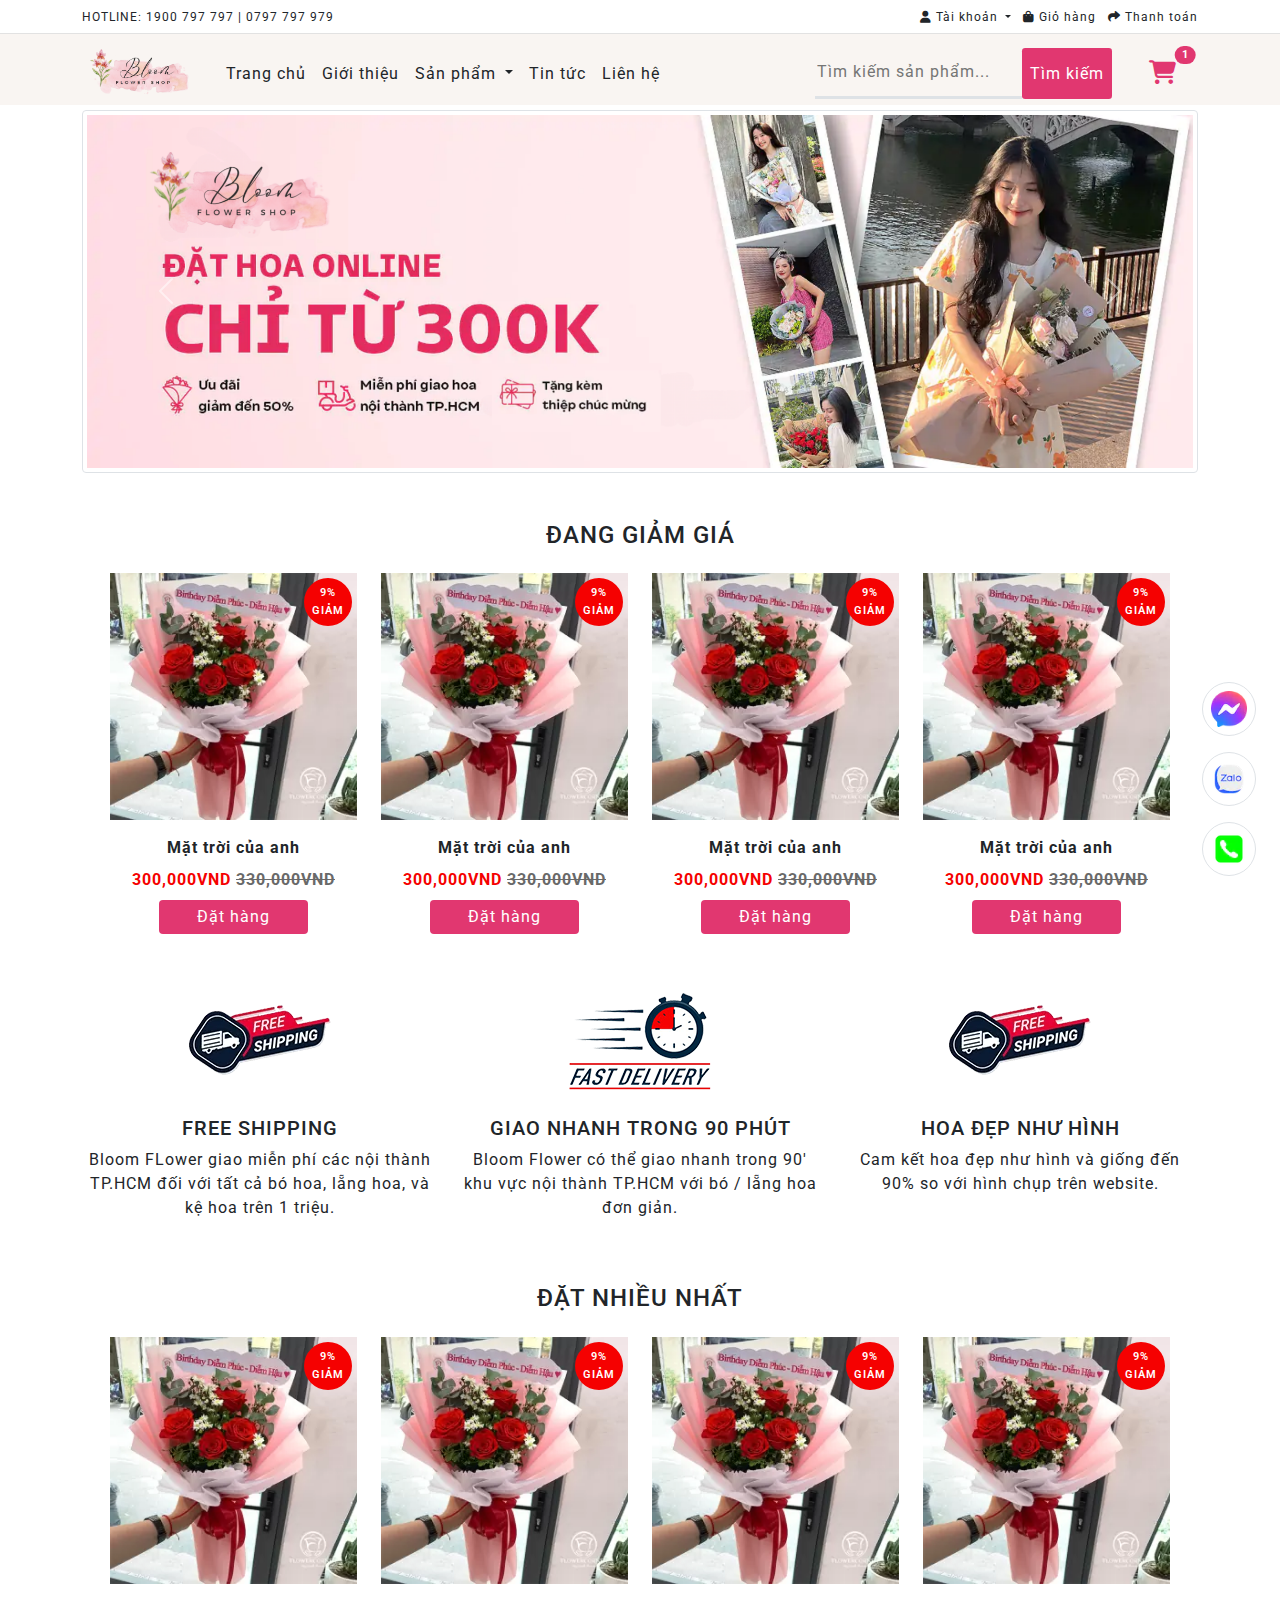
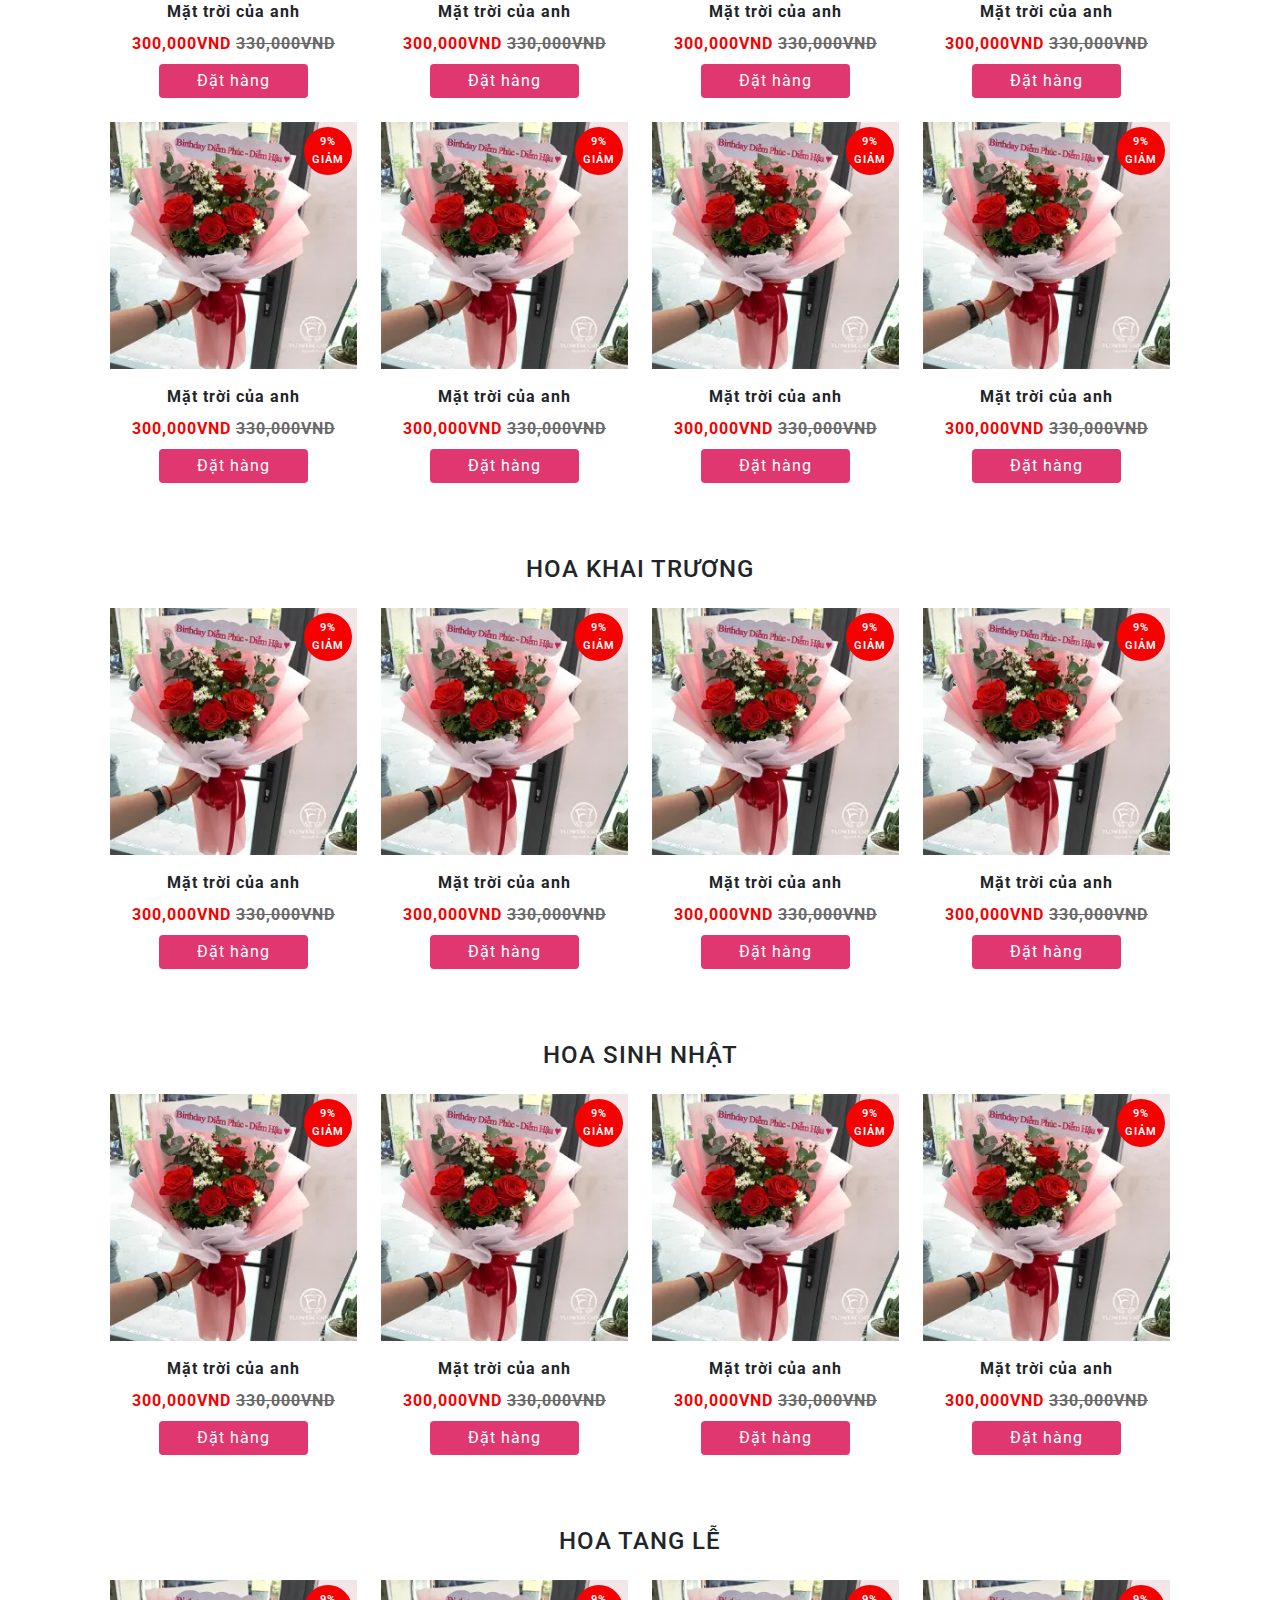
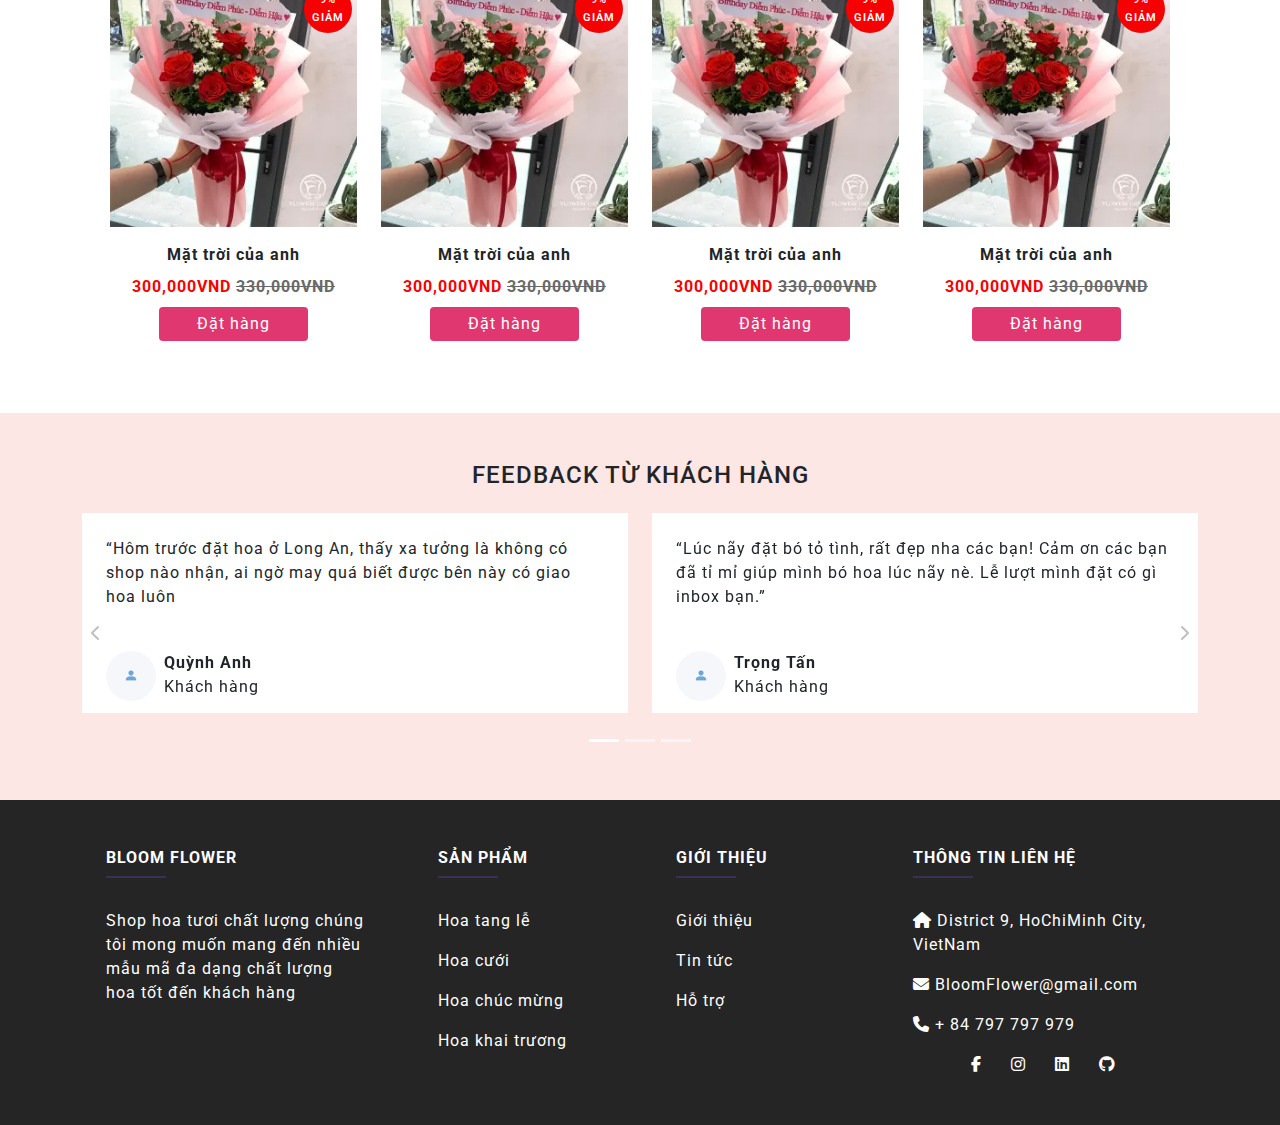
<file: index.html>
<!doctype html>
<html lang="en">

<head>
  <meta charset="utf-8">
  <meta name="viewport" content="width=device-width, initial-scale=1">
  <title>FLower Shop</title>
  <link rel="stylesheet" href="./assets/css/bootstrap.min.css">
  <link rel="stylesheet" href="./assets/css/main.css">
  <link rel="stylesheet" href="./assets/css/homepage.css">
  <link rel="preconnect" href="https://fonts.gstatic.com" crossorigin>
  <link href="https://fonts.googleapis.com/css2?family=Roboto:wght@100;300&display=swap" rel="stylesheet">
  <link rel="stylesheet" href="https://cdnjs.cloudflare.com/ajax/libs/font-awesome/6.4.0/css/all.min.css">
</head>

<body>
  <div id="header" class="bg-milk">
    <nav id="top" class="p-2">
      <div class="container">
        <div class="nav float-start">
          <ul class="list-inline">
            <li class="list-inline-item">HOTLINE: <a href="tel:1900633045">1900 797 797 </a> | <a
                href="tel:0865 160 360">0797 797 979</a></li>
          </ul>
        </div>
        <div class="nav float-end">
          <ul class="list-inline">
            <li class="list-inline-item">
              <div class="dropdown">
                <a href="#" class="dropdown-toggle" data-bs-toggle="dropdown">
                  <i class="fa-solid fa-user"></i>
                  <span class="d-none d-md-inline">Tài khoản</span>
                </a>
                <ul class="dropdown-menu">
                  <li><a class="dropdown-item" href="./register.html">Đăng ký</a></li>
                  <li><a class="dropdown-item" href="./login.html">Đăng nhập</a></li>
                </ul>
              </div>
            </li>
            <li class="list-inline-item">
              <a href="./cart.html" title="Giỏ hàng">
                <i class="fa-solid fa-bag-shopping"></i>
                <span class="d-none d-md-inline">Giỏ hàng</span>
              </a>
            </li>
            <li class="list-inline-item">
              <a href="./checkout.html" title="Thanh toán">
                <i class="fa-solid fa-share"></i>
                <span class="d-none d-md-inline">Thanh toán</span>
              </a>
            </li>
          </ul>
        </div>
      </div>
    </nav>
    <nav id="main-header" class="navbar d-block navbar-expand-lg bg-body-tertiary p-0">
      <div class="container">
        <a class="navbar-brand" href="./index.html">
          <img src="./assets/img/logo-bloom.png" alt="Logo" style="width: 120px">
        </a>
        <button class="navbar-toggler" type="button" data-bs-toggle="collapse" data-bs-target="#navbarMenu"
          aria-controls="navbarMenu" aria-expanded="false">
          <i class="fa-solid fa-bars"></i>
        </button>
        <div class="collapse navbar-collapse" id="navbarMenu">
          <ul class="navbar-nav me-auto mb-2 mb-lg-0">
            <li class="nav-item">
              <a class="nav-link" href="./index.html">Trang chủ</a>
            </li>
            <li class="nav-item">
              <a class="nav-link" href="#">Giới thiệu</a>
            </li>
            <li class="nav-item dropdown">
              <a class="nav-link dropdown-toggle" href="#" role="button" data-bs-toggle="dropdown"
                aria-expanded="false">
                Sản phẩm
              </a>
              <ul class="dropdown-menu bg-milk">
                <li><a class="dropdown-item" href="./category.html">Hoa sinh nhật</a></li>
                <li><a class="dropdown-item" href="./category.html">Hoa sang trọng</a></li>
                <li><a class="dropdown-item" href="./category.html">Hoa sáp</a></li>
              </ul>
            </li>
            <li class="nav-item">
              <a class="nav-link" href="#">Tin tức</a>
            </li>
            <li class="nav-item">
              <a class="nav-link" href="#">Liên hệ</a>
            </li>
          </ul>
          <form class="d-flex mb-3 mb-md-0">
            <input class="border border-3 border-top-0 border-start-0 border-end-0 bg-milk" type="search"
              placeholder="Tìm kiếm sản phẩm..." aria-label="Search" style=" outline: none;">
            <a class="bg-pink text-white rounded-1 p-2 d-flex align-items-center" href="./search.html">Tìm kiếm</a>
            <a class="d-md-none p-2 position-relative" href="./cart.html">
              <i class="fa-solid fa-cart-shopping fs-4 text-pink"></i>
              <span class="position-absolute top-0 start-100 translate-middle badge rounded-pill bg-danger">
                1
              </span>
            </a>
            <button type="button" class="btn shadow-none position-relative ms-3 bg-milk d-none d-md-block">
              <div class="dropdown">
                <a class="dropdown-header" href="#" role="button" data-bs-toggle="dropdown" aria-expanded="false">
                  <i class="fa-solid fa-cart-shopping fs-4 text-pink"></i>
                  <span class="position-absolute top-0 start-100 translate-middle badge rounded-pill bg-danger">
                    1
                  </span>
                </a>
                <ul class="dropdown-menu dropdown-menu-end table-cart-flower">
                  <table class="table" style="min-width: 500px;">
                    <tbody>
                      <tr>
                        <td class="text-center">
                          <a href="./detail.html">
                            <img class="img-thumbnail img-cart-flower"
                              src="./assets/img/mat-troi-cua-anh-271x271.jpg.png" alt="">
                          </a>
                        </td>
                        <td class="align-middle text-center">
                          <a href="./detail.html">
                            Mặt trời của anh
                          </a>
                        </td>
                        <td class="text-center align-middle">
                          x2
                        </td>
                        <td class="text-center align-middle">
                          1,080,000VND
                        </td>
                        <td class="text-start align-middle">
                          <button type="button" class="text-white bg-pink border-0 py-2 px-3 rounded-2 liveToastBtn">
                            <i class="fa-solid fa-xmark"></i>
                          </button>
                        </td>
                      </tr>
                      <tr>
                        <td class="text-center">
                          <a href="./detail.html">
                            <img class="img-thumbnail img-cart-flower"
                              src="./assets/img/mat-troi-cua-anh-271x271.jpg.png" alt="">
                          </a>
                        </td>
                        <td class="align-middle text-center">
                          <a href="./detail.html">
                            Mặt trời của anh
                          </a>
                        </td>
                        <td class="text-center align-middle">
                          x2
                        </td>
                        <td class="text-center align-middle">
                          1,080,000VND
                        </td>
                        <td class="text-start align-middle">
                          <button type="button" class="text-white bg-pink border-0 py-2 px-3 rounded-2 liveToastBtn">
                            <i class="fa-solid fa-xmark"></i>
                          </button>
                        </td>
                      </tr>
                      <tr>
                        <td class="fw-bold text-end" colspan="3">
                          Tổng cộng
                        </td>
                        <td class="text-center">
                          1,450,000VND
                        </td>
                        <td></td>
                      </tr>
                      <tr>
                        <td class="text-end" colspan="5">
                          <a href="./cart.html" title="Giỏ hàng" class="text-pink me-3">
                            <i class="fa-solid fa-bag-shopping"></i>
                            <span class="d-none d-md-inline">Giỏ hàng</span>
                          </a>
                          <a href="./checkout.html" title="Thanh toán" class="text-pink me-4">
                            <i class="fa-solid fa-share"></i>
                            <span class="d-none d-md-inline">Thanh toán</span>
                        </td>
                      </tr>
                    </tbody>
                  </table>
                </ul>
              </div>
            </button>
          </form>
        </div>
      </div>
    </nav>
  </div>

  <div id="content">
    <div class="list-flower container">
      <div id="home-slider" class="carousel slide carousel-fade mb-5">
        <div class="carousel-inner">
          <div class="carousel-item active">
            <img src="./assets/img/banner1.png" class="d-block w-100 img-thumbnail" alt="...">
          </div>
          <div class="carousel-item">
            <img src="./assets/img/banner2.png" class="d-block w-100 img-thumbnail" alt="...">
          </div>
          <div class="carousel-item">
            <img src="./assets/img/banner3.png" class="d-block w-100 img-thumbnail" alt="...">
          </div>
        </div>
        <button class="carousel-control-prev" type="button" data-bs-target="#home-slider" data-bs-slide="prev">
          <span class="carousel-control-prev-icon" aria-hidden="true"></span>
          <span class="visually-hidden">Previous</span>
        </button>
        <button class="carousel-control-next" type="button" data-bs-target="#home-slider" data-bs-slide="next">
          <span class="carousel-control-next-icon" aria-hidden="true"></span>
          <span class="visually-hidden">Next</span>
        </button>
      </div>

      <div id="discount-flower">
        <h4 class="mt-5 mb-4 text-center">ĐANG GIẢM GIÁ</h4>
        <div class="list-product row justify-content-center">
          <div class="item-product col-md-3 col-6 mb-4">
            <div class="image position-relative mb-3">
              <a href="./detail.html">
                <img class="img-fluid" src="./assets/img/mat-troi-cua-anh-271x271.jpg.png" alt="">
                <span class="percent-off-rounded">9%<br>GIẢM</span>
              </a>
            </div>
            <div class="content">
              <div class="description">
                <div class="fw-bold text-center">
                  <a href="./detail.html">Mặt trời của anh</a>
                </div>
                <div class="price text-center fw-bold p-2">
                  <span class="price-new">300,000VND</span>
                  <span class="price-old">330,000VND</span>
                </div>
                <div class="d-flex justify-content-center">
                  <div class="btn bg-pink d-block p-1 w-60">
                    <a class="text-white rounded" href="./detail.html">Đặt hàng</a>
                  </div>
                </div>
              </div>
            </div>
          </div>

          <div class="item-product col-md-3 col-6 mb-4">
            <div class="image position-relative mb-3">
              <a href="./detail.html">
                <img class="img-fluid" src="./assets/img/mat-troi-cua-anh-271x271.jpg.png" alt="">
                <span class="percent-off-rounded">9%<br>GIẢM</span>
              </a>
            </div>
            <div class="content">
              <div class="description">
                <div class="fw-bold text-center">
                  <a href="./detail.html">Mặt trời của anh</a>
                </div>
                <div class="price text-center fw-bold p-2">
                  <span class="price-new">300,000VND</span>
                  <span class="price-old">330,000VND</span>
                </div>
                <div class="d-flex justify-content-center">
                  <div class="btn bg-pink d-block p-1 w-60">
                    <a class="text-white rounded" href="./detail.html">Đặt hàng</a>
                  </div>
                </div>
              </div>
            </div>
          </div>

          <div class="item-product col-md-3 col-6 mb-4">
            <div class="image position-relative mb-3">
              <a href="./detail.html">
                <img class="img-fluid" src="./assets/img/mat-troi-cua-anh-271x271.jpg.png" alt="">
                <span class="percent-off-rounded">9%<br>GIẢM</span>
              </a>
            </div>
            <div class="content">
              <div class="description">
                <div class="fw-bold text-center">
                  <a href="./detail.html">Mặt trời của anh</a>
                </div>
                <div class="price text-center fw-bold p-2">
                  <span class="price-new">300,000VND</span>
                  <span class="price-old">330,000VND</span>
                </div>
                <div class="d-flex justify-content-center">
                  <div class="btn bg-pink d-block p-1 w-60">
                    <a class="text-white rounded" href="./detail.html">Đặt hàng</a>
                  </div>
                </div>
              </div>
            </div>
          </div>

          <div class="item-product col-md-3 col-6 mb-4">
            <div class="image position-relative mb-3">
              <a href="./detail.html">
                <img class="img-fluid" src="./assets/img/mat-troi-cua-anh-271x271.jpg.png" alt="">
                <span class="percent-off-rounded">9%<br>GIẢM</span>
              </a>
            </div>
            <div class="content">
              <div class="description">
                <div class="fw-bold text-center">
                  <a href="./detail.html">Mặt trời của anh</a>
                </div>
                <div class="price text-center fw-bold p-2">
                  <span class="price-new">300,000VND</span>
                  <span class="price-old">330,000VND</span>
                </div>
                <div class="d-flex justify-content-center">
                  <div class="btn bg-pink d-block p-1 w-60">
                    <a class="text-white rounded" href="./detail.html">Đặt hàng</a>
                  </div>
                </div>
              </div>
            </div>
          </div>
        </div>
      </div>

      <div class="feature-note row mt-2">
        <div class="col-12 col-md-4">
          <div class="text-center">
            <img src="./assets/img/3.png.png" alt="">
            <h5>FREE SHIPPING</h5>
            <p>Bloom FLower giao miễn phí các nội thành TP.HCM đối với tất cả bó hoa, lẵng hoa, và kệ hoa trên 1 triệu.
            </p>
          </div>
        </div>
        <div class="col-12 col-md-4">
          <div class="text-center">
            <img src="./assets/img/2.png.png" alt="">
            <h5>GIAO NHANH TRONG 90 PHÚT</h5>
            <p>Bloom Flower có thể giao nhanh trong 90' khu vực nội thành TP.HCM với bó / lẵng hoa đơn giản.</p>
          </div>
        </div>
        <div class="col-12 col-md-4">
          <div class="text-center">
            <img src="./assets/img/3.png.png" alt="">
            <h5>HOA ĐẸP NHƯ HÌNH</h5>
            <p>Cam kết hoa đẹp như hình và giống đến 90% so với hình chụp trên website.</p>
          </div>
        </div>
      </div>

      <div id="hot-flower">
        <h4 class="mt-5 mb-4 text-center">ĐẶT NHIỀU NHẤT</h4>
        <div class="list-product row justify-content-center">
          <div class="item-product col-md-3 col-6 mb-4">
            <div class="image position-relative mb-3">
              <a href="./detail.html">
                <img class="img-fluid" src="./assets/img/mat-troi-cua-anh-271x271.jpg.png" alt="">
                <span class="percent-off-rounded">9%<br>GIẢM</span>
              </a>
            </div>
            <div class="content">
              <div class="description">
                <div class="fw-bold text-center">
                  <a href="./detail.html">Mặt trời của anh</a>
                </div>
                <div class="price text-center fw-bold p-2">
                  <span class="price-new">300,000VND</span>
                  <span class="price-old">330,000VND</span>
                </div>
                <div class="d-flex justify-content-center">
                  <div class="btn bg-pink d-block p-1 w-60">
                    <a class="text-white rounded" href="./detail.html">Đặt hàng</a>
                  </div>
                </div>
              </div>
            </div>
          </div>

          <div class="item-product col-md-3 col-6 mb-4">
            <div class="image position-relative mb-3">
              <a href="./detail.html">
                <img class="img-fluid" src="./assets/img/mat-troi-cua-anh-271x271.jpg.png" alt="">
                <span class="percent-off-rounded">9%<br>GIẢM</span>
              </a>
            </div>
            <div class="content">
              <div class="description">
                <div class="fw-bold text-center">
                  <a href="./detail.html">Mặt trời của anh</a>
                </div>
                <div class="price text-center fw-bold p-2">
                  <span class="price-new">300,000VND</span>
                  <span class="price-old">330,000VND</span>
                </div>
                <div class="d-flex justify-content-center">
                  <div class="btn bg-pink d-block p-1 w-60">
                    <a class="text-white rounded" href="./detail.html">Đặt hàng</a>
                  </div>
                </div>
              </div>
            </div>
          </div>

          <div class="item-product col-md-3 col-6 mb-4">
            <div class="image position-relative mb-3">
              <a href="./detail.html">
                <img class="img-fluid" src="./assets/img/mat-troi-cua-anh-271x271.jpg.png" alt="">
                <span class="percent-off-rounded">9%<br>GIẢM</span>
              </a>
            </div>
            <div class="content">
              <div class="description">
                <div class="fw-bold text-center">
                  <a href="./detail.html">Mặt trời của anh</a>
                </div>
                <div class="price text-center fw-bold p-2">
                  <span class="price-new">300,000VND</span>
                  <span class="price-old">330,000VND</span>
                </div>
                <div class="d-flex justify-content-center">
                  <div class="btn bg-pink d-block p-1 w-60">
                    <a class="text-white rounded" href="./detail.html">Đặt hàng</a>
                  </div>
                </div>
              </div>
            </div>
          </div>

          <div class="item-product col-md-3 col-6 mb-4">
            <div class="image position-relative mb-3">
              <a href="./detail.html">
                <img class="img-fluid" src="./assets/img/mat-troi-cua-anh-271x271.jpg.png" alt="">
                <span class="percent-off-rounded">9%<br>GIẢM</span>
              </a>
            </div>
            <div class="content">
              <div class="description">
                <div class="fw-bold text-center">
                  <a href="./detail.html">Mặt trời của anh</a>
                </div>
                <div class="price text-center fw-bold p-2">
                  <span class="price-new">300,000VND</span>
                  <span class="price-old">330,000VND</span>
                </div>
                <div class="d-flex justify-content-center">
                  <div class="btn bg-pink d-block p-1 w-60">
                    <a class="text-white rounded" href="./detail.html">Đặt hàng</a>
                  </div>
                </div>
              </div>
            </div>
          </div>

          <div class="item-product col-md-3 col-6 mb-4">
            <div class="image position-relative mb-3">
              <a href="./detail.html">
                <img class="img-fluid" src="./assets/img/mat-troi-cua-anh-271x271.jpg.png" alt="">
                <span class="percent-off-rounded">9%<br>GIẢM</span>
              </a>
            </div>
            <div class="content">
              <div class="description">
                <div class="fw-bold text-center">
                  <a href="./detail.html">Mặt trời của anh</a>
                </div>
                <div class="price text-center fw-bold p-2">
                  <span class="price-new">300,000VND</span>
                  <span class="price-old">330,000VND</span>
                </div>
                <div class="d-flex justify-content-center">
                  <div class="btn bg-pink d-block p-1 w-60">
                    <a class="text-white rounded" href="./detail.html">Đặt hàng</a>
                  </div>
                </div>
              </div>
            </div>
          </div>

          <div class="item-product col-md-3 col-6 mb-4">
            <div class="image position-relative mb-3">
              <a href="./detail.html">
                <img class="img-fluid" src="./assets/img/mat-troi-cua-anh-271x271.jpg.png" alt="">
                <span class="percent-off-rounded">9%<br>GIẢM</span>
              </a>
            </div>
            <div class="content">
              <div class="description">
                <div class="fw-bold text-center">
                  <a href="./detail.html">Mặt trời của anh</a>
                </div>
                <div class="price text-center fw-bold p-2">
                  <span class="price-new">300,000VND</span>
                  <span class="price-old">330,000VND</span>
                </div>
                <div class="d-flex justify-content-center">
                  <div class="btn bg-pink d-block p-1 w-60">
                    <a class="text-white rounded" href="./detail.html">Đặt hàng</a>
                  </div>
                </div>
              </div>
            </div>
          </div>
          <div class="item-product col-md-3 col-6 mb-4">
            <div class="image position-relative mb-3">
              <a href="./detail.html">
                <img class="img-fluid" src="./assets/img/mat-troi-cua-anh-271x271.jpg.png" alt="">
                <span class="percent-off-rounded">9%<br>GIẢM</span>
              </a>
            </div>
            <div class="content">
              <div class="description">
                <div class="fw-bold text-center">
                  <a href="./detail.html">Mặt trời của anh</a>
                </div>
                <div class="price text-center fw-bold p-2">
                  <span class="price-new">300,000VND</span>
                  <span class="price-old">330,000VND</span>
                </div>
                <div class="d-flex justify-content-center">
                  <div class="btn bg-pink d-block p-1 w-60">
                    <a class="text-white rounded" href="./detail.html">Đặt hàng</a>
                  </div>
                </div>
              </div>
            </div>
          </div>
          <div class="item-product col-md-3 col-6 mb-4">
            <div class="image position-relative mb-3">
              <a href="./detail.html">
                <img class="img-fluid" src="./assets/img/mat-troi-cua-anh-271x271.jpg.png" alt="">
                <span class="percent-off-rounded">9%<br>GIẢM</span>
              </a>
            </div>
            <div class="content">
              <div class="description">
                <div class="fw-bold text-center">
                  <a href="./detail.html">Mặt trời của anh</a>
                </div>
                <div class="price text-center fw-bold p-2">
                  <span class="price-new">300,000VND</span>
                  <span class="price-old">330,000VND</span>
                </div>
                <div class="d-flex justify-content-center">
                  <div class="btn bg-pink d-block p-1 w-60">
                    <a class="text-white rounded" href="./detail.html">Đặt hàng</a>
                  </div>
                </div>
              </div>
            </div>
          </div>
        </div>
        <div id="opengrand-flower">
          <h4 class="mt-5 mb-4 text-center">HOA KHAI TRƯƠNG</h4>
          <div class="list-product row justify-content-center">
            <div class="item-product col-md-3 col-6 mb-4">
              <div class="image position-relative mb-3">
                <a href="./detail.html">
                  <img class="img-fluid" src="./assets/img/mat-troi-cua-anh-271x271.jpg.png" alt="">
                  <span class="percent-off-rounded">9%<br>GIẢM</span>
                </a>
              </div>
              <div class="content">
                <div class="description">
                  <div class="fw-bold text-center">
                    <a href="./detail.html">Mặt trời của anh</a>
                  </div>
                  <div class="price text-center fw-bold p-2">
                    <span class="price-new">300,000VND</span>
                    <span class="price-old">330,000VND</span>
                  </div>
                  <div class="d-flex justify-content-center">
                    <div class="btn bg-pink d-block p-1 w-60">
                      <a class="text-white rounded" href="./detail.html">Đặt hàng</a>
                    </div>
                  </div>
                </div>
              </div>
            </div>

            <div class="item-product col-md-3 col-6 mb-4">
              <div class="image position-relative mb-3">
                <a href="./detail.html">
                  <img class="img-fluid" src="./assets/img/mat-troi-cua-anh-271x271.jpg.png" alt="">
                  <span class="percent-off-rounded">9%<br>GIẢM</span>
                </a>
              </div>
              <div class="content">
                <div class="description">
                  <div class="fw-bold text-center">
                    <a href="./detail.html">Mặt trời của anh</a>
                  </div>
                  <div class="price text-center fw-bold p-2">
                    <span class="price-new">300,000VND</span>
                    <span class="price-old">330,000VND</span>
                  </div>
                  <div class="d-flex justify-content-center">
                    <div class="btn bg-pink d-block p-1 w-60">
                      <a class="text-white rounded" href="./detail.html">Đặt hàng</a>
                    </div>
                  </div>
                </div>
              </div>
            </div>

            <div class="item-product col-md-3 col-6 mb-4">
              <div class="image position-relative mb-3">
                <a href="./detail.html">
                  <img class="img-fluid" src="./assets/img/mat-troi-cua-anh-271x271.jpg.png" alt="">
                  <span class="percent-off-rounded">9%<br>GIẢM</span>
                </a>
              </div>
              <div class="content">
                <div class="description">
                  <div class="fw-bold text-center">
                    <a href="./detail.html">Mặt trời của anh</a>
                  </div>
                  <div class="price text-center fw-bold p-2">
                    <span class="price-new">300,000VND</span>
                    <span class="price-old">330,000VND</span>
                  </div>
                  <div class="d-flex justify-content-center">
                    <div class="btn bg-pink d-block p-1 w-60">
                      <a class="text-white rounded" href="./detail.html">Đặt hàng</a>
                    </div>
                  </div>
                </div>
              </div>
            </div>

            <div class="item-product col-md-3 col-6 mb-4">
              <div class="image position-relative mb-3">
                <a href="./detail.html">
                  <img class="img-fluid" src="./assets/img/mat-troi-cua-anh-271x271.jpg.png" alt="">
                  <span class="percent-off-rounded">9%<br>GIẢM</span>
                </a>
              </div>
              <div class="content">
                <div class="description">
                  <div class="fw-bold text-center">
                    <a href="./detail.html">Mặt trời của anh</a>
                  </div>
                  <div class="price text-center fw-bold p-2">
                    <span class="price-new">300,000VND</span>
                    <span class="price-old">330,000VND</span>
                  </div>
                  <div class="d-flex justify-content-center">
                    <div class="btn bg-pink d-block p-1 w-60">
                      <a class="text-white rounded" href="./detail.html">Đặt hàng</a>
                    </div>
                  </div>
                </div>
              </div>
            </div>
          </div>
        </div>

        <div id="birthday-flower">
          <h4 class="mt-5 mb-4 text-center">HOA SINH NHẬT</h4>
          <div class="list-product row justify-content-center">
            <div class="item-product col-md-3 col-6 mb-4">
              <div class="image position-relative mb-3">
                <a href="./detail.html">
                  <img class="img-fluid" src="./assets/img/mat-troi-cua-anh-271x271.jpg.png" alt="">
                  <span class="percent-off-rounded">9%<br>GIẢM</span>
                </a>
              </div>
              <div class="content">
                <div class="description">
                  <div class="fw-bold text-center">
                    <a href="./detail.html">Mặt trời của anh</a>
                  </div>
                  <div class="price text-center fw-bold p-2">
                    <span class="price-new">300,000VND</span>
                    <span class="price-old">330,000VND</span>
                  </div>
                  <div class="d-flex justify-content-center">
                    <div class="btn bg-pink d-block p-1 w-60">
                      <a class="text-white rounded" href="./detail.html">Đặt hàng</a>
                    </div>
                  </div>
                </div>
              </div>
            </div>

            <div class="item-product col-md-3 col-6 mb-4">
              <div class="image position-relative mb-3">
                <a href="./detail.html">
                  <img class="img-fluid" src="./assets/img/mat-troi-cua-anh-271x271.jpg.png" alt="">
                  <span class="percent-off-rounded">9%<br>GIẢM</span>
                </a>
              </div>
              <div class="content">
                <div class="description">
                  <div class="fw-bold text-center">
                    <a href="./detail.html">Mặt trời của anh</a>
                  </div>
                  <div class="price text-center fw-bold p-2">
                    <span class="price-new">300,000VND</span>
                    <span class="price-old">330,000VND</span>
                  </div>
                  <div class="d-flex justify-content-center">
                    <div class="btn bg-pink d-block p-1 w-60">
                      <a class="text-white rounded" href="./detail.html">Đặt hàng</a>
                    </div>
                  </div>
                </div>
              </div>
            </div>

            <div class="item-product col-md-3 col-6 mb-4">
              <div class="image position-relative mb-3">
                <a href="./detail.html">
                  <img class="img-fluid" src="./assets/img/mat-troi-cua-anh-271x271.jpg.png" alt="">
                  <span class="percent-off-rounded">9%<br>GIẢM</span>
                </a>
              </div>
              <div class="content">
                <div class="description">
                  <div class="fw-bold text-center">
                    <a href="./detail.html">Mặt trời của anh</a>
                  </div>
                  <div class="price text-center fw-bold p-2">
                    <span class="price-new">300,000VND</span>
                    <span class="price-old">330,000VND</span>
                  </div>
                  <div class="d-flex justify-content-center">
                    <div class="btn bg-pink d-block p-1 w-60">
                      <a class="text-white rounded" href="./detail.html">Đặt hàng</a>
                    </div>
                  </div>
                </div>
              </div>
            </div>

            <div class="item-product col-md-3 col-6 mb-4">
              <div class="image position-relative mb-3">
                <a href="./detail.html">
                  <img class="img-fluid" src="./assets/img/mat-troi-cua-anh-271x271.jpg.png" alt="">
                  <span class="percent-off-rounded">9%<br>GIẢM</span>
                </a>
              </div>
              <div class="content">
                <div class="description">
                  <div class="fw-bold text-center">
                    <a href="./detail.html">Mặt trời của anh</a>
                  </div>
                  <div class="price text-center fw-bold p-2">
                    <span class="price-new">300,000VND</span>
                    <span class="price-old">330,000VND</span>
                  </div>
                  <div class="d-flex justify-content-center">
                    <div class="btn bg-pink d-block p-1 w-60">
                      <a class="text-white rounded" href="./detail.html">Đặt hàng</a>
                    </div>
                  </div>
                </div>
              </div>
            </div>
          </div>
        </div>

        <div id="funeral-flower">
          <h4 class="mt-5 mb-4 text-center">HOA TANG LỄ</h4>
          <div class="list-product row justify-content-center">
            <div class="item-product col-md-3 col-6 mb-4">
              <div class="image position-relative mb-3">
                <a href="./detail.html">
                  <img class="img-fluid" src="./assets/img/mat-troi-cua-anh-271x271.jpg.png" alt="">
                  <span class="percent-off-rounded">9%<br>GIẢM</span>
                </a>
              </div>
              <div class="content">
                <div class="description">
                  <div class="fw-bold text-center">
                    <a href="./detail.html">Mặt trời của anh</a>
                  </div>
                  <div class="price text-center fw-bold p-2">
                    <span class="price-new">300,000VND</span>
                    <span class="price-old">330,000VND</span>
                  </div>
                  <div class="d-flex justify-content-center">
                    <div class="btn bg-pink d-block p-1 w-60">
                      <a class="text-white rounded" href="./detail.html">Đặt hàng</a>
                    </div>
                  </div>
                </div>
              </div>
            </div>

            <div class="item-product col-md-3 col-6 mb-4">
              <div class="image position-relative mb-3">
                <a href="./detail.html">
                  <img class="img-fluid" src="./assets/img/mat-troi-cua-anh-271x271.jpg.png" alt="">
                  <span class="percent-off-rounded">9%<br>GIẢM</span>
                </a>
              </div>
              <div class="content">
                <div class="description">
                  <div class="fw-bold text-center">
                    <a href="./detail.html">Mặt trời của anh</a>
                  </div>
                  <div class="price text-center fw-bold p-2">
                    <span class="price-new">300,000VND</span>
                    <span class="price-old">330,000VND</span>
                  </div>
                  <div class="d-flex justify-content-center">
                    <div class="btn bg-pink d-block p-1 w-60">
                      <a class="text-white rounded" href="./detail.html">Đặt hàng</a>
                    </div>
                  </div>
                </div>
              </div>
            </div>

            <div class="item-product col-md-3 col-6 mb-4">
              <div class="image position-relative mb-3">
                <a href="./detail.html">
                  <img class="img-fluid" src="./assets/img/mat-troi-cua-anh-271x271.jpg.png" alt="">
                  <span class="percent-off-rounded">9%<br>GIẢM</span>
                </a>
              </div>
              <div class="content">
                <div class="description">
                  <div class="fw-bold text-center">
                    <a href="./detail.html">Mặt trời của anh</a>
                  </div>
                  <div class="price text-center fw-bold p-2">
                    <span class="price-new">300,000VND</span>
                    <span class="price-old">330,000VND</span>
                  </div>
                  <div class="d-flex justify-content-center">
                    <div class="btn bg-pink d-block p-1 w-60">
                      <a class="text-white rounded" href="./detail.html">Đặt hàng</a>
                    </div>
                  </div>
                </div>
              </div>
            </div>

            <div class="item-product col-md-3 col-6 mb-4">
              <div class="image position-relative mb-3">
                <a href="./detail.html">
                  <img class="img-fluid" src="./assets/img/mat-troi-cua-anh-271x271.jpg.png" alt="">
                  <span class="percent-off-rounded">9%<br>GIẢM</span>
                </a>
              </div>
              <div class="content">
                <div class="description">
                  <div class="fw-bold text-center">
                    <a href="./detail.html">Mặt trời của anh</a>
                  </div>
                  <div class="price text-center fw-bold p-2">
                    <span class="price-new">300,000VND</span>
                    <span class="price-old">330,000VND</span>
                  </div>
                  <div class="d-flex justify-content-center">
                    <div class="btn bg-pink d-block p-1 w-60">
                      <a class="text-white rounded" href="./detail.html">Đặt hàng</a>
                    </div>
                  </div>
                </div>
              </div>
            </div>
          </div>
        </div>
      </div>
    </div>

    <div id="feedback-customer" class="mt-5 pb-5" style="background-color: #FDE7E5;">
      <h4 class="text-center pt-5 pb-4 m-0">FEEDBACK TỪ KHÁCH HÀNG</h4>
      <div id="feedback-slider" class="carousel slide">
        <div class="carousel-inner container">
          <div class="carousel-item active">
            <div class="row">
              <div class="col-12 col-md-6">
                <div class="bg-white p-4 feedback-item">
                  <p class="h-75 m-0">“Hôm trước đặt hoa ở Long An, thấy xa tưởng là không có shop nào nhận, ai ngờ may
                    quá
                    biết được bên này có giao hoa luôn</p>
                  <div class="user-information d-flex h-25">
                    <img class="rounded-circle" src="./assets/img/avatar-placeholder.png" alt="avatar"
                      style="width: 50px; height: 50px">
                    <div class="ms-2">
                      <p class="fw-bold m-0">Quỳnh Anh</p>
                      <p>Khách hàng</p>
                    </div>
                  </div>
                </div>
              </div>
              <div class="col-12 col-md-6 mt-2 mt-md-0">
                <div class="bg-white p-4 feedback-item">
                  <p class="h-75 m-0">“Lúc nãy đặt bó tỏ tình, rất đẹp nha các bạn! Cảm ơn các bạn đã tỉ mỉ giúp mình bó
                    hoa
                    lúc nãy nè. Lễ lượt mình đặt có gì inbox bạn.”</p>
                  <div class="user-information d-flex h-25">
                    <img class="rounded-circle" src="./assets/img/avatar-placeholder.png" alt="avatar"
                      style="width: 50px; height: 50px">
                    <div class="ms-2">
                      <p class="fw-bold m-0">Trọng Tấn</p>
                      <p>Khách hàng</p>
                    </div>
                  </div>
                </div>
              </div>
            </div>
          </div>
          <div class="carousel-item">
            <div class="row">
              <div class="col-12 col-md-6">
                <div class="bg-white p-4 feedback-item">
                  <p class="h-75 m-0">“Lẵng hoa khai trương vừa nhận được rất hài lòng, sẽ ủng hộ shop những lần tiếp
                    theo.”</p>
                  <div class="user-information d-flex h-25">
                    <img class="rounded-circle" src="./assets/img/avatar-placeholder.png" alt="avatar"
                      style="width: 50px; height: 50px">
                    <div class="ms-2 h-50">
                      <p class="fw-bold m-0">Leo Messi</p>
                      <p>Khách hàng</p>
                    </div>
                  </div>
                </div>
              </div>
              <div class="col-12 col-md-6 mt-2 mt-md-0">
                <div class="bg-white p-4 feedback-item">
                  <p class="h-75 m-0">“Cảm ơn các bạn bó hoa sang trọng nè, màu tím này hợp với mẹ chồng mình thích
                    luôn. Mẹ
                    vui nên nãy giờ nhờ chụp mớ hình cùng hoa của các bạn luôn này.”</p>
                  <div class="user-information d-flex h-25">
                    <img class="rounded-circle" src="./assets/img/avatar-placeholder.png" alt="avatar"
                      style="width: 50px; height: 50px">
                    <div class="ms-2 h-50">
                      <p class="fw-bold m-0">Cristiano Ronaldo</p>
                      <p>Khách hàng</p>
                    </div>
                  </div>
                </div>
              </div>
            </div>
          </div>
          <div class="carousel-item">
            <div class="row">
              <div class="col-12 col-md-6 px-3">
                <div class="bg-white p-4 feedback-item">
                  <p class="h-75 m-0">“Nhóm mình 5 đứa đặt bó hoa nhỏ xinh tặng con bé bạn cùng phòng kí túc xá, nó nhận
                    được hoa vui cười tít mắt.”</p>
                  <div class="user-information d-flex h-25">
                    <img class="rounded-circle" src="./assets/img/avatar-placeholder.png" alt="avatar"
                      style="width: 50px; height: 50px">
                    <div class="ms-2 h-50">
                      <p class="fw-bold m-0">Hoàng Lan</p>
                      <p>Khách hàng</p>
                    </div>
                  </div>
                </div>
              </div>
              <div class="col-12 col-md-6 mt-2 mt-md-0">
                <div class="bg-white p-4 feedback-item">
                  <p class="h-75 m-0">“Con bé nhà chú thích bó hướng dương lắm cháu ạ, hôm nay lễ tốt nghiệp của nó, chú
                    phải chọn hướng dương cho nó ý nghĩa, cảm ơn các cháu”</p>
                  <div class="user-information d-flex h-25">
                    <img class="rounded-circle" src="./assets/img/avatar-placeholder.png" alt="avatar"
                      style="width: 50px; height: 50px">
                    <div class="ms-2 h-50">
                      <p class="fw-bold m-0">Minh Hà</p>
                      <p>Khách hàng</p>
                    </div>
                  </div>
                </div>
              </div>
            </div>
          </div>
        </div>
        <button class="carousel-control-prev" type="button" data-bs-target="#feedback-slider" data-bs-slide="prev">
          <i class="fa-solid fa-chevron-left text-black-50"></i>
          <span class="visually-hidden">Previous</span>
        </button>
        <button class="carousel-control-next" type="button" data-bs-target="#feedback-slider" data-bs-slide="next">
          <i class="fa-solid fa-chevron-right text-black-50"></i>
          <span class="visually-hidden">Next</span>
        </button>
        <div class="carousel-indicators position-relative mt-3 mb-0">
          <button type="button" data-bs-target="#feedback-slider" data-bs-slide-to="0" class="active"
            aria-current="true" aria-label="Slide 1"></button>
          <button type="button" data-bs-target="#feedback-slider" data-bs-slide-to="1" aria-label="Slide 2"></button>
          <button type="button" data-bs-target="#feedback-slider" data-bs-slide-to="2" aria-label="Slide 3"></button>
        </div>
      </div>
    </div>
  </div>

  <div id="footer">
    <footer class="text-center text-lg-start text-white" style="background-color: #252525">
      <section class="pt-5">
        <div class="container text-center text-md-start">
          <div class="row ">
            <div class="col-md-3 col-lg-4 col-xl-3 mx-auto mb-4">
              <h6 class="text-uppercase fw-bold">Bloom Flower</h6>
              <hr class="mb-4 mt-0 d-inline-block mx-auto"
                style="width: 60px; background-color: #7c4dff; height: 2px" />
              <p>
                Shop hoa tươi chất lượng chúng tôi mong muốn mang đến nhiều mẫu mã đa dạng chất lượng hoa tốt đến khách
                hàng
              </p>
            </div>
            <div class="col-md-2 col-lg-2 col-xl-2 mx-auto mb-4">
              <h6 class="text-uppercase fw-bold">Sản phẩm</h6>
              <hr class="mb-4 mt-0 d-inline-block mx-auto"
                style="width: 60px; background-color: #7c4dff; height: 2px" />
              <p>
                <a href="#!" class="text-white">Hoa tang lễ</a>
              </p>
              <p>
                <a href="#!" class="text-white">Hoa cưới</a>
              </p>
              <p>
                <a href="#!" class="text-white">Hoa chúc mừng</a>
              </p>
              <p>
                <a href="#!" class="text-white">Hoa khai trương</a>
              </p>
            </div>
            <div class="col-md-3 col-lg-2 col-xl-2 mx-auto mb-4">
              <h6 class="text-uppercase fw-bold">Giới thiệu</h6>
              <hr class="mb-4 mt-0 d-inline-block mx-auto"
                style="width: 60px; background-color: #7c4dff; height: 2px" />
              <p>
                <a href="#!" class="text-white">Giới thiệu</a>
              </p>
              <p>
                <a href="#!" class="text-white">Tin tức</a>
              </p>
              <p>
                <a href="#!" class="text-white">Hỗ trợ</a>
              </p>
            </div>
            <div class="col-md-4 col-lg-3 col-xl-3 mx-auto mb-md-0 mb-4">
              <h6 class="text-uppercase fw-bold">Thông tin liên hệ</h6>
              <hr class="mb-4 mt-0 d-inline-block mx-auto"
                style="width: 60px; background-color: #7c4dff; height: 2px" />
              <p><i class="fas fa-home mr-3"></i> District 9, HoChiMinh City, VietNam</p>
              <p><i class="fas fa-envelope mr-3"></i> BloomFlower@gmail.com</p>
              <p><i class="fas fa-phone mr-3"></i> + 84 797 797 979</p>
              <section class="text-center mb-5">
                <a href="https://facebook.com/leex.dev" class="text-white me-4">
                  <i class="fab fa-facebook-f"></i>
                </a>
                <a href="https://www.instagram.com/leex.dev" class="text-white me-4">
                  <i class="fab fa-instagram"></i>
                </a>
                <a href="https://www.linkedin.com/in/lee-nguyen-092194259/" class="text-white me-4">
                  <i class="fab fa-linkedin"></i>
                </a>
                <a href="https://github.com/leexdev" class="text-white ">
                  <i class="fab fa-github"></i>
                </a>
              </section>
            </div>
          </div>
        </div>
      </section>
    </footer>
  </div>

  <div class="position-fixed bottom-0 end-0 m-2 m-md-4" style="z-index: 1;">
    <div id="contact-info">
        <div>
          <a href="https://m.me/leex.dev">
            <div class="p-2 bg-body contact-info-item border rounded-circle ">
              <img src="./assets/img/ms.png" alt="">
            </div>
          </a>
        </div>
        <div class="my-3">
          <a href="https://zalo.me/0337378867">
            <div class="p-2 bg-body contact-info-item border rounded-circle ">
              <img src="./assets/img/zalo.png" alt="">
            </div>
          </a>
        </div>
        <div>
          <a href="tel:0337378867">
            <div class="p-2 bg-body contact-info-item border rounded-circle ">
              <img src="./assets/img/phone.png" alt="">
            </div>
          </a>
        </div>
    </div>
  </div>

  <div class="toast-container position-fixed top-0 end-0 p-3" style="margin-top: 90px; z-index: 1">
    <div class="toast liveToast align-items-center">
      <div class="d-flex bg-success">
        <div class="toast-body">
          Xóa khỏi giỏ hàng thành công
        </div>
        <button type="button" class="btn-close me-2 m-auto shadow-none" data-bs-dismiss="toast" aria-label="Close"></button>
      </div>
    </div>
  </div>

  <script src="./assets/js/bootstrap.bundle.min.js"></script>
  <script src="./assets/js/main.js"></script>
</body>

</html>
</file>
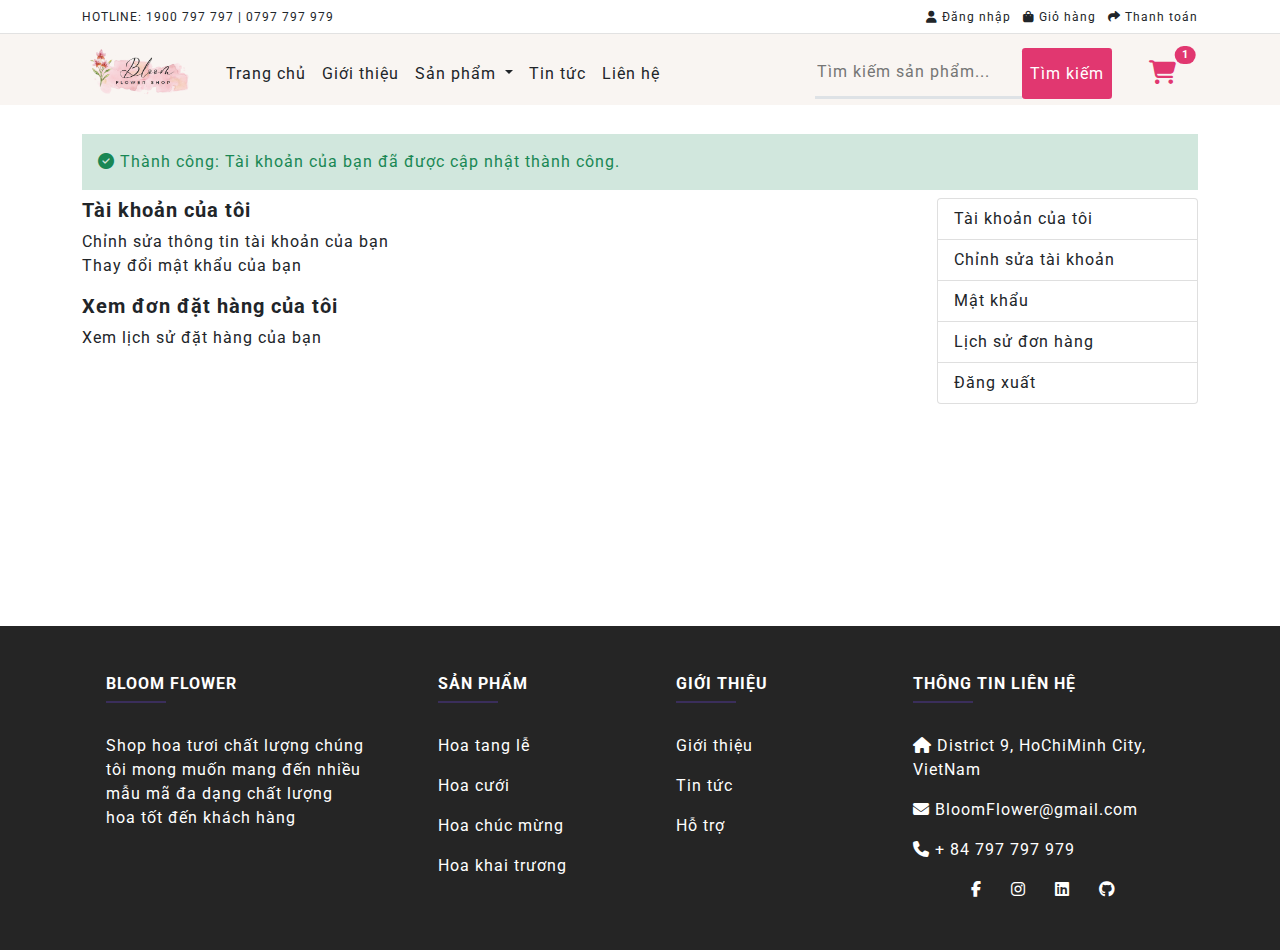
<file: account.html>
<!doctype html>
<html lang="en">

<head>
    <meta charset="utf-8">
    <meta name="viewport" content="width=device-width, initial-scale=1">
    <title>FLower Shop</title>
    <link rel="stylesheet" href="./assets/css/bootstrap.min.css">
    <link rel="stylesheet" href="./assets/css/main.css">
    <link rel="stylesheet" href="./assets/css/homepage.css">
    <link rel="preconnect" href="https://fonts.gstatic.com" crossorigin>
    <link href="https://fonts.googleapis.com/css2?family=Roboto:wght@100;300&display=swap" rel="stylesheet">
    <link rel="stylesheet" href="https://cdnjs.cloudflare.com/ajax/libs/font-awesome/6.4.0/css/all.min.css">
    <link rel="stylesheet" href="https://cdnjs.cloudflare.com/ajax/libs/font-awesome/6.4.0/css/all.min.css">
</head>

<body>
    <div id="header" class="bg-milk">
        <nav id="top" class="p-2">
            <div class="container">
                <div class="nav float-start">
                    <ul class="list-inline">
                        <li class="list-inline-item">HOTLINE: <a href="tel:1900633045">1900 797 797 </a> | <a
                                href="tel:0865 160 360">0797 797 979</a></li>
                    </ul>
                </div>
                <div class="nav float-end">
                    <ul class="list-inline">
                        <li class="list-inline-item">
                            <a href="./cart.html" id="test-js" title="Giỏ hàng" data-bs-toggle="modal"
                                data-bs-target="#LoginModal">
                                <i class="fa-solid fa-user"></i>
                                <span class="d-none d-md-inline">Đăng nhập</span>
                            </a>
                        </li>
                        <li class="list-inline-item">
                            <a href="./cart.html" title="Giỏ hàng">
                                <i class="fa-solid fa-bag-shopping"></i>
                                <span class="d-none d-md-inline">Giỏ hàng</span>
                            </a>
                        </li>
                        <li class="list-inline-item">
                            <a href="./checkout.html" title="Thanh toán">
                                <i class="fa-solid fa-share"></i>
                                <span class="d-none d-md-inline">Thanh toán</span>
                            </a>
                        </li>
                    </ul>
                </div>
            </div>
        </nav>
        <nav id="main-header" class="navbar d-block navbar-expand-lg bg-body-tertiary p-0">
            <div class="container">
                <a class="navbar-brand" href="./index.html">
                    <img src="./assets/img/logo-bloom.png" alt="Logo" style="width: 120px">
                </a>
                <button class="navbar-toggler" type="button" data-bs-toggle="collapse" data-bs-target="#navbarMenu"
                    aria-controls="navbarMenu" aria-expanded="false">
                    <i class="fa-solid fa-bars"></i>
                </button>
                <div class="collapse navbar-collapse" id="navbarMenu">
                    <ul class="navbar-nav me-auto mb-2 mb-lg-0">
                        <li class="nav-item">
                            <a class="nav-link" href="./index.html">Trang chủ</a>
                        </li>
                        <li class="nav-item">
                            <a class="nav-link" href="#">Giới thiệu</a>
                        </li>
                        <li class="nav-item dropdown">
                            <a class="nav-link dropdown-toggle" href="#" role="button" data-bs-toggle="dropdown"
                                aria-expanded="false">
                                Sản phẩm
                            </a>
                            <ul class="dropdown-menu bg-milk">
                                <li><a class="dropdown-item" href="./category.html">Hoa sinh nhật</a></li>
                                <li><a class="dropdown-item" href="./category.html">Hoa sang trọng</a></li>
                                <li><a class="dropdown-item" href="./category.html">Hoa sáp</a></li>
                            </ul>
                        </li>
                        <li class="nav-item">
                            <a class="nav-link" href="#">Tin tức</a>
                        </li>
                        <li class="nav-item">
                            <a class="nav-link" href="#">Liên hệ</a>
                        </li>
                    </ul>
                    <form class="d-flex mb-3 mb-md-0">
                        <input class="border border-3 border-top-0 border-start-0 border-end-0 bg-milk" type="search"
                            placeholder="Tìm kiếm sản phẩm..." aria-label="Search" style=" outline: none;">
                        <a class="bg-pink text-white rounded-1 p-2 d-flex align-items-center" href="./search.html">Tìm
                            kiếm</a>
                        <a class="d-md-none p-2 position-relative" href="./cart.html">
                            <i class="fa-solid fa-cart-shopping fs-4 text-pink"></i>
                            <span
                                class="position-absolute top-0 start-100 translate-middle badge rounded-pill bg-danger">
                                1
                            </span>
                        </a>
                        <button type="button" class="btn shadow-none position-relative ms-3 bg-milk d-none d-md-block">
                            <div class="dropdown">
                                <a class="dropdown-header" href="#" role="button" data-bs-toggle="dropdown"
                                    aria-expanded="false">
                                    <i class="fa-solid fa-cart-shopping fs-4 text-pink"></i>
                                    <span
                                        class="position-absolute top-0 start-100 translate-middle badge rounded-pill bg-danger">
                                        1
                                    </span>
                                </a>
                                <ul class="dropdown-menu dropdown-menu-end table-cart-flower">
                                    <table class="table" style="min-width: 500px;">
                                        <tbody>
                                            <tr>
                                                <td class="text-center">
                                                    <a href="./detail.html">
                                                        <img class="img-thumbnail img-cart-flower"
                                                            src="./assets/img/mat-troi-cua-anh-271x271.jpg.png" alt="">
                                                    </a>
                                                </td>
                                                <td class="align-middle text-center">
                                                    <a href="./detail.html">
                                                        Mặt trời của anh
                                                    </a>
                                                </td>
                                                <td class="text-center align-middle">
                                                    x2
                                                </td>
                                                <td class="text-center align-middle">
                                                    1,080,000VND
                                                </td>
                                                <td class="text-start align-middle">
                                                    <button class="text-white bg-pink border-0 py-2 px-3 rounded-2">
                                                        <i class="fa-solid fa-xmark"></i>
                                                    </button>
                                                </td>
                                            </tr>
                                            <tr>
                                                <td class="text-center">
                                                    <a href="./detail.html">
                                                        <img class="img-thumbnail img-cart-flower"
                                                            src="./assets/img/mat-troi-cua-anh-271x271.jpg.png" alt="">
                                                    </a>
                                                </td>
                                                <td class="align-middle text-center">
                                                    <a href="./detail.html">
                                                        Mặt trời của anh
                                                    </a>
                                                </td>
                                                <td class="text-center align-middle">
                                                    x2
                                                </td>
                                                <td class="text-center align-middle">
                                                    1,080,000VND
                                                </td>
                                                <td class="text-start align-middle">
                                                    <button class="text-white bg-pink border-0 py-2 px-3 rounded-2">
                                                        <i class="fa-solid fa-xmark"></i>
                                                    </button>
                                                </td>
                                            </tr>
                                            <tr>
                                                <td class="fw-bold text-end" colspan="3">
                                                    Tổng cộng
                                                </td>
                                                <td class="text-center">
                                                    1,450,000VND
                                                </td>
                                                <td></td>
                                            </tr>
                                            <tr>
                                                <td class="text-end" colspan="5">
                                                    <a href="./cart.html" title="Giỏ hàng" class="text-pink me-3">
                                                        <i class="fa-solid fa-bag-shopping"></i>
                                                        <span class="d-none d-md-inline">Giỏ hàng</span>
                                                    </a>
                                                    <a href="./checkout.html" title="Thanh toán" class="text-pink me-4">
                                                        <i class="fa-solid fa-share"></i>
                                                        <span class="d-none d-md-inline">Thanh toán</span>
                                                </td>
                                            </tr>
                                        </tbody>
                                    </table>
                                </ul>
                            </div>
                        </button>
                    </form>
                </div>
            </div>
        </nav>
    </div>

    <div id="content" style="min-height: 500px;">
        <div class="container">
            <div class="row mt-3">
                <div class="alert-susscess my-2">
                    <div class="bg-success p-3">
                        <i class="fa-solid fa-circle-check text-success"></i>
                        <span class="text-success">Thành công: Tài khoản của bạn đã được cập nhật thành công.</span>
                    </div>
                </div>
                <div class="col-9">
                    <h5 class="fw-bold">Tài khoản của tôi</h5>
                    <a class="d-block" href="">Chỉnh sửa thông tin tài khoản của bạn</a>
                    <a class="d-block" href="">Thay đổi mật khẩu của bạn</a>
                    <h5 class="fw-bold mt-3">Xem đơn đặt hàng của tôi</h5>
                    <a href="">Xem lịch sử đặt hàng của bạn</a>
                </div>

                <div class="col-3">
                    <div class="list-group mb-3">
                        <a href=""
                            class="list-group-item">Tài khoản của tôi</a>
                        <a href=""
                            class="list-group-item">Chỉnh sửa tài khoản</a> 
                        <a href=""
                            class="list-group-item">Mật khẩu</a>
                        <a href=""
                            class="list-group-item">Lịch sử đơn hàng</a>
                        <a href="" class="list-group-item">Đăng xuất</a>
                    </div>
                </div>
            </div>
        </div>
    </div>

    <div id="footer">
        <footer class="text-center text-lg-start text-white" style="background-color: #252525">
            <section class="pt-5">
                <div class="container text-center text-md-start">
                    <div class="row ">
                        <div class="col-md-3 col-lg-4 col-xl-3 mx-auto mb-4">
                            <h6 class="text-uppercase fw-bold">Bloom Flower</h6>
                            <hr class="mb-4 mt-0 d-inline-block mx-auto"
                                style="width: 60px; background-color: #7c4dff; height: 2px" />
                            <p>
                                Shop hoa tươi chất lượng chúng tôi mong muốn mang đến nhiều mẫu mã đa dạng chất lượng
                                hoa tốt đến khách
                                hàng
                            </p>
                        </div>
                        <div class="col-md-2 col-lg-2 col-xl-2 mx-auto mb-4">
                            <h6 class="text-uppercase fw-bold">Sản phẩm</h6>
                            <hr class="mb-4 mt-0 d-inline-block mx-auto"
                                style="width: 60px; background-color: #7c4dff; height: 2px" />
                            <p>
                                <a href="#!" class="text-white">Hoa tang lễ</a>
                            </p>
                            <p>
                                <a href="#!" class="text-white">Hoa cưới</a>
                            </p>
                            <p>
                                <a href="#!" class="text-white">Hoa chúc mừng</a>
                            </p>
                            <p>
                                <a href="#!" class="text-white">Hoa khai trương</a>
                            </p>
                        </div>
                        <div class="col-md-3 col-lg-2 col-xl-2 mx-auto mb-4">
                            <h6 class="text-uppercase fw-bold">Giới thiệu</h6>
                            <hr class="mb-4 mt-0 d-inline-block mx-auto"
                                style="width: 60px; background-color: #7c4dff; height: 2px" />
                            <p>
                                <a href="#!" class="text-white">Giới thiệu</a>
                            </p>
                            <p>
                                <a href="#!" class="text-white">Tin tức</a>
                            </p>
                            <p>
                                <a href="#!" class="text-white">Hỗ trợ</a>
                            </p>
                        </div>
                        <div class="col-md-4 col-lg-3 col-xl-3 mx-auto mb-md-0 mb-4">
                            <h6 class="text-uppercase fw-bold">Thông tin liên hệ</h6>
                            <hr class="mb-4 mt-0 d-inline-block mx-auto"
                                style="width: 60px; background-color: #7c4dff; height: 2px" />
                            <p><i class="fas fa-home mr-3"></i> District 9, HoChiMinh City, VietNam</p>
                            <p><i class="fas fa-envelope mr-3"></i> BloomFlower@gmail.com</p>
                            <p><i class="fas fa-phone mr-3"></i> + 84 797 797 979</p>
                            <section class="text-center mb-5">
                                <a href="https://facebook.com/leex.dev" class="text-white me-4">
                                    <i class="fab fa-facebook-f"></i>
                                </a>
                                <a href="https://www.instagram.com/leex.dev" class="text-white me-4">
                                    <i class="fab fa-instagram"></i>
                                </a>
                                <a href="https://www.linkedin.com/in/lee-nguyen-092194259/" class="text-white me-4">
                                    <i class="fab fa-linkedin"></i>
                                </a>
                                <a href="https://github.com/leexdev" class="text-white ">
                                    <i class="fab fa-github"></i>
                                </a>
                            </section>
                        </div>
                    </div>
                </div>
            </section>
        </footer>
    </div>

    <!-- handle login start -->
    <div class="modal fade" id="LoginModal" tabindex="-1" aria-labelledby="LoginModalLabel" aria-hidden="true"
        style="margin-top: 100px">
        <div class="modal-dialog">
            <div class="modal-content">
                <div class="modal-header">
                    <h1 class="modal-title fs-5 fw-bold mt-3 ms-auto" id="LoginModalLabel">Đăng nhập</h1>
                    <button type="button" class="btn-close" data-bs-dismiss="modal" aria-label="Close"></button>
                </div>
                <div class="modal-body">
                    <form>
                        <div class="mb-3">
                            <label for="exampleInputEmail1" class="form-label fw-bold text-secondary">Địa chỉ
                                Email</label>
                            <input type="email" class="form-control" id="exampleInputEmail1"
                                aria-describedby="emailHelp">
                        </div>
                        <div class="mb-3">
                            <label for="exampleInputPassword1" class="form-label fw-bold text-secondary">Mật
                                khẩu</label>
                            <input type="password" class="form-control" id="exampleInputPassword1">
                        </div>
                        <div class="mb-3 form-check p-0">
                            <a href="#" class="form-check-label text-decoration-none text-pink fs-7 fw-bold"
                                for="exampleCheck1">Quên
                                mật khẩu?</a>
                        </div>
                        <button type="submit" class="btn text-white w-100 py-3 bg-pink">Đăng nhập</button>
                        <div class="mt-3 text-center fs-6 d-flex justify-content-center align-items-center">Bạn chưa là
                            thành viên?
                            <button type="button"
                                class="fs-6 text-decoration-underline fw-bold text-pink p-1 border-0 bg-body"
                                data-bs-toggle="modal" data-bs-target="#RegisterModal">
                                Đăng ký ngay
                            </button>
                        </div>
                        <div class="row my-3">
                            <div class="col-6">
                                <button type="button"
                                    class="btn btn-outline-success text-body fs-7 fw-bold d-flex justify-content-center align-items-center w-100"><i
                                        class="fa-brands fa-facebook text-primary me-2 fs-5"></i>Facebook</button>
                            </div>
                            <div class="col-6">
                                <button type="button"
                                    class="btn btn-outline-success text-body fs-7 fw-bold d-flex justify-content-center align-items-center w-100"><i
                                        class="fa-brands fa-google text-danger me-2 fs-5"></i>Google</button>
                            </div>
                        </div>
                    </form>
                </div>
            </div>
        </div>
    </div>
    <!-- handle login end -->

    <!-- handle register start -->
    <div class="modal fade" id="RegisterModal" tabindex="-1" aria-labelledby="RegisterModalLabel" aria-hidden="true"
        style="margin-top: 100px">
        <div class="modal-dialog">
            <div class="modal-content">
                <div class="modal-header">
                    <h1 class="modal-title fs-5 fw-bold mt-3 ms-auto" id="RegisterModalLabel"
                        style="margin-left: 180px;">Đăng ký</h1>
                    <button type="button" class="btn-close" data-bs-dismiss="modal" aria-label="Close"></button>
                </div>
                <div class="modal-body">
                    <form>
                        <div class="mb-3">
                            <label for="exampleInputEmail1" class="form-label fw-bold text-secondary">Địa chỉ
                                Email</label>
                            <input type="email" class="form-control" id="exampleInputEmail1"
                                aria-describedby="emailHelp">
                        </div>
                        <div class="mb-3">
                            <label for="exampleInputPassword1" class="form-label fw-bold text-secondary">Mật
                                khẩu</label>
                            <input type="password" class="form-control" id="exampleInputPassword1">
                        </div>
                        <div class="mb-3">
                            <label for="exampleInputPassword1" class="form-label fw-bold text-secondary">Nhập lại mật
                                khẩu</label>
                            <input type="password" class="form-control" id="exampleInputPassword1">
                        </div>
                        <button type="submit" class="btn text-white w-100 py-3 bg-pink">Đăng ký</button>
                        <div class="mt-3 text-center fs-6 d-flex justify-content-center align-items-center">Bạn đã có
                            tài khoản?
                            <button type="button"
                                class="fs-6 text-decoration-underline fw-bold text-pink p-1 border-0 bg-body"
                                data-bs-toggle="modal" data-bs-target="#LoginModal">
                                Đăng nhập
                            </button>
                        </div>
                    </form>
                </div>
            </div>
        </div>
    </div>
    <!-- handle register end -->


    <script src="./assets/js/bootstrap.bundle.min.js"></script>
    <script src="./assets/js/main.js"></script>
</body>

</html>
</file>
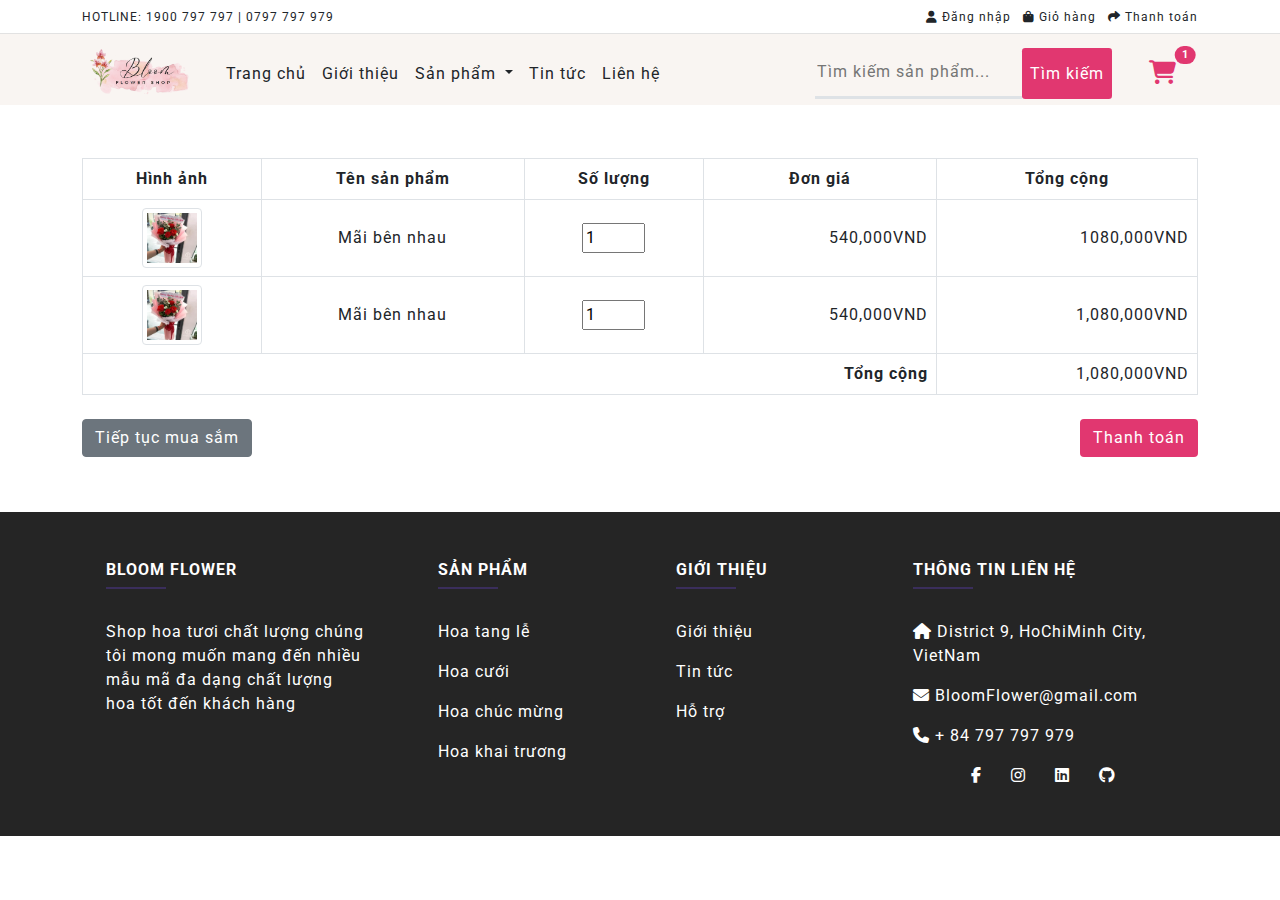
<file: cart.html>
<!doctype html>
<html lang="en">

<head>
  <meta charset="utf-8">
  <meta name="viewport" content="width=device-width, initial-scale=1">
  <title>FLower Shop</title>
  <link rel="stylesheet" href="./assets/css/bootstrap.min.css">
  <link rel="stylesheet" href="./assets/css/main.css">
  <link rel="stylesheet" href="./assets/css/homepage.css">
  <link rel="preconnect" href="https://fonts.gstatic.com" crossorigin>
  <link href="https://fonts.googleapis.com/css2?family=Roboto:wght@100;300&display=swap" rel="stylesheet">
  <link rel="stylesheet" href="https://cdnjs.cloudflare.com/ajax/libs/font-awesome/6.4.0/css/all.min.css">
  <link rel="stylesheet" href="https://cdnjs.cloudflare.com/ajax/libs/font-awesome/6.4.0/css/all.min.css">
</head>

<body>
  <div id="header" class="bg-milk">
    <nav id="top" class="p-2">
      <div class="container">
        <div class="nav float-start">
          <ul class="list-inline">
            <li class="list-inline-item">HOTLINE: <a href="tel:1900633045">1900 797 797 </a> | <a
                href="tel:0865 160 360">0797 797 979</a></li>
          </ul>
        </div>
        <div class="nav float-end">
          <ul class="list-inline">
            <li class="list-inline-item">
              <a href="./cart.html" id="test-js" title="Giỏ hàng" data-bs-toggle="modal" data-bs-target="#LoginModal">
                <i class="fa-solid fa-user"></i>
                <span class="d-none d-md-inline">Đăng nhập</span>
              </a>
            </li>
            <li class="list-inline-item">
              <a href="./cart.html" title="Giỏ hàng">
                <i class="fa-solid fa-bag-shopping"></i>
                <span class="d-none d-md-inline">Giỏ hàng</span>
              </a>
            </li>
            <li class="list-inline-item">
              <a href="./checkout.html" title="Thanh toán">
                <i class="fa-solid fa-share"></i>
                <span class="d-none d-md-inline">Thanh toán</span>
              </a>
            </li>
          </ul>
        </div>
      </div>
    </nav>
    <nav id="main-header" class="navbar d-block navbar-expand-lg bg-body-tertiary p-0">
      <div class="container">
        <a class="navbar-brand" href="./index.html">
          <img src="./assets/img/logo-bloom.png" alt="Logo" style="width: 120px">
        </a>
        <button class="navbar-toggler" type="button" data-bs-toggle="collapse" data-bs-target="#navbarMenu"
          aria-controls="navbarMenu" aria-expanded="false">
          <i class="fa-solid fa-bars"></i>
        </button>
        <div class="collapse navbar-collapse" id="navbarMenu">
          <ul class="navbar-nav me-auto mb-2 mb-lg-0">
            <li class="nav-item">
              <a class="nav-link" href="./index.html">Trang chủ</a>
            </li>
            <li class="nav-item">
              <a class="nav-link" href="#">Giới thiệu</a>
            </li>
            <li class="nav-item dropdown">
              <a class="nav-link dropdown-toggle" href="#" role="button" data-bs-toggle="dropdown"
                aria-expanded="false">
                Sản phẩm
              </a>
              <ul class="dropdown-menu bg-milk">
                <li><a class="dropdown-item" href="./category.html">Hoa sinh nhật</a></li>
                <li><a class="dropdown-item" href="./category.html">Hoa sang trọng</a></li>
                <li><a class="dropdown-item" href="./category.html">Hoa sáp</a></li>
              </ul>
            </li>
            <li class="nav-item">
              <a class="nav-link" href="#">Tin tức</a>
            </li>
            <li class="nav-item">
              <a class="nav-link" href="#">Liên hệ</a>
            </li>
          </ul>
          <form class="d-flex mb-3 mb-md-0">
            <input class="border border-3 border-top-0 border-start-0 border-end-0 bg-milk" type="search"
              placeholder="Tìm kiếm sản phẩm..." aria-label="Search" style=" outline: none;">
            <a class="bg-pink text-white rounded-1 p-2 d-flex align-items-center" href="./search.html">Tìm kiếm</a>
            <a class="d-md-none p-2 position-relative" href="./cart.html">
              <i class="fa-solid fa-cart-shopping fs-4 text-pink"></i>
              <span class="position-absolute top-0 start-100 translate-middle badge rounded-pill bg-danger">
                1
              </span>
            </a>
            <button type="button" class="btn shadow-none position-relative ms-3 bg-milk d-none d-md-block">
              <div class="dropdown">
                <a class="dropdown-header" href="#" role="button" data-bs-toggle="dropdown" aria-expanded="false">
                  <i class="fa-solid fa-cart-shopping fs-4 text-pink"></i>
                  <span class="position-absolute top-0 start-100 translate-middle badge rounded-pill bg-danger">
                    1
                  </span>
                </a>
                <ul class="dropdown-menu dropdown-menu-end py-3 table-cart-flower" style="background-color: #eee;">
                  <table class="table" style="min-width: 500px;">
                    <tbody>
                      <tr>
                        <td class="text-center">
                          <a href="./detail.html">
                            <img class="img-thumbnail img-cart-flower"
                              src="./assets/img/mat-troi-cua-anh-271x271.jpg.png" alt="">
                          </a>
                        </td>
                        <td class="align-middle text-center">
                          <a href="./detail.html">
                            Mặt trời của anh
                          </a>
                        </td>
                        <td class="text-center align-middle">
                          x2
                        </td>
                        <td class="text-center align-middle">
                          1,080,000VND
                        </td>
                        <td class="text-start align-middle">
                          <button class="text-white bg-pink border-0 py-2 px-3 rounded-2">
                            <i class="fa-solid fa-xmark"></i>
                          </button>
                        </td>
                      </tr>
                      <tr>
                        <td class="text-center">
                          <a href="./detail.html">
                            <img class="img-thumbnail img-cart-flower"
                              src="./assets/img/mat-troi-cua-anh-271x271.jpg.png" alt="">
                          </a>
                        </td>
                        <td class="align-middle text-center">
                          <a href="./detail.html">
                            Mặt trời của anh
                          </a>
                        </td>
                        <td class="text-center align-middle">
                          x2
                        </td>
                        <td class="text-center align-middle">
                          1,080,000VND
                        </td>
                        <td class="text-start align-middle">
                          <button class="text-white bg-pink border-0 py-2 px-3 rounded-2">
                            <i class="fa-solid fa-xmark"></i>
                          </button>
                        </td>
                      </tr>
                      <tr>
                        <td class="fw-bold text-end" colspan="3">
                          Tổng cộng
                        </td>
                        <td class="text-center">
                          1,450,000VND
                        </td>
                        <td></td>
                      </tr>
                      <tr>
                        <td class="text-end" colspan="5">
                          <a href="./cart.html" title="Giỏ hàng" class="text-pink me-3">
                            <i class="fa-solid fa-bag-shopping"></i>
                            <span class="d-none d-md-inline">Giỏ hàng</span>
                          </a>
                          <a href="./checkout.html" title="Thanh toán" class="text-pink me-4">
                            <i class="fa-solid fa-share"></i>
                            <span class="d-none d-md-inline">Thanh toán</span>
                        </td>
                      </tr>
                    </tbody>
                  </table>
                </ul>
              </div>
            </button>
          </form>
        </div>
      </div>
    </nav>
  </div>

  <div id="content" class="my-5">
    <div class="container">
      <div class="overflow-auto">
        <table class="table table-bordered">
          <thead>
            <tr class="text-center">
              <th scope="col">Hình ảnh</th>
              <th scope="col">Tên sản phẩm</th>
              <th scope="col">Số lượng</th>
              <th scope="col">Đơn giá</th>
              <th scope="col">Tổng cộng</th>
            </tr>
          </thead>
          <tbody>
            <tr class="text-center align-middle">
              <td>
                <a href="./detail.html">
                  <img class="img-thumbnail img-cart-flower" src="./assets/img/mat-troi-cua-anh-271x271.jpg.png"
                    alt="" />
                </a>
              </td>
              <td class="text-danger">
                <a href="./detail.html"> Mãi bên nhau </a>
              </td>
              <td class="text-center">
                <input min="1" value="1" max="99" type="number" name="quantity" id="quantity-flower" />
              </td>
              <td class="text-end">540,000VND</td>
              <td class="text-end">1080,000VND</td>
            </tr>
            <tr class="text-center align-middle">
              <td>
                <a href="./detail.html">
                  <img class="img-thumbnail img-cart-flower" src="./assets/img/mat-troi-cua-anh-271x271.jpg.png"
                    alt="" />
                </a>
              </td>
              <td class="text-danger">
                <a href="./index.html"> Mãi bên nhau </a>
              </td>
              <td>
                <input min="1" value="1" max="99" type="number" name="quantity" id="quantity-flower" />
              </td>
              <td class="text-end">540,000VND</td>
              <td class="text-end">1,080,000VND</td>
            </tr>
          </tbody>
          <tfoot>
            <tr>
              <td colspan="4" class="text-end fw-bold">Tổng cộng</td>
              <td class="text-end">1,080,000VND</td>
            </tr>
          </tfoot>
        </table>
      </div>
      <div class="d-inline-block pt-2 pd-2 w-100">
        <div class="float-start">
          <a href="./index.html" class="btn shadow-none btn-secondary">
            Tiếp tục mua sắm
          </a>
        </div>
        <div class="float-end">
          <a href="./checkout.html" class="btn shadow-none bg-pink text-white">
            Thanh toán
          </a>
        </div>
      </div>
    </div>
  </div>

  <div id="footer">
    <footer class="text-center text-lg-start text-white" style="background-color: #252525">
      <section class="pt-5">
        <div class="container text-center text-md-start">
          <div class="row">
            <div class="col-md-3 col-lg-4 col-xl-3 mx-auto mb-4">
              <h6 class="text-uppercase fw-bold">Bloom Flower</h6>
              <hr class="mb-4 mt-0 d-inline-block mx-auto"
                style="width: 60px; background-color: #7c4dff; height: 2px" />
              <p>
                Shop hoa tươi chất lượng chúng tôi mong muốn mang đến nhiều
                mẫu mã đa dạng chất lượng hoa tốt đến khách hàng
              </p>
            </div>
            <div class="col-md-2 col-lg-2 col-xl-2 mx-auto mb-4">
              <h6 class="text-uppercase fw-bold">Sản phẩm</h6>
              <hr class="mb-4 mt-0 d-inline-block mx-auto"
                style="width: 60px; background-color: #7c4dff; height: 2px" />
              <p>
                <a href="#!" class="text-white">Hoa tang lễ</a>
              </p>
              <p>
                <a href="#!" class="text-white">Hoa cưới</a>
              </p>
              <p>
                <a href="#!" class="text-white">Hoa chúc mừng</a>
              </p>
              <p>
                <a href="#!" class="text-white">Hoa khai trương</a>
              </p>
            </div>
            <div class="col-md-3 col-lg-2 col-xl-2 mx-auto mb-4">
              <h6 class="text-uppercase fw-bold">Giới thiệu</h6>
              <hr class="mb-4 mt-0 d-inline-block mx-auto"
                style="width: 60px; background-color: #7c4dff; height: 2px" />
              <p>
                <a href="#!" class="text-white">Giới thiệu</a>
              </p>
              <p>
                <a href="#!" class="text-white">Tin tức</a>
              </p>
              <p>
                <a href="#!" class="text-white">Hỗ trợ</a>
              </p>
            </div>
            <div class="col-md-4 col-lg-3 col-xl-3 mx-auto mb-md-0 mb-4">
              <h6 class="text-uppercase fw-bold">Thông tin liên hệ</h6>
              <hr class="mb-4 mt-0 d-inline-block mx-auto"
                style="width: 60px; background-color: #7c4dff; height: 2px" />
              <p>
                <i class="fas fa-home mr-3"></i> District 9, HoChiMinh City,
                VietNam
              </p>
              <p>
                <i class="fas fa-envelope mr-3"></i> BloomFlower@gmail.com
              </p>
              <p><i class="fas fa-phone mr-3"></i> + 84 797 797 979</p>
              <section class="text-center mb-5">
                <a href="https://facebook.com/leex.dev" class="text-white me-4">
                  <i class="fab fa-facebook-f"></i>
                </a>
                <a href="https://www.instagram.com/leex.dev" class="text-white me-4">
                  <i class="fab fa-instagram"></i>
                </a>
                <a href="https://www.linkedin.com/in/lee-nguyen-092194259/" class="text-white me-4">
                  <i class="fab fa-linkedin"></i>
                </a>
                <a href="https://github.com/leexdev" class="text-white">
                  <i class="fab fa-github"></i>
                </a>
              </section>
            </div>
          </div>
        </div>
      </section>
    </footer>
  </div>
  <!-- handle login start -->
  <div class="modal fade" id="LoginModal" tabindex="-1" aria-labelledby="LoginModalLabel" aria-hidden="true"
    style="margin-top: 100px">
    <div class="modal-dialog">
      <div class="modal-content">
        <div class="modal-header">
          <h1 class="modal-title fs-5 fw-bold mt-3" id="LoginModalLabel" style="margin-left: 180px;">Đăng nhập</h1>
          <button type="button" class="btn-close" data-bs-dismiss="modal" aria-label="Close"></button>
        </div>
        <div class="modal-body">
          <form>
            <div class="mb-3">
              <label for="exampleInputEmail1" class="form-label fw-bold text-secondary">Địa chỉ Email</label>
              <input type="email" class="form-control" id="exampleInputEmail1" aria-describedby="emailHelp">
            </div>
            <div class="mb-3">
              <label for="exampleInputPassword1" class="form-label fw-bold text-secondary">Mật khẩu</label>
              <input type="password" class="form-control" id="exampleInputPassword1">
            </div>
            <div class="mb-3 form-check p-0">
              <a href="#" class="form-check-label text-decoration-none text-pink fs-7 fw-bold" for="exampleCheck1">Quên
                mật khẩu?</a>
            </div>
            <button type="submit" class="btn text-white w-100 py-3 bg-pink">Đăng nhập</button>
            <div class="mt-3 text-center fs-6 d-flex justify-content-center align-items-center">Bạn chưa là thành viên?
              <button type="button" class="fs-6 text-decoration-underline fw-bold text-pink p-1 border-0 bg-body"
                data-bs-toggle="modal" data-bs-target="#RegisterModal">
                Đăng ký ngay
              </button>
            </div>
            <div class="row my-3">
              <div class="col-6">
                <button type="button"
                  class="btn btn-outline-success text-body fs-7 fw-bold d-flex justify-content-center align-items-center w-100"><i
                    class="fa-brands fa-facebook text-primary me-2 fs-5"></i>Facebook</button>
              </div>
              <div class="col-6">
                <button type="button"
                  class="btn btn-outline-success text-body fs-7 fw-bold d-flex justify-content-center align-items-center w-100"><i
                    class="fa-brands fa-google text-danger me-2 fs-5"></i>Google</button>
              </div>
            </div>
          </form>
        </div>
      </div>
    </div>
  </div>
  <!-- handle login end -->

  <!-- handle register start -->
  <div class="modal fade" id="RegisterModal" tabindex="-1" aria-labelledby="RegisterModalLabel" aria-hidden="true"
    style="margin-top: 100px">
    <div class="modal-dialog">
      <div class="modal-content">
        <div class="modal-header">
          <h1 class="modal-title fs-5 fw-bold mt-3" id="RegisterModalLabel" style="margin-left: 180px;">Đăng ký</h1>
          <button type="button" class="btn-close" data-bs-dismiss="modal" aria-label="Close"></button>
        </div>
        <div class="modal-body">
          <form>
            <div class="mb-3">
              <label for="exampleInputEmail1" class="form-label fw-bold text-secondary">Địa chỉ Email</label>
              <input type="email" class="form-control" id="exampleInputEmail1" aria-describedby="emailHelp">
            </div>
            <div class="mb-3">
              <label for="exampleInputPassword1" class="form-label fw-bold text-secondary">Mật khẩu</label>
              <input type="password" class="form-control" id="exampleInputPassword1">
            </div>
            <div class="mb-3">
              <label for="exampleInputPassword1" class="form-label fw-bold text-secondary">Nhập lại mật khẩu</label>
              <input type="password" class="form-control" id="exampleInputPassword1">
            </div>
            <button type="submit" class="btn text-white w-100 py-3 bg-pink">Đăng ký</button>
            <div class="mt-3 text-center fs-6 d-flex justify-content-center align-items-center">Bạn đã có tài khoản?
              <button type="button" class="fs-6 text-decoration-underline fw-bold text-pink p-1 border-0 bg-body"
                data-bs-toggle="modal" data-bs-target="#LoginModal">
                Đăng nhập
              </button>
            </div>
          </form>
        </div>
      </div>
    </div>
  </div>
  <!-- handle register end -->
  <script src="./assets/js/bootstrap.bundle.min.js"></script>
</body>

</html>
</file>
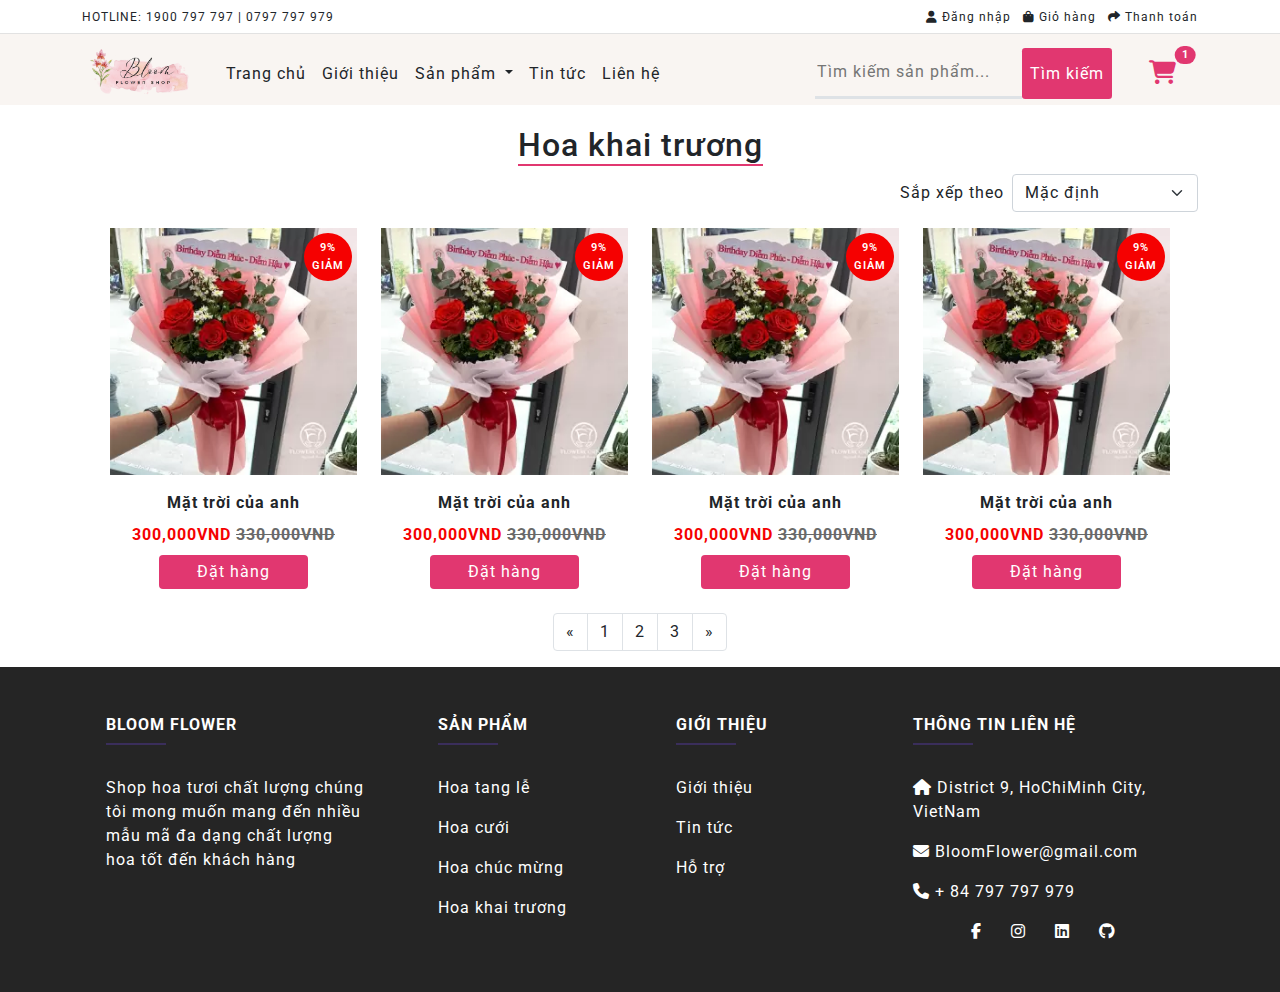
<file: category.html>
<!doctype html>
<html lang="en">

<head>
  <meta charset="utf-8">
  <meta name="viewport" content="width=device-width, initial-scale=1">
  <title>FLower Shop</title>
  <link rel="stylesheet" href="./assets/css/bootstrap.min.css">
  <link rel="stylesheet" href="./assets/css/main.css">
  <link rel="stylesheet" href="./assets/css/homepage.css">
  <link rel="preconnect" href="https://fonts.gstatic.com" crossorigin>
  <link href="https://fonts.googleapis.com/css2?family=Roboto:wght@100;300&display=swap" rel="stylesheet">
  <link rel="stylesheet" href="https://cdnjs.cloudflare.com/ajax/libs/font-awesome/6.4.0/css/all.min.css">
  <link rel="stylesheet" href="https://cdnjs.cloudflare.com/ajax/libs/font-awesome/6.4.0/css/all.min.css">
</head>

<body>
  <div id="header" class="bg-milk">
    <nav id="top" class="p-2">
      <div class="container">
        <div class="nav float-start">
          <ul class="list-inline">
            <li class="list-inline-item">HOTLINE: <a href="tel:1900633045">1900 797 797 </a> | <a
                href="tel:0865 160 360">0797 797 979</a></li>
          </ul>
        </div>
        <div class="nav float-end">
          <ul class="list-inline">
            <li class="list-inline-item">
              <a href="./cart.html" id="test-js" title="Giỏ hàng" data-bs-toggle="modal" data-bs-target="#LoginModal">
                <i class="fa-solid fa-user"></i>
                <span class="d-none d-md-inline">Đăng nhập</span>
              </a>
            </li>
            <li class="list-inline-item">
              <a href="./cart.html" title="Giỏ hàng">
                <i class="fa-solid fa-bag-shopping"></i>
                <span class="d-none d-md-inline">Giỏ hàng</span>
              </a>
            </li>
            <li class="list-inline-item">
              <a href="./checkout.html" title="Thanh toán">
                <i class="fa-solid fa-share"></i>
                <span class="d-none d-md-inline">Thanh toán</span>
              </a>
            </li>
          </ul>
        </div>
      </div>
    </nav>
    <nav id="main-header" class="navbar d-block navbar-expand-lg bg-body-tertiary p-0">
      <div class="container">
        <a class="navbar-brand" href="./index.html">
          <img src="./assets/img/logo-bloom.png" alt="Logo" style="width: 120px">
        </a>
        <button class="navbar-toggler" type="button" data-bs-toggle="collapse" data-bs-target="#navbarMenu"
          aria-controls="navbarMenu" aria-expanded="false">
          <i class="fa-solid fa-bars"></i>
        </button>
        <div class="collapse navbar-collapse" id="navbarMenu">
          <ul class="navbar-nav me-auto mb-2 mb-lg-0">
            <li class="nav-item">
              <a class="nav-link" href="./index.html">Trang chủ</a>
            </li>
            <li class="nav-item">
              <a class="nav-link" href="#">Giới thiệu</a>
            </li>
            <li class="nav-item dropdown">
              <a class="nav-link dropdown-toggle" href="#" role="button" data-bs-toggle="dropdown"
                aria-expanded="false">
                Sản phẩm
              </a>
              <ul class="dropdown-menu bg-milk">
                <li><a class="dropdown-item" href="./category.html">Hoa sinh nhật</a></li>
                <li><a class="dropdown-item" href="./category.html">Hoa sang trọng</a></li>
                <li><a class="dropdown-item" href="./category.html">Hoa sáp</a></li>
              </ul>
            </li>
            <li class="nav-item">
              <a class="nav-link" href="#">Tin tức</a>
            </li>
            <li class="nav-item">
              <a class="nav-link" href="#">Liên hệ</a>
            </li>
          </ul>
          <form class="d-flex mb-3 mb-md-0">
            <input class="border border-3 border-top-0 border-start-0 border-end-0 bg-milk" type="search"
              placeholder="Tìm kiếm sản phẩm..." aria-label="Search" style=" outline: none;">
            <a class="bg-pink text-white rounded-1 p-2 d-flex align-items-center" href="./search.html">Tìm kiếm</a>
            <a class="d-md-none p-2 position-relative" href="./cart.html">
              <i class="fa-solid fa-cart-shopping fs-4 text-pink"></i>
              <span class="position-absolute top-0 start-100 translate-middle badge rounded-pill bg-danger">
                1
              </span>
            </a>
            <button type="button" class="btn shadow-none position-relative ms-3 bg-milk d-none d-md-block">
              <div class="dropdown">
                <a class="dropdown-header" href="#" role="button" data-bs-toggle="dropdown" aria-expanded="false">
                  <i class="fa-solid fa-cart-shopping fs-4 text-pink"></i>
                  <span class="position-absolute top-0 start-100 translate-middle badge rounded-pill bg-danger">
                    1
                  </span>
                </a>
                <ul class="dropdown-menu dropdown-menu-end py-3 table-cart-flower" style="background-color: #eee;">
                  <table class="table" style="min-width: 500px;">
                    <tbody>
                      <tr>
                        <td class="text-center">
                          <a href="./detail.html">
                            <img class="img-thumbnail img-cart-flower"
                              src="./assets/img/mat-troi-cua-anh-271x271.jpg.png" alt="">
                          </a>
                        </td>
                        <td class="align-middle text-center">
                          <a href="./detail.html">
                            Mặt trời của anh
                          </a>
                        </td>
                        <td class="text-center align-middle">
                          x2
                        </td>
                        <td class="text-center align-middle">
                          1,080,000VND
                        </td>
                        <td class="text-start align-middle">
                          <button class="text-white bg-pink border-0 py-2 px-3 rounded-2">
                            <i class="fa-solid fa-xmark"></i>
                          </button>
                        </td>
                      </tr>
                      <tr>
                        <td class="text-center">
                          <a href="./detail.html">
                            <img class="img-thumbnail img-cart-flower"
                              src="./assets/img/mat-troi-cua-anh-271x271.jpg.png" alt="">
                          </a>
                        </td>
                        <td class="align-middle text-center">
                          <a href="./detail.html">
                            Mặt trời của anh
                          </a>
                        </td>
                        <td class="text-center align-middle">
                          x2
                        </td>
                        <td class="text-center align-middle">
                          1,080,000VND
                        </td>
                        <td class="text-start align-middle">
                          <button class="text-white bg-pink border-0 py-2 px-3 rounded-2">
                            <i class="fa-solid fa-xmark"></i>
                          </button>
                        </td>
                      </tr>
                      <tr>
                        <td class="fw-bold text-end" colspan="3">
                          Tổng cộng
                        </td>
                        <td class="text-center">
                          1,450,000VND
                        </td>
                        <td></td>
                      </tr>
                      <tr>
                        <td class="text-end" colspan="5">
                          <a href="./cart.html" title="Giỏ hàng" class="text-pink me-3">
                            <i class="fa-solid fa-bag-shopping"></i>
                            <span class="d-none d-md-inline">Giỏ hàng</span>
                          </a>
                          <a href="./checkout.html" title="Thanh toán" class="text-pink me-4">
                            <i class="fa-solid fa-share"></i>
                            <span class="d-none d-md-inline">Thanh toán</span>
                        </td>
                      </tr>
                    </tbody>
                  </table>
                </ul>
              </div>
            </button>
          </form>
        </div>
      </div>
    </nav>
  </div>

  <div id="content">
    <div class="container mt-3">
      <h2 class="text-center">
        <span class="category-title d-inline-block border-bottom">Hoa khai trương</span>
      </h2>
      <div class="d-flex justify-content-end align-items-center mt-2">
        <span class="me-2">Sắp xếp theo</span>
        <div class="filter-flower">
          <select class="form-select" aria-label="Default select example">
            <option selected>Mặc định</option>
            <option value="1">Tên (A - Z)</option>
            <option value="2">Tên (Z - A)</option>
            <option value="3">Giá (Thấp > Cao)</option>
            <option value="4">Giá (Cao > Thấp)</option>
          </select>
        </div>
      </div>
      <div class="product-list mt-3">
        <div id="discount-flower">
          <div class="list-product row justify-content-center">
            <div class="item-product col-md-3 col-6 mb-4">
              <div class="image position-relative mb-3">
                <a href="./detail.html">
                  <img class="img-fluid" src="./assets/img/mat-troi-cua-anh-271x271.jpg.png" alt="">
                  <span class="percent-off-rounded">9%<br>GIẢM</span>
                </a>
              </div>
              <div class="content">
                <div class="description">
                  <div class="fw-bold text-center">
                    <a href="./detail.html">Mặt trời của anh</a>
                  </div>
                  <div class="price text-center fw-bold p-2">
                    <span class="price-new">300,000VND</span>
                    <span class="price-old">330,000VND</span>
                  </div>
                  <div class="d-flex justify-content-center">
                    <div class="btn bg-pink d-block p-1 w-60">
                      <a class="text-white rounded" href="./detail.html">Đặt hàng</a>
                    </div>
                  </div>
                </div>
              </div>
            </div>

            <div class="item-product col-md-3 col-6 mb-4">
              <div class="image position-relative mb-3">
                <a href="#">
                  <img class="img-fluid" src="./assets/img/mat-troi-cua-anh-271x271.jpg.png" alt="">
                  <span class="percent-off-rounded">9%<br>GIẢM</span>
                </a>
              </div>
              <div class="content">
                <div class="description">
                  <div class="fw-bold text-center">
                    <a href="#">Mặt trời của anh</a>
                  </div>
                  <div class="price text-center fw-bold p-2">
                    <span class="price-new">300,000VND</span>
                    <span class="price-old">330,000VND</span>
                  </div>
                  <div class="d-flex justify-content-center">
                    <div class="btn bg-pink d-block p-1 w-60">
                      <a class="text-white rounded" href="#">Đặt hàng</a>
                    </div>
                  </div>
                </div>
              </div>
            </div>

            <div class="item-product col-md-3 col-6 mb-4">
              <div class="image position-relative mb-3">
                <a href="#">
                  <img class="img-fluid" src="./assets/img/mat-troi-cua-anh-271x271.jpg.png" alt="">
                  <span class="percent-off-rounded">9%<br>GIẢM</span>
                </a>
              </div>
              <div class="content">
                <div class="description">
                  <div class="fw-bold text-center">
                    <a href="#">Mặt trời của anh</a>
                  </div>
                  <div class="price text-center fw-bold p-2">
                    <span class="price-new">300,000VND</span>
                    <span class="price-old">330,000VND</span>
                  </div>
                  <div class="d-flex justify-content-center">
                    <div class="btn bg-pink d-block p-1 w-60">
                      <a class=" text-white rounded" href="#">Đặt hàng</a>
                    </div>
                  </div>
                </div>
              </div>
            </div>

            <div class="item-product col-md-3 col-6 mb-4">
              <div class="image position-relative mb-3">
                <a href="#">
                  <img class="img-fluid" src="./assets/img/mat-troi-cua-anh-271x271.jpg.png" alt="">
                  <span class="percent-off-rounded">9%<br>GIẢM</span>
                </a>
              </div>
              <div class="content">
                <div class="description">
                  <div class="fw-bold text-center">
                    <a href="#">Mặt trời của anh</a>
                  </div>
                  <div class="price text-center fw-bold p-2">
                    <span class="price-new">300,000VND</span>
                    <span class="price-old">330,000VND</span>
                  </div>
                  <div class="d-flex justify-content-center">
                    <div class="btn bg-pink d-block p-1 w-60">
                      <a class=" text-white rounded" href="#">Đặt hàng</a>
                    </div>
                  </div>
                </div>
              </div>
            </div>
          </div>
        </div>
      </div>
    </div>
    <nav class="d-flex justify-content-center">
      <ul class="pagination">
        <li class="page-item">
          <a class="page-link" href="#" aria-label="Previous">
            <span aria-hidden="true">&laquo;</span>
          </a>
        </li>
        <li class="page-item"><a class="page-link" href="#">1</a></li>
        <li class="page-item"><a class="page-link" href="#">2</a></li>
        <li class="page-item"><a class="page-link" href="#">3</a></li>
        <li class="page-item">
          <a class="page-link" href="#" aria-label="Next">
            <span aria-hidden="true">&raquo;</span>
          </a>
        </li>
      </ul>
    </nav>
  </div>

  <div id="footer">
    <footer class="text-center text-lg-start text-white" style="background-color: #252525">
      <section class="pt-5">
        <div class="container text-center text-md-start">
          <div class="row ">
            <div class="col-md-3 col-lg-4 col-xl-3 mx-auto mb-4">
              <h6 class="text-uppercase fw-bold">Bloom Flower</h6>
              <hr class="mb-4 mt-0 d-inline-block mx-auto"
                style="width: 60px; background-color: #7c4dff; height: 2px" />
              <p>
                Shop hoa tươi chất lượng chúng tôi mong muốn mang đến nhiều mẫu mã đa dạng chất lượng hoa tốt đến khách
                hàng
              </p>
            </div>
            <div class="col-md-2 col-lg-2 col-xl-2 mx-auto mb-4">
              <h6 class="text-uppercase fw-bold">Sản phẩm</h6>
              <hr class="mb-4 mt-0 d-inline-block mx-auto"
                style="width: 60px; background-color: #7c4dff; height: 2px" />
              <p>
                <a href="#!" class="text-white">Hoa tang lễ</a>
              </p>
              <p>
                <a href="#!" class="text-white">Hoa cưới</a>
              </p>
              <p>
                <a href="#!" class="text-white">Hoa chúc mừng</a>
              </p>
              <p>
                <a href="#!" class="text-white">Hoa khai trương</a>
              </p>
            </div>
            <div class="col-md-3 col-lg-2 col-xl-2 mx-auto mb-4">
              <h6 class="text-uppercase fw-bold">Giới thiệu</h6>
              <hr class="mb-4 mt-0 d-inline-block mx-auto"
                style="width: 60px; background-color: #7c4dff; height: 2px" />
              <p>
                <a href="#!" class="text-white">Giới thiệu</a>
              </p>
              <p>
                <a href="#!" class="text-white">Tin tức</a>
              </p>
              <p>
                <a href="#!" class="text-white">Hỗ trợ</a>
              </p>
            </div>
            <div class="col-md-4 col-lg-3 col-xl-3 mx-auto mb-md-0 mb-4">
              <h6 class="text-uppercase fw-bold">Thông tin liên hệ</h6>
              <hr class="mb-4 mt-0 d-inline-block mx-auto"
                style="width: 60px; background-color: #7c4dff; height: 2px" />
              <p><i class="fas fa-home mr-3"></i> District 9, HoChiMinh City, VietNam</p>
              <p><i class="fas fa-envelope mr-3"></i> BloomFlower@gmail.com</p>
              <p><i class="fas fa-phone mr-3"></i> + 84 797 797 979</p>
              <section class="text-center mb-5">
                <a href="https://facebook.com/leex.dev" class="text-white me-4">
                  <i class="fab fa-facebook-f"></i>
                </a>
                <a href="https://www.instagram.com/leex.dev" class="text-white me-4">
                  <i class="fab fa-instagram"></i>
                </a>
                <a href="https://www.linkedin.com/in/lee-nguyen-092194259/" class="text-white me-4">
                  <i class="fab fa-linkedin"></i>
                </a>
                <a href="https://github.com/leexdev" class="text-white ">
                  <i class="fab fa-github"></i>
                </a>
              </section>
            </div>
          </div>
        </div>
      </section>
    </footer>
  </div>
  <!-- handle login start -->
  <div class="modal fade" id="LoginModal" tabindex="-1" aria-labelledby="LoginModalLabel" aria-hidden="true"
    style="margin-top: 100px">
    <div class="modal-dialog">
      <div class="modal-content">
        <div class="modal-header">
          <h1 class="modal-title fs-5 fw-bold mt-3" id="LoginModalLabel" style="margin-left: 180px;">Đăng nhập</h1>
          <button type="button" class="btn-close" data-bs-dismiss="modal" aria-label="Close"></button>
        </div>
        <div class="modal-body">
          <form>
            <div class="mb-3">
              <label for="exampleInputEmail1" class="form-label fw-bold text-secondary">Địa chỉ Email</label>
              <input type="email" class="form-control" id="exampleInputEmail1" aria-describedby="emailHelp">
            </div>
            <div class="mb-3">
              <label for="exampleInputPassword1" class="form-label fw-bold text-secondary">Mật khẩu</label>
              <input type="password" class="form-control" id="exampleInputPassword1">
            </div>
            <div class="mb-3 form-check p-0">
              <a href="#" class="form-check-label text-decoration-none text-pink fs-7 fw-bold" for="exampleCheck1">Quên
                mật khẩu?</a>
            </div>
            <button type="submit" class="btn text-white w-100 py-3 bg-pink">Đăng nhập</button>
            <div class="mt-3 text-center fs-6 d-flex justify-content-center align-items-center">Bạn chưa là thành viên?
              <button type="button" class="fs-6 text-decoration-underline fw-bold text-pink p-1 border-0 bg-body"
                data-bs-toggle="modal" data-bs-target="#RegisterModal">
                Đăng ký ngay
              </button>
            </div>
            <div class="row my-3">
              <div class="col-6">
                <button type="button"
                  class="btn btn-outline-success text-body fs-7 fw-bold d-flex justify-content-center align-items-center w-100"><i
                    class="fa-brands fa-facebook text-primary me-2 fs-5"></i>Facebook</button>
              </div>
              <div class="col-6">
                <button type="button"
                  class="btn btn-outline-success text-body fs-7 fw-bold d-flex justify-content-center align-items-center w-100"><i
                    class="fa-brands fa-google text-danger me-2 fs-5"></i>Google</button>
              </div>
            </div>
          </form>
        </div>
      </div>
    </div>
  </div>
  <!-- handle login end -->

  <!-- handle register start -->
  <div class="modal fade" id="RegisterModal" tabindex="-1" aria-labelledby="RegisterModalLabel" aria-hidden="true"
    style="margin-top: 100px">
    <div class="modal-dialog">
      <div class="modal-content">
        <div class="modal-header">
          <h1 class="modal-title fs-5 fw-bold mt-3" id="RegisterModalLabel" style="margin-left: 180px;">Đăng ký</h1>
          <button type="button" class="btn-close" data-bs-dismiss="modal" aria-label="Close"></button>
        </div>
        <div class="modal-body">
          <form>
            <div class="mb-3">
              <label for="exampleInputEmail1" class="form-label fw-bold text-secondary">Địa chỉ Email</label>
              <input type="email" class="form-control" id="exampleInputEmail1" aria-describedby="emailHelp">
            </div>
            <div class="mb-3">
              <label for="exampleInputPassword1" class="form-label fw-bold text-secondary">Mật khẩu</label>
              <input type="password" class="form-control" id="exampleInputPassword1">
            </div>
            <div class="mb-3">
              <label for="exampleInputPassword1" class="form-label fw-bold text-secondary">Nhập lại mật khẩu</label>
              <input type="password" class="form-control" id="exampleInputPassword1">
            </div>
            <button type="submit" class="btn text-white w-100 py-3 bg-pink">Đăng ký</button>
            <div class="mt-3 text-center fs-6 d-flex justify-content-center align-items-center">Bạn đã có tài khoản?
              <button type="button" class="fs-6 text-decoration-underline fw-bold text-pink p-1 border-0 bg-body"
                data-bs-toggle="modal" data-bs-target="#LoginModal">
                Đăng nhập
              </button>
            </div>
          </form>
        </div>
      </div>
    </div>
  </div>
  <!-- handle register end -->
  <script src="./assets/js/bootstrap.bundle.min.js"></script>
</body>

</html>
</file>
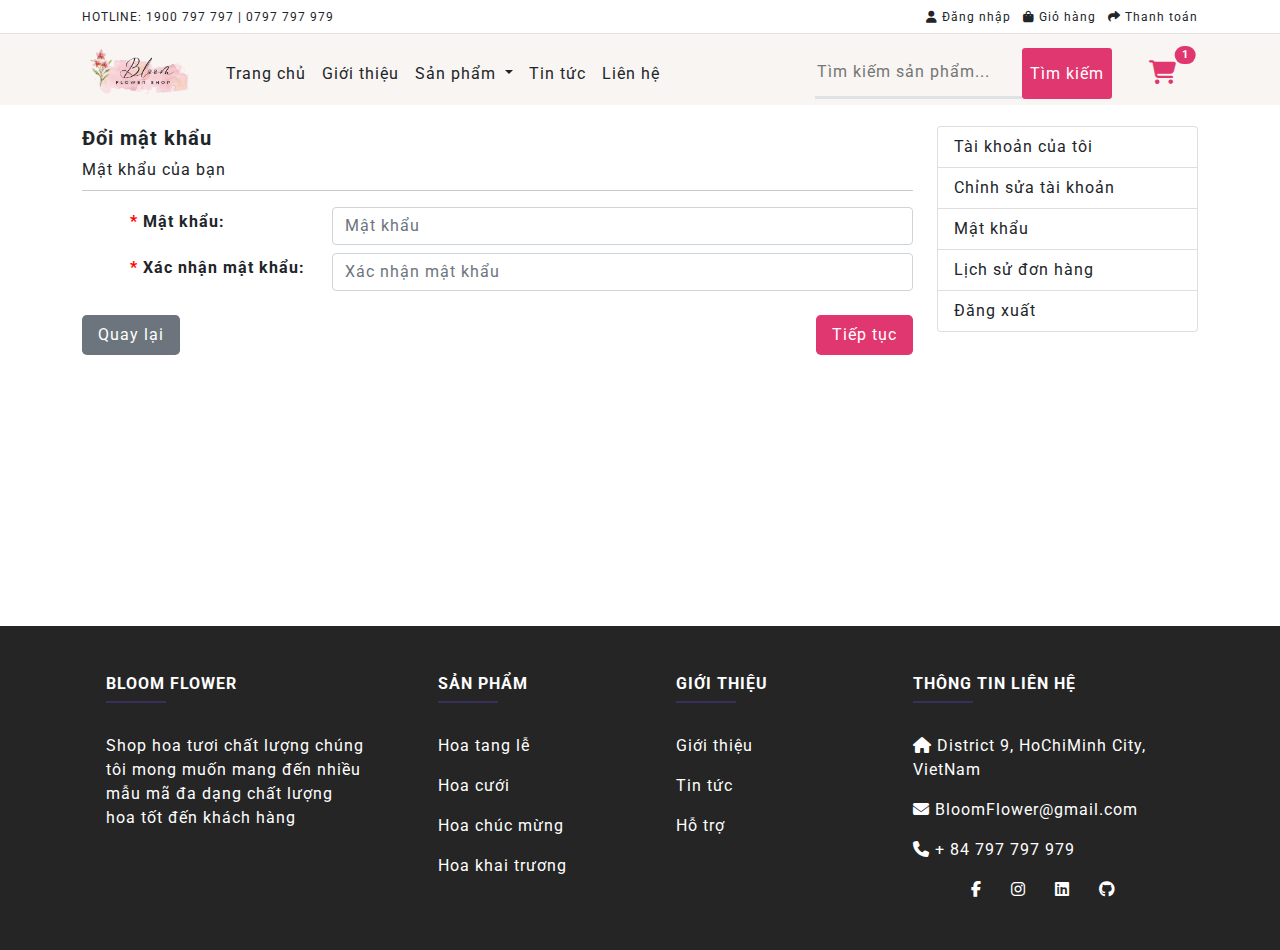
<file: changepassword.html>
<!doctype html>
<html lang="en">

<head>
    <meta charset="utf-8">
    <meta name="viewport" content="width=device-width, initial-scale=1">
    <title>FLower Shop</title>
    <link rel="stylesheet" href="./assets/css/bootstrap.min.css">
    <link rel="stylesheet" href="./assets/css/main.css">
    <link rel="stylesheet" href="./assets/css/homepage.css">
    <link rel="preconnect" href="https://fonts.gstatic.com" crossorigin>
    <link href="https://fonts.googleapis.com/css2?family=Roboto:wght@100;300&display=swap" rel="stylesheet">
    <link rel="stylesheet" href="https://cdnjs.cloudflare.com/ajax/libs/font-awesome/6.4.0/css/all.min.css">
    <link rel="stylesheet" href="https://cdnjs.cloudflare.com/ajax/libs/font-awesome/6.4.0/css/all.min.css">
</head>

<body>
    <div id="header" class="bg-milk">
        <nav id="top" class="p-2">
            <div class="container">
                <div class="nav float-start">
                    <ul class="list-inline">
                        <li class="list-inline-item">HOTLINE: <a href="tel:1900633045">1900 797 797 </a> | <a
                                href="tel:0865 160 360">0797 797 979</a></li>
                    </ul>
                </div>
                <div class="nav float-end">
                    <ul class="list-inline">
                        <li class="list-inline-item">
                            <a href="./cart.html" id="test-js" title="Giỏ hàng" data-bs-toggle="modal"
                                data-bs-target="#LoginModal">
                                <i class="fa-solid fa-user"></i>
                                <span class="d-none d-md-inline">Đăng nhập</span>
                            </a>
                        </li>
                        <li class="list-inline-item">
                            <a href="./cart.html" title="Giỏ hàng">
                                <i class="fa-solid fa-bag-shopping"></i>
                                <span class="d-none d-md-inline">Giỏ hàng</span>
                            </a>
                        </li>
                        <li class="list-inline-item">
                            <a href="./checkout.html" title="Thanh toán">
                                <i class="fa-solid fa-share"></i>
                                <span class="d-none d-md-inline">Thanh toán</span>
                            </a>
                        </li>
                    </ul>
                </div>
            </div>
        </nav>
        <nav id="main-header" class="navbar d-block navbar-expand-lg bg-body-tertiary p-0">
            <div class="container">
                <a class="navbar-brand" href="./index.html">
                    <img src="./assets/img/logo-bloom.png" alt="Logo" style="width: 120px">
                </a>
                <button class="navbar-toggler" type="button" data-bs-toggle="collapse" data-bs-target="#navbarMenu"
                    aria-controls="navbarMenu" aria-expanded="false">
                    <i class="fa-solid fa-bars"></i>
                </button>
                <div class="collapse navbar-collapse" id="navbarMenu">
                    <ul class="navbar-nav me-auto mb-2 mb-lg-0">
                        <li class="nav-item">
                            <a class="nav-link" href="./index.html">Trang chủ</a>
                        </li>
                        <li class="nav-item">
                            <a class="nav-link" href="#">Giới thiệu</a>
                        </li>
                        <li class="nav-item dropdown">
                            <a class="nav-link dropdown-toggle" href="#" role="button" data-bs-toggle="dropdown"
                                aria-expanded="false">
                                Sản phẩm
                            </a>
                            <ul class="dropdown-menu bg-milk">
                                <li><a class="dropdown-item" href="./category.html">Hoa sinh nhật</a></li>
                                <li><a class="dropdown-item" href="./category.html">Hoa sang trọng</a></li>
                                <li><a class="dropdown-item" href="./category.html">Hoa sáp</a></li>
                            </ul>
                        </li>
                        <li class="nav-item">
                            <a class="nav-link" href="#">Tin tức</a>
                        </li>
                        <li class="nav-item">
                            <a class="nav-link" href="#">Liên hệ</a>
                        </li>
                    </ul>
                    <form class="d-flex mb-3 mb-md-0">
                        <input class="border border-3 border-top-0 border-start-0 border-end-0 bg-milk" type="search"
                            placeholder="Tìm kiếm sản phẩm..." aria-label="Search" style=" outline: none;">
                        <a class="bg-pink text-white rounded-1 p-2 d-flex align-items-center" href="./search.html">Tìm
                            kiếm</a>
                        <a class="d-md-none p-2 position-relative" href="./cart.html">
                            <i class="fa-solid fa-cart-shopping fs-4 text-pink"></i>
                            <span
                                class="position-absolute top-0 start-100 translate-middle badge rounded-pill bg-danger">
                                1
                            </span>
                        </a>
                        <button type="button" class="btn shadow-none position-relative ms-3 bg-milk d-none d-md-block">
                            <div class="dropdown">
                                <a class="dropdown-header" href="#" role="button" data-bs-toggle="dropdown"
                                    aria-expanded="false">
                                    <i class="fa-solid fa-cart-shopping fs-4 text-pink"></i>
                                    <span
                                        class="position-absolute top-0 start-100 translate-middle badge rounded-pill bg-danger">
                                        1
                                    </span>
                                </a>
                                <ul class="dropdown-menu dropdown-menu-end table-cart-flower">
                                    <table class="table" style="min-width: 500px;">
                                        <tbody>
                                            <tr>
                                                <td class="text-center">
                                                    <a href="./detail.html">
                                                        <img class="img-thumbnail img-cart-flower"
                                                            src="./assets/img/mat-troi-cua-anh-271x271.jpg.png" alt="">
                                                    </a>
                                                </td>
                                                <td class="align-middle text-center">
                                                    <a href="./detail.html">
                                                        Mặt trời của anh
                                                    </a>
                                                </td>
                                                <td class="text-center align-middle">
                                                    x2
                                                </td>
                                                <td class="text-center align-middle">
                                                    1,080,000VND
                                                </td>
                                                <td class="text-start align-middle">
                                                    <button class="text-white bg-pink border-0 py-2 px-3 rounded-2">
                                                        <i class="fa-solid fa-xmark"></i>
                                                    </button>
                                                </td>
                                            </tr>
                                            <tr>
                                                <td class="text-center">
                                                    <a href="./detail.html">
                                                        <img class="img-thumbnail img-cart-flower"
                                                            src="./assets/img/mat-troi-cua-anh-271x271.jpg.png" alt="">
                                                    </a>
                                                </td>
                                                <td class="align-middle text-center">
                                                    <a href="./detail.html">
                                                        Mặt trời của anh
                                                    </a>
                                                </td>
                                                <td class="text-center align-middle">
                                                    x2
                                                </td>
                                                <td class="text-center align-middle">
                                                    1,080,000VND
                                                </td>
                                                <td class="text-start align-middle">
                                                    <button class="text-white bg-pink border-0 py-2 px-3 rounded-2">
                                                        <i class="fa-solid fa-xmark"></i>
                                                    </button>
                                                </td>
                                            </tr>
                                            <tr>
                                                <td class="fw-bold text-end" colspan="3">
                                                    Tổng cộng
                                                </td>
                                                <td class="text-center">
                                                    1,450,000VND
                                                </td>
                                                <td></td>
                                            </tr>
                                            <tr>
                                                <td class="text-end" colspan="5">
                                                    <a href="./cart.html" title="Giỏ hàng" class="text-pink me-3">
                                                        <i class="fa-solid fa-bag-shopping"></i>
                                                        <span class="d-none d-md-inline">Giỏ hàng</span>
                                                    </a>
                                                    <a href="./checkout.html" title="Thanh toán" class="text-pink me-4">
                                                        <i class="fa-solid fa-share"></i>
                                                        <span class="d-none d-md-inline">Thanh toán</span>
                                                </td>
                                            </tr>
                                        </tbody>
                                    </table>
                                </ul>
                            </div>
                        </button>
                    </form>
                </div>
            </div>
        </nav>
    </div>

    <div id="content" style="min-height: 500px;">
        <div class="container">
            <div class="row mt-3">
                <div class="col-md-9">
                    <h5 class="fw-bold">Đổi mật khẩu</h5>
                    <span>Mật khẩu của bạn</span>
                    <hr class="my-2">
                    <form class="form-customer ms-0 ms-md-5 mt-3">
                        <div class="form-group row align-items-center">
                            <label class="fw-bold fs-6 form-label col-md-3" for="customer-password">Mật khẩu:</label>
                            <div class="col-md-9">
                                <input type="text" class="form-control" id="customer-password" name="customer-password"
                                    placeholder="Mật khẩu" />
                            </div>
                        </div>
                        <div class="form-group row align-items-center my-2">
                            <label class="fw-bold fs-6 form-label col-md-3" for="customer-password-confirm">Xác nhận mật
                                khẩu:</label>
                            <div class="col-md-9">
                                <input type="email" class="form-control" id="customer-password-confirm"
                                    name="customer-password-confirm" placeholder="Xác nhận mật khẩu" />
                            </div>
                        </div>
                    </form>

                    <div class="button-select mt-4">
                        <a class="text-white bg-secondary px-3 py-2 rounded-3 float-start" href="./account.html">Quay
                            lại</a>
                        <a class="text-white bg-pink px-3 py-2 rounded-3 float-end" href="./account.html">Tiếp tục</a>
                    </div>
                </div>

                <div class="col-md-3 d-none d-md-block">
                    <div class="list-group mb-3">
                        <a href="!#" class="list-group-item">Tài khoản của tôi</a>
                        <a href="" class="list-group-item">Chỉnh sửa tài khoản</a>
                        <a href="" class="list-group-item">Mật khẩu</a>
                        <a href="" class="list-group-item">Lịch sử đơn hàng</a>
                        <a href="" class="list-group-item">Đăng xuất</a>
                    </div>
                </div>
            </div>
        </div>
    </div>

    <div id="footer">
        <footer class="text-center text-lg-start text-white" style="background-color: #252525">
            <section class="pt-5">
                <div class="container text-center text-md-start">
                    <div class="row ">
                        <div class="col-md-3 col-lg-4 col-xl-3 mx-auto mb-4">
                            <h6 class="text-uppercase fw-bold">Bloom Flower</h6>
                            <hr class="mb-4 mt-0 d-inline-block mx-auto"
                                style="width: 60px; background-color: #7c4dff; height: 2px" />
                            <p>
                                Shop hoa tươi chất lượng chúng tôi mong muốn mang đến nhiều mẫu mã đa dạng chất lượng
                                hoa tốt đến khách
                                hàng
                            </p>
                        </div>
                        <div class="col-md-2 col-lg-2 col-xl-2 mx-auto mb-4">
                            <h6 class="text-uppercase fw-bold">Sản phẩm</h6>
                            <hr class="mb-4 mt-0 d-inline-block mx-auto"
                                style="width: 60px; background-color: #7c4dff; height: 2px" />
                            <p>
                                <a href="#!" class="text-white">Hoa tang lễ</a>
                            </p>
                            <p>
                                <a href="#!" class="text-white">Hoa cưới</a>
                            </p>
                            <p>
                                <a href="#!" class="text-white">Hoa chúc mừng</a>
                            </p>
                            <p>
                                <a href="#!" class="text-white">Hoa khai trương</a>
                            </p>
                        </div>
                        <div class="col-md-3 col-lg-2 col-xl-2 mx-auto mb-4">
                            <h6 class="text-uppercase fw-bold">Giới thiệu</h6>
                            <hr class="mb-4 mt-0 d-inline-block mx-auto"
                                style="width: 60px; background-color: #7c4dff; height: 2px" />
                            <p>
                                <a href="#!" class="text-white">Giới thiệu</a>
                            </p>
                            <p>
                                <a href="#!" class="text-white">Tin tức</a>
                            </p>
                            <p>
                                <a href="#!" class="text-white">Hỗ trợ</a>
                            </p>
                        </div>
                        <div class="col-md-4 col-lg-3 col-xl-3 mx-auto mb-md-0 mb-4">
                            <h6 class="text-uppercase fw-bold">Thông tin liên hệ</h6>
                            <hr class="mb-4 mt-0 d-inline-block mx-auto"
                                style="width: 60px; background-color: #7c4dff; height: 2px" />
                            <p><i class="fas fa-home mr-3"></i> District 9, HoChiMinh City, VietNam</p>
                            <p><i class="fas fa-envelope mr-3"></i> BloomFlower@gmail.com</p>
                            <p><i class="fas fa-phone mr-3"></i> + 84 797 797 979</p>
                            <section class="text-center mb-5">
                                <a href="https://facebook.com/leex.dev" class="text-white me-4">
                                    <i class="fab fa-facebook-f"></i>
                                </a>
                                <a href="https://www.instagram.com/leex.dev" class="text-white me-4">
                                    <i class="fab fa-instagram"></i>
                                </a>
                                <a href="https://www.linkedin.com/in/lee-nguyen-092194259/" class="text-white me-4">
                                    <i class="fab fa-linkedin"></i>
                                </a>
                                <a href="https://github.com/leexdev" class="text-white ">
                                    <i class="fab fa-github"></i>
                                </a>
                            </section>
                        </div>
                    </div>
                </div>
            </section>
        </footer>
    </div>

    <!-- handle login start -->
    <div class="modal fade" id="LoginModal" tabindex="-1" aria-labelledby="LoginModalLabel" aria-hidden="true"
        style="margin-top: 100px">
        <div class="modal-dialog">
            <div class="modal-content">
                <div class="modal-header">
                    <h1 class="modal-title fs-5 fw-bold mt-3 ms-auto" id="LoginModalLabel">Đăng nhập</h1>
                    <button type="button" class="btn-close" data-bs-dismiss="modal" aria-label="Close"></button>
                </div>
                <div class="modal-body">
                    <form>
                        <div class="mb-3">
                            <label for="exampleInputEmail1" class="form-label fw-bold text-secondary">Địa chỉ
                                Email</label>
                            <input type="email" class="form-control" id="exampleInputEmail1"
                                aria-describedby="emailHelp">
                        </div>
                        <div class="mb-3">
                            <label for="exampleInputPassword1" class="form-label fw-bold text-secondary">Mật
                                khẩu</label>
                            <input type="password" class="form-control" id="exampleInputPassword1">
                        </div>
                        <div class="mb-3 form-check p-0">
                            <a href="#" class="form-check-label text-decoration-none text-pink fs-7 fw-bold"
                                for="exampleCheck1">Quên
                                mật khẩu?</a>
                        </div>
                        <button type="submit" class="btn text-white w-100 py-3 bg-pink">Đăng nhập</button>
                        <div class="mt-3 text-center fs-6 d-flex justify-content-center align-items-center">Bạn chưa là
                            thành viên?
                            <button type="button"
                                class="fs-6 text-decoration-underline fw-bold text-pink p-1 border-0 bg-body"
                                data-bs-toggle="modal" data-bs-target="#RegisterModal">
                                Đăng ký ngay
                            </button>
                        </div>
                        <div class="row my-3">
                            <div class="col-6">
                                <button type="button"
                                    class="btn btn-outline-success text-body fs-7 fw-bold d-flex justify-content-center align-items-center w-100"><i
                                        class="fa-brands fa-facebook text-primary me-2 fs-5"></i>Facebook</button>
                            </div>
                            <div class="col-6">
                                <button type="button"
                                    class="btn btn-outline-success text-body fs-7 fw-bold d-flex justify-content-center align-items-center w-100"><i
                                        class="fa-brands fa-google text-danger me-2 fs-5"></i>Google</button>
                            </div>
                        </div>
                    </form>
                </div>
            </div>
        </div>
    </div>
    <!-- handle login end -->

    <!-- handle register start -->
    <div class="modal fade" id="RegisterModal" tabindex="-1" aria-labelledby="RegisterModalLabel" aria-hidden="true"
        style="margin-top: 100px">
        <div class="modal-dialog">
            <div class="modal-content">
                <div class="modal-header">
                    <h1 class="modal-title fs-5 fw-bold mt-3 ms-auto" id="RegisterModalLabel"
                        style="margin-left: 180px;">Đăng ký</h1>
                    <button type="button" class="btn-close" data-bs-dismiss="modal" aria-label="Close"></button>
                </div>
                <div class="modal-body">
                    <form>
                        <div class="mb-3">
                            <label for="exampleInputEmail1" class="form-label fw-bold text-secondary">Địa chỉ
                                Email</label>
                            <input type="email" class="form-control" id="exampleInputEmail1"
                                aria-describedby="emailHelp">
                        </div>
                        <div class="mb-3">
                            <label for="exampleInputPassword1" class="form-label fw-bold text-secondary">Mật
                                khẩu</label>
                            <input type="password" class="form-control" id="exampleInputPassword1">
                        </div>
                        <div class="mb-3">
                            <label for="exampleInputPassword1" class="form-label fw-bold text-secondary">Nhập lại mật
                                khẩu</label>
                            <input type="password" class="form-control" id="exampleInputPassword1">
                        </div>
                        <button type="submit" class="btn text-white w-100 py-3 bg-pink">Đăng ký</button>
                        <div class="mt-3 text-center fs-6 d-flex justify-content-center align-items-center">Bạn đã có
                            tài khoản?
                            <button type="button"
                                class="fs-6 text-decoration-underline fw-bold text-pink p-1 border-0 bg-body"
                                data-bs-toggle="modal" data-bs-target="#LoginModal">
                                Đăng nhập
                            </button>
                        </div>
                    </form>
                </div>
            </div>
        </div>
    </div>
    <!-- handle register end -->


    <script src="./assets/js/bootstrap.bundle.min.js"></script>
    <script src="./assets/js/main.js"></script>
</body>

</html>
</file>
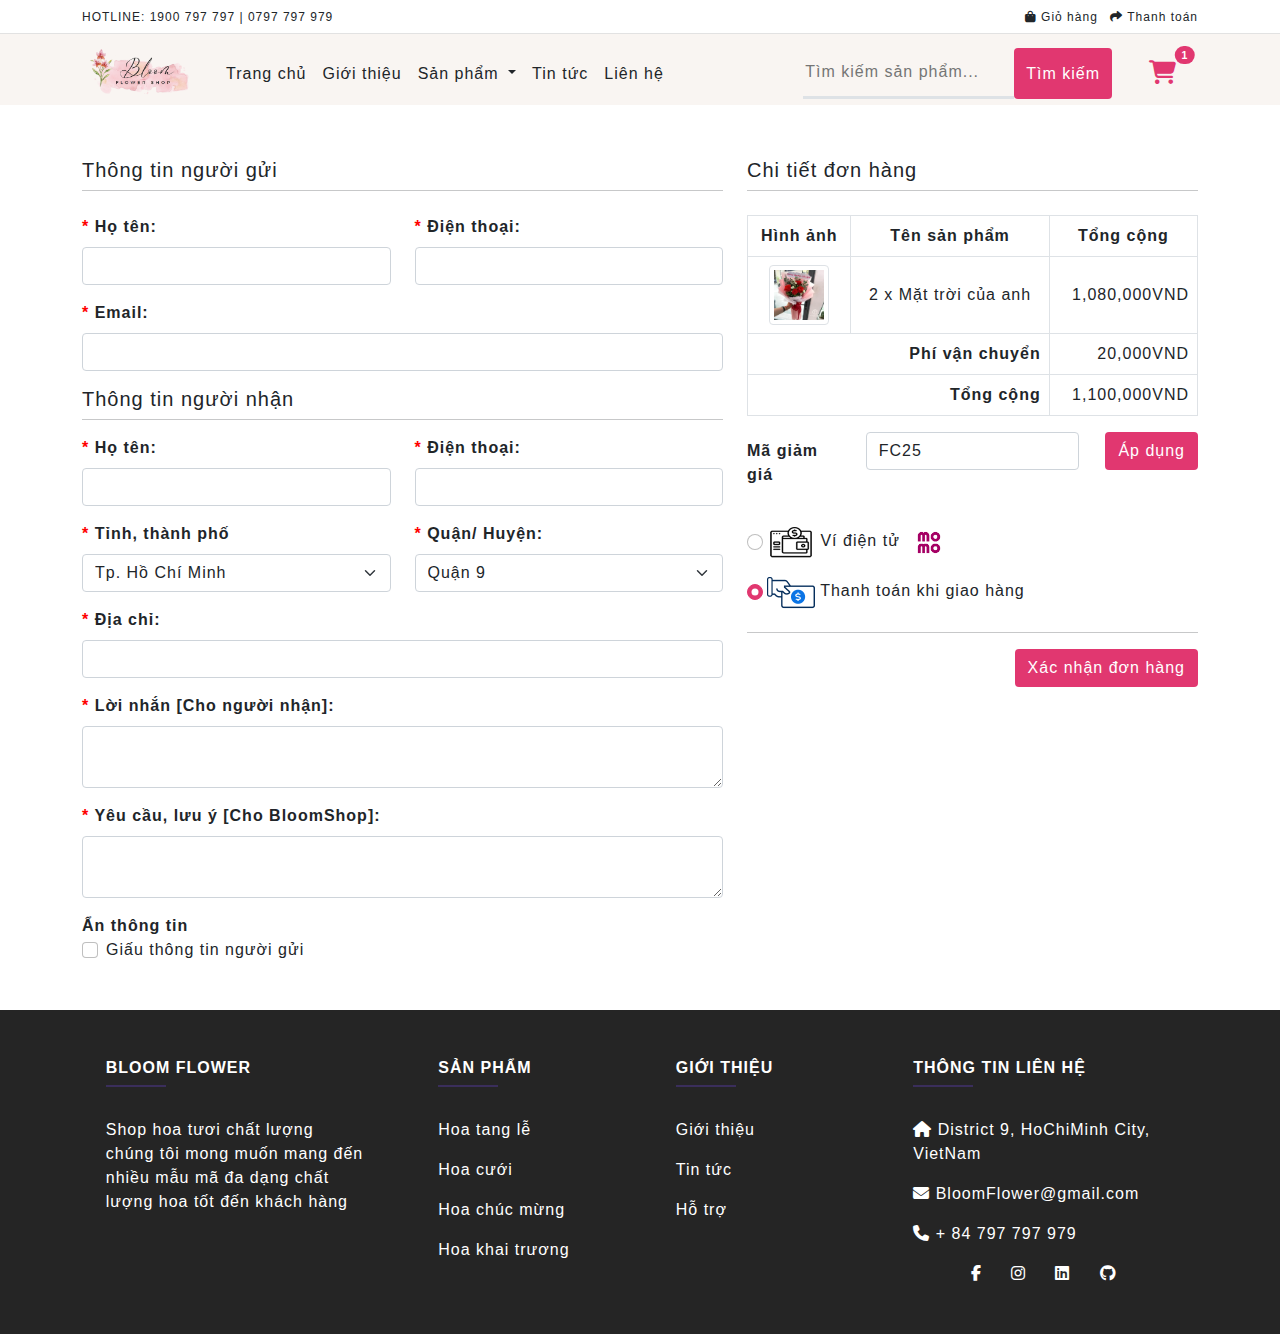
<file: checkout.html>
<!DOCTYPE html>
<html lang="en">

<head>
  <meta charset="utf-8" />
  <meta name="viewport" content="width=device-width, initial-scale=1" />
  <title>FLower Shop</title>
  <link rel="stylesheet" href="./assets/css/bootstrap.min.css" />
  <link rel="stylesheet" href="./assets/css/main.css" />
  <link rel="stylesheet" href="./assets/css/homepage.css" />
  <link rel="preconnect" href="https://fonts.googleapis.com" />
  <link rel="preconnect" href="https://fonts.gstatic.com" crossorigin />
  <link
    href="https://fonts.googleapis.com/css2?family=Montserrat:wght@400;500&family=Playfair+Display:wght@400;500;600&display=swap"
    rel="stylesheet" />
  <link rel="stylesheet" href="https://cdnjs.cloudflare.com/ajax/libs/font-awesome/6.4.0/css/all.min.css" />
</head>

<body>
  <div id="header" class="bg-milk">
    <nav id="top" class="p-2">
      <div class="container">
        <div class="nav float-start">
          <ul class="list-inline">
            <li class="list-inline-item">HOTLINE: <a href="tel:1900633045">1900 797 797 </a> | <a
                href="tel:0865 160 360">0797 797 979</a></li>
          </ul>
        </div>
        <div class="nav float-end">
          <ul class="list-inline">
            <li class="list-inline-item">
              <a href="./cart.html" title="Giỏ hàng">
                <i class="fa-solid fa-bag-shopping"></i>
                <span class="d-none d-md-inline">Giỏ hàng</span>
              </a>
            </li>
            <li class="list-inline-item">
              <a href="./checkout.html" title="Thanh toán">
                <i class="fa-solid fa-share"></i>
                <span class="d-none d-md-inline">Thanh toán</span>
              </a>
            </li>
          </ul>
        </div>
      </div>
    </nav>
    <nav id="main-header" class="navbar d-block navbar-expand-lg bg-body-tertiary p-0">
      <div class="container">
        <a class="navbar-brand" href="./index.html">
          <img src="./assets/img/logo-bloom.png" alt="Logo" style="width: 120px">
        </a>
        <button class="navbar-toggler" type="button" data-bs-toggle="collapse" data-bs-target="#navbarSupportedContent"
          aria-controls="navbarSupportedContent" aria-expanded="false" aria-label="Toggle navigation">
          <i class="fa-solid fa-bars"></i>
        </button>
        <div class="collapse navbar-collapse" id="navbarSupportedContent">
          <ul class="navbar-nav me-auto mb-2 mb-lg-0">
            <li class="nav-item">
              <a class="nav-link" href="./index.html">Trang chủ</a>
            </li>
            <li class="nav-item">
              <a class="nav-link" href="#">Giới thiệu</a>
            </li>
            <li class="nav-item dropdown">
              <a class="nav-link dropdown-toggle" href="#" role="button" data-bs-toggle="dropdown"
                aria-expanded="false">
                Sản phẩm
              </a>
              <ul class="dropdown-menu bg-milk">
                <li><a class="dropdown-item" href="#">Hoa sinh nhật</a></li>
                <li><a class="dropdown-item" href="#">Hoa sang trọng</a></li>
                <li><a class="dropdown-item" href="#">Hoa sáp</a></li>
              </ul>
            </li>
            <li class="nav-item">
              <a class="nav-link" href="#">Tin tức</a>
            </li>
            <li class="nav-item">
              <a class="nav-link" href="#">Liên hệ</a>
            </li>
          </ul>
          <form class="d-flex mb-3 mb-md-0">
            <input class="border border-3 border-top-0 border-start-0 border-end-0 bg-milk" type="search"
              placeholder="Tìm kiếm sản phẩm..." aria-label="Search" style=" outline: none;">
            <button class="btn btn-primary bg-pink shadow-none border-0" type="submit">Tìm kiếm </button>
            <button type="button" class="btn shadow-none position-relative ms-3 bg-milk d-none d-lg-block">
              <div class="dropdown">
                <a class="dropdown-header" href="#" role="button" data-bs-toggle="dropdown" aria-expanded="false">
                  <i class="fa-solid fa-cart-shopping fs-4 text-pink"></i>
                  <span class="position-absolute top-0 start-100 translate-middle badge rounded-pill bg-danger">
                    1
                  </span>
                </a>
                <ul class="dropdown-menu dropdown-menu-end py-3 table-cart-flower" style="background-color: #eee;">
                  <table class="table" style="min-width: 500px;">
                    <tbody>
                      <tr>
                        <td class="text-center" style="width: 100px;">
                          <a href="#">
                            <img class="img-thumbnail img-cart-flower"
                              src="./assets/img/mat-troi-cua-anh-271x271.jpg.png" alt="">
                          </a>
                        </td>
                        <td class="align-middle text-center">
                          <a href="#">
                            Mặt trời của anh
                          </a>
                        </td>
                        <td class="text-center align-middle">
                          x2
                        </td>
                        <td class="text-center align-middle">
                          1,080,000VND
                        </td>
                        <td class="text-start align-middle">
                          <button class="text-white bg-pink border-0 py-2 px-3 rounded-2">
                            <i class="fa-solid fa-xmark"></i>
                          </button>
                        </td>
                      </tr>
                      <tr>
                        <td class="text-center" style="width: 100px;">
                          <a href="#">
                            <img class="img-thumbnail img-cart-flower"
                              src="./assets/img/mat-troi-cua-anh-271x271.jpg.png" alt="">
                          </a>
                        </td>
                        <td class="align-middle text-center">
                          <a href="#">
                            Mặt trời của anh
                          </a>
                        </td>
                        <td class="text-center align-middle">
                          x2
                        </td>
                        <td class="text-center align-middle">
                          1,080,000VND
                        </td>
                        <td class="text-start align-middle">
                          <button class="text-white bg-pink border-0 py-2 px-3 rounded-2">
                            <i class="fa-solid fa-xmark"></i>
                          </button>
                        </td>
                      </tr>

                      <tr>
                        <td class="text-center" style="width: 100px;">
                          <a href="#">
                            <img class="img-thumbnail img-cart-flower"
                              src="./assets/img/mat-troi-cua-anh-271x271.jpg.png" alt="">
                          </a>
                        </td>
                        <td class="align-middle text-center">
                          <a href="#">
                            Mặt trời của anh
                          </a>
                        </td>
                        <td class="text-center align-middle">
                          x2
                        </td>
                        <td class="text-center align-middle">
                          1,080,000VND
                        </td>
                        <td class="text-start align-middle">
                          <button class="text-white bg-pink border-0 py-2 px-3 rounded-2">
                            <i class="fa-solid fa-xmark"></i>
                          </button>
                        </td>
                      </tr>

                      <tr>
                        <td class="fw-bold text-end" colspan="3">
                          Tổng cộng
                        </td>
                        <td class="text-center">
                          1,450,000VND
                        </td>
                        <td></td>
                      </tr>
                      <tr>
                        <td class="text-end" colspan="5">
                          <a href="./cart.html" title="Giỏ hàng" class="text-pink me-3">
                            <i class="fa-solid fa-bag-shopping"></i>
                            <span class="d-none d-md-inline">Giỏ hàng</span>
                          </a>
                          <a href="./checkout.html" title="Thanh toán" class="text-pink me-4">
                            <i class="fa-solid fa-share"></i>
                            <span class="d-none d-md-inline">Thanh toán</span>
                        </td>
                      </tr>
                    </tbody>
                  </table>
                </ul>
              </div>
            </button>
          </form>
        </div>
      </div>
    </nav>
  </div>

  <div id="content" class="container mt-5">
    <form>
      <div class="row">
        <div class="col-7">
          <h5 class="m-0">Thông tin người gửi</h5>
          <hr class="mt-2 my-4" />
          <div class="row mb-3">
            <div class="col-md-6">
              <div class="form-group">
                <label class="fw-bold fs-6 form-label" for="name">Họ tên:</label>
                <input type="text" class="form-control" id="name" name="name" />
              </div>
            </div>
            <div class="col-md-6">
              <div class="form-group">
                <label class="fw-bold fs-6 form-label" for="phone">Điện thoại:</label>
                <input type="text" class="form-control" id="phone" name="phone" />
              </div>
            </div>
          </div>
          <div class="form-group">
            <label class="fw-bold fs-6 form-label" for="email">Email:</label>
            <input type="email" class="form-control" id="email" name="email" />
          </div>
          <h5 class="m-0 mt-3">Thông tin người nhận</h5>
          <hr class="mt-2 my-3" />
          <div class="row mb-3">
            <div class="col-md-6">
              <div class="form-group">
                <label class="fw-bold fs-6 form-label" for="shipping-name">Họ tên:</label>
                <input type="text" class="form-control" id="shipping-name" name="shipping-name" />
              </div>
            </div>
            <div class="col-md-6">
              <div class="form-group">
                <label class="fw-bold fs-6 form-label" for="shipping-phone">Điện thoại:</label>
                <input type="text" class="form-control" id="shipping-phone" name="shipping-phone" />
              </div>
            </div>
          </div>
          <div class="row">
            <div class="col-md-6">
              <div class="form-group">
                <label class="fw-bold fs-6 form-label" for="shipping-province">Tỉnh, thành phố</label>
                <select class="form-select">
                  <option disabled>--- Vui lòng chọn ---</option>
                  <option selected value="1">Tp. Hồ Chí Minh</option>
                  <option value="2">Hà Nội</option>
                  <option value="3">Nha Trang</option>
                </select>
              </div>
            </div>
            <div class="col-md-6">
              <div class="form-group">
                <label class="fw-bold fs-6 form-label" for="shipping-district">Quận/ Huyện:</label>
                <select class="form-select">
                  <option disabled>--- Vui lòng chọn ---</option>
                  <option selected value="1">Quận 9</option>
                  <option value="2">Quận 1</option>
                  <option value="3">Quận 2</option>
                </select>
              </div>
            </div>
          </div>
          <div class="form-group my-3">
            <label class="fw-bold fs-6 form-label" for="shipping-address">Địa chỉ:</label>
            <input type="text" class="form-control" id="shipping-address" name="shipping-address" />
          </div>
          <div class="mb-3">
            <label class="fw-bold fs-6 form-label" for="shipping-custom-field">Lời nhắn [Cho người nhận]:</label>
            <textarea class="form-control" id="shipping-custom-field" rows="2"></textarea>
          </div>
          <div class="mb-3">
            <label class="fw-bold fs-6 form-label" for="shipping-custom-field-for-shop">Yêu cầu, lưu ý [Cho
              BloomShop]:</label>
            <textarea class="form-control" id="shipping-custom-field-for-shop" rows="2"></textarea>
          </div>
          <label class="fw-bold fs-6" for="shipping-custom-field">Ẩn thông tin</label>
          <div class="form-check mb-5">
            <input class="form-check-input" type="checkbox" value="1" id="defaultCheck1" />
            <label class="form-check-label" for="defaultCheck1">
              Giấu thông tin người gửi
            </label>
          </div>
        </div>
        <div class="col-5">
          <table class="table table-bordered">
            <h5 class="m-0">Chi tiết đơn hàng</h5>
            <hr class="mt-2 my-4" />
            <thead>
              <tr class="text-center">
                <th scope="col">Hình ảnh</th>
                <th scope="col">Tên sản phẩm</th>
                <th scope="col">Tổng cộng</th>
              </tr>
            </thead>
            <tbody>
              <tr class="text-center align-middle">
                <td>
                  <a href="./detail.html">
                    <img class="img-thumbnail img-cart-flower" src="./assets/img/mat-troi-cua-anh-271x271.jpg.png"
                      alt="" />
                  </a>
                </td>
                <td>2 x <a href="./detail.html">Mặt trời của anh</a></td>
                <td class="text-end">1,080,000VND</td>
              </tr>
              <tr class="text-end">
                <td colspan="2" class="fw-bold">Phí vận chuyển</td>
                <td>20,000VND</td>
              </tr>
              <tr class="text-end">
                <td colspan="2" class="fw-bold">Tổng cộng</td>
                <td>1,100,000VND</td>
              </tr>
            </tbody>
          </table>
          <form>
            <div class="row">
              <div class="col-3">
                <label for="input-coupon" class="col-form-label fw-bold">Mã giảm giá</label>
              </div>
              <div class="col-6">
                <input type="text" name="coupon" value="FC25" placeholder="Mã giảm giá" id="input-coupon"
                  class="form-control" />
              </div>
              <div class="col-3 text-end">
                <button type="submit" class="btn bg-pink text-white">
                  Áp dụng
                </button>
              </div>
            </div>
          </form>

          <form id="form-payment-method" class="mt-4">
            <div class="form-check d-flex">
              <input class="form-check-input my-auto" type="radio" name="flexRadioCheckout" id="pay-wallet" />
              <label class="form-check-label" for="pay-wallet">
                <img class="img-fluid ms-1" src="./assets/img/cheque.png" alt="momo"
                  style="max-width: 48px; max-height: 48px" />
                Ví điện tử
                <img class="img-fluid" src="./assets/img/momo.png" alt="momo"
                  style="max-width: 48px; max-height: 48px" />
              </label>
            </div>
            <div class="form-check d-flex">
              <input class="form-check-input my-auto" type="radio" name="flexRadioCheckout" id="pay-cod" checked />
              <label class="form-check-label" for="pay-cod">
                <img class="img-fluid ms-1" src="./assets/img/cod.png" alt="momo"
                  style="max-width: 48px; max-height: 48px" />
                Thanh toán khi giao hàng
              </label>
            </div>
          </form>
          <hr>
          <div class="col-auto float-end mb-3">
            <button type="submit" class="btn mb-3 bg-pink text-white">
              Xác nhận đơn hàng
            </button>
          </div>
        </div>
      </div>
    </form>
  </div>

  <div id="footer">
    <footer class="text-center text-lg-start text-white" style="background-color: #252525">
      <section class="pt-5">
        <div class="container text-center text-md-start">
          <div class="row">
            <div class="col-md-3 col-lg-4 col-xl-3 mx-auto mb-4">
              <h6 class="text-uppercase fw-bold">Bloom Flower</h6>
              <hr class="mb-4 mt-0 d-inline-block mx-auto"
                style="width: 60px; background-color: #7c4dff; height: 2px" />
              <p>
                Shop hoa tươi chất lượng chúng tôi mong muốn mang đến nhiều
                mẫu mã đa dạng chất lượng hoa tốt đến khách hàng
              </p>
            </div>
            <div class="col-md-2 col-lg-2 col-xl-2 mx-auto mb-4">
              <h6 class="text-uppercase fw-bold">Sản phẩm</h6>
              <hr class="mb-4 mt-0 d-inline-block mx-auto"
                style="width: 60px; background-color: #7c4dff; height: 2px" />
              <p>
                <a href="#!" class="text-white">Hoa tang lễ</a>
              </p>
              <p>
                <a href="#!" class="text-white">Hoa cưới</a>
              </p>
              <p>
                <a href="#!" class="text-white">Hoa chúc mừng</a>
              </p>
              <p>
                <a href="#!" class="text-white">Hoa khai trương</a>
              </p>
            </div>
            <div class="col-md-3 col-lg-2 col-xl-2 mx-auto mb-4">
              <h6 class="text-uppercase fw-bold">Giới thiệu</h6>
              <hr class="mb-4 mt-0 d-inline-block mx-auto"
                style="width: 60px; background-color: #7c4dff; height: 2px" />
              <p>
                <a href="#!" class="text-white">Giới thiệu</a>
              </p>
              <p>
                <a href="#!" class="text-white">Tin tức</a>
              </p>
              <p>
                <a href="#!" class="text-white">Hỗ trợ</a>
              </p>
            </div>
            <div class="col-md-4 col-lg-3 col-xl-3 mx-auto mb-md-0 mb-4">
              <h6 class="text-uppercase fw-bold">Thông tin liên hệ</h6>
              <hr class="mb-4 mt-0 d-inline-block mx-auto"
                style="width: 60px; background-color: #7c4dff; height: 2px" />
              <p>
                <i class="fas fa-home mr-3"></i> District 9, HoChiMinh City,
                VietNam
              </p>
              <p>
                <i class="fas fa-envelope mr-3"></i> BloomFlower@gmail.com
              </p>
              <p><i class="fas fa-phone mr-3"></i> + 84 797 797 979</p>
              <section class="text-center mb-5">
                <a href="https://facebook.com/leex.dev" class="text-white me-4">
                  <i class="fab fa-facebook-f"></i>
                </a>
                <a href="https://www.instagram.com/leex.dev" class="text-white me-4">
                  <i class="fab fa-instagram"></i>
                </a>
                <a href="https://www.linkedin.com/in/lee-nguyen-092194259/" class="text-white me-4">
                  <i class="fab fa-linkedin"></i>
                </a>
                <a href="https://github.com/leexdev" class="text-white">
                  <i class="fab fa-github"></i>
                </a>
              </section>
            </div>
          </div>
        </div>
      </section>
    </footer>
  </div>
  <script src="./assets/js/bootstrap.bundle.min.js"></script>
</body>

</html>
</file>
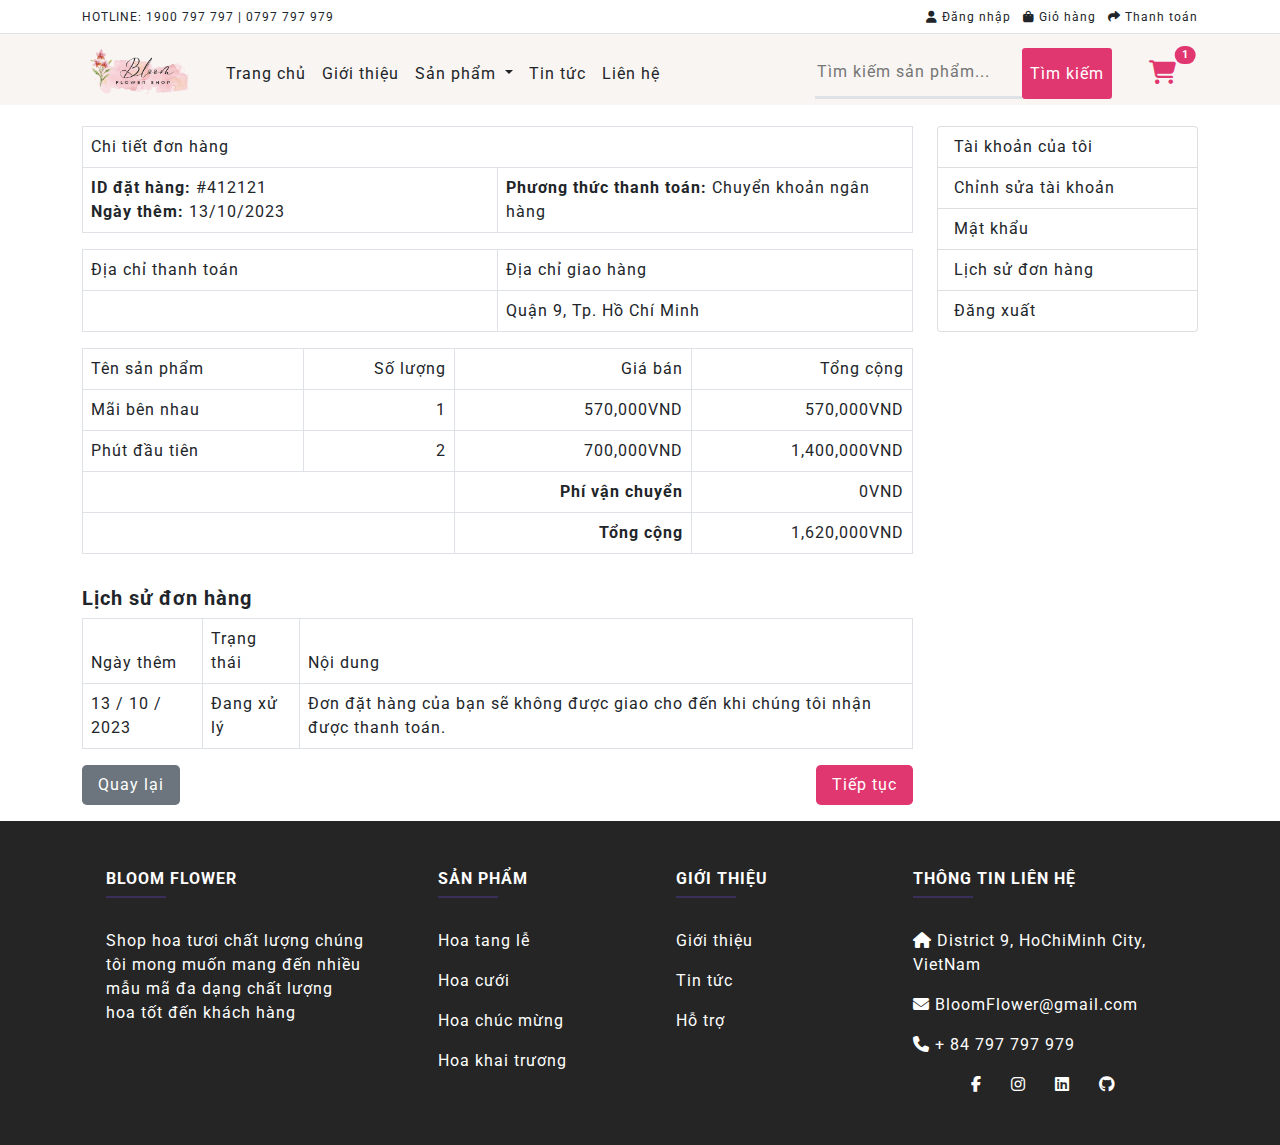
<file: detail-order.html>
<!doctype html>
<html lang="en">

<head>
    <meta charset="utf-8">
    <meta name="viewport" content="width=device-width, initial-scale=1">
    <title>FLower Shop</title>
    <link rel="stylesheet" href="./assets/css/bootstrap.min.css">
    <link rel="stylesheet" href="./assets/css/main.css">
    <link rel="stylesheet" href="./assets/css/homepage.css">
    <link rel="preconnect" href="https://fonts.gstatic.com" crossorigin>
    <link href="https://fonts.googleapis.com/css2?family=Roboto:wght@100;300&display=swap" rel="stylesheet">
    <link rel="stylesheet" href="https://cdnjs.cloudflare.com/ajax/libs/font-awesome/6.4.0/css/all.min.css">
</head>

<body>
    <div id="header" class="bg-milk">
        <nav id="top" class="p-2">
            <div class="container">
                <div class="nav float-start">
                    <ul class="list-inline">
                        <li class="list-inline-item">HOTLINE: <a href="tel:1900633045">1900 797 797 </a> | <a
                                href="tel:0865 160 360">0797 797 979</a></li>
                    </ul>
                </div>
                <div class="nav float-end">
                    <ul class="list-inline">
                        <li class="list-inline-item">
                            <a href="./cart.html" id="test-js" title="Giỏ hàng" data-bs-toggle="modal"
                                data-bs-target="#LoginModal">
                                <i class="fa-solid fa-user"></i>
                                <span class="d-none d-md-inline">Đăng nhập</span>
                            </a>
                        </li>
                        <li class="list-inline-item">
                            <a href="./cart.html" title="Giỏ hàng">
                                <i class="fa-solid fa-bag-shopping"></i>
                                <span class="d-none d-md-inline">Giỏ hàng</span>
                            </a>
                        </li>
                        <li class="list-inline-item">
                            <a href="./checkout.html" title="Thanh toán">
                                <i class="fa-solid fa-share"></i>
                                <span class="d-none d-md-inline">Thanh toán</span>
                            </a>
                        </li>
                    </ul>
                </div>
            </div>
        </nav>
        <nav id="main-header" class="navbar d-block navbar-expand-lg bg-body-tertiary p-0">
            <div class="container">
                <a class="navbar-brand" href="./index.html">
                    <img src="./assets/img/logo-bloom.png" alt="Logo" style="width: 120px">
                </a>
                <button class="navbar-toggler" type="button" data-bs-toggle="collapse" data-bs-target="#navbarMenu"
                    aria-controls="navbarMenu" aria-expanded="false">
                    <i class="fa-solid fa-bars"></i>
                </button>
                <div class="collapse navbar-collapse" id="navbarMenu">
                    <ul class="navbar-nav me-auto mb-2 mb-lg-0">
                        <li class="nav-item">
                            <a class="nav-link" href="./index.html">Trang chủ</a>
                        </li>
                        <li class="nav-item">
                            <a class="nav-link" href="#">Giới thiệu</a>
                        </li>
                        <li class="nav-item dropdown">
                            <a class="nav-link dropdown-toggle" href="#" role="button" data-bs-toggle="dropdown"
                                aria-expanded="false">
                                Sản phẩm
                            </a>
                            <ul class="dropdown-menu bg-milk">
                                <li><a class="dropdown-item" href="./category.html">Hoa sinh nhật</a></li>
                                <li><a class="dropdown-item" href="./category.html">Hoa sang trọng</a></li>
                                <li><a class="dropdown-item" href="./category.html">Hoa sáp</a></li>
                            </ul>
                        </li>
                        <li class="nav-item">
                            <a class="nav-link" href="#">Tin tức</a>
                        </li>
                        <li class="nav-item">
                            <a class="nav-link" href="#">Liên hệ</a>
                        </li>
                    </ul>
                    <form class="d-flex mb-3 mb-md-0">
                        <input class="border border-3 border-top-0 border-start-0 border-end-0 bg-milk" type="search"
                            placeholder="Tìm kiếm sản phẩm..." aria-label="Search" style=" outline: none;">
                        <a class="bg-pink text-white rounded-1 p-2 d-flex align-items-center" href="./search.html">Tìm
                            kiếm</a>
                        <a class="d-md-none p-2 position-relative" href="./cart.html">
                            <i class="fa-solid fa-cart-shopping fs-4 text-pink"></i>
                            <span
                                class="position-absolute top-0 start-100 translate-middle badge rounded-pill bg-danger">
                                1
                            </span>
                        </a>
                        <button type="button" class="btn shadow-none position-relative ms-3 bg-milk d-none d-md-block">
                            <div class="dropdown">
                                <a class="dropdown-header" href="#" role="button" data-bs-toggle="dropdown"
                                    aria-expanded="false">
                                    <i class="fa-solid fa-cart-shopping fs-4 text-pink"></i>
                                    <span
                                        class="position-absolute top-0 start-100 translate-middle badge rounded-pill bg-danger">
                                        1
                                    </span>
                                </a>
                                <ul class="dropdown-menu dropdown-menu-end table-cart-flower">
                                    <table class="table" style="min-width: 500px;">
                                        <tbody>
                                            <tr>
                                                <td class="text-center">
                                                    <a href="./detail.html">
                                                        <img class="img-thumbnail img-cart-flower"
                                                            src="./assets/img/mat-troi-cua-anh-271x271.jpg.png" alt="">
                                                    </a>
                                                </td>
                                                <td class="align-middle text-center">
                                                    <a href="./detail.html">
                                                        Mặt trời của anh
                                                    </a>
                                                </td>
                                                <td class="text-center align-middle">
                                                    x2
                                                </td>
                                                <td class="text-center align-middle">
                                                    1,080,000VND
                                                </td>
                                                <td class="text-start align-middle">
                                                    <button class="text-white bg-pink border-0 py-2 px-3 rounded-2">
                                                        <i class="fa-solid fa-xmark"></i>
                                                    </button>
                                                </td>
                                            </tr>
                                            <tr>
                                                <td class="text-center">
                                                    <a href="./detail.html">
                                                        <img class="img-thumbnail img-cart-flower"
                                                            src="./assets/img/mat-troi-cua-anh-271x271.jpg.png" alt="">
                                                    </a>
                                                </td>
                                                <td class="align-middle text-center">
                                                    <a href="./detail.html">
                                                        Mặt trời của anh
                                                    </a>
                                                </td>
                                                <td class="text-center align-middle">
                                                    x2
                                                </td>
                                                <td class="text-center align-middle">
                                                    1,080,000VND
                                                </td>
                                                <td class="text-start align-middle">
                                                    <button class="text-white bg-pink border-0 py-2 px-3 rounded-2">
                                                        <i class="fa-solid fa-xmark"></i>
                                                    </button>
                                                </td>
                                            </tr>
                                            <tr>
                                                <td class="fw-bold text-end" colspan="3">
                                                    Tổng cộng
                                                </td>
                                                <td class="text-center">
                                                    1,450,000VND
                                                </td>
                                                <td></td>
                                            </tr>
                                            <tr>
                                                <td class="text-end" colspan="5">
                                                    <a href="./cart.html" title="Giỏ hàng" class="text-pink me-3">
                                                        <i class="fa-solid fa-bag-shopping"></i>
                                                        <span class="d-none d-md-inline">Giỏ hàng</span>
                                                    </a>
                                                    <a href="./checkout.html" title="Thanh toán" class="text-pink me-4">
                                                        <i class="fa-solid fa-share"></i>
                                                        <span class="d-none d-md-inline">Thanh toán</span>
                                                </td>
                                            </tr>
                                        </tbody>
                                    </table>
                                </ul>
                            </div>
                        </button>
                    </form>
                </div>
            </div>
        </nav>
    </div>

    <div id="content" style="min-height: 00px;">
        <div class="container">
            <div class="row my-3">
                <div class="col-md-9">
                    <table class="table table-bordered table-hover">
                        <thead>
                            <tr>
                                <td colspan="2">Chi tiết đơn hàng</td>
                            </tr>
                        </thead>
                        <tbody>
                            <tr>
                                <td class="w-50">
                                    <b>ID đặt hàng: </b>
                                    #412121
                                    <br>
                                    <b>Ngày thêm: </b>
                                    13/10/2023
                                </td>

                                <td class="w-50">
                                    <b>Phương thức thanh toán: </b>
                                    Chuyển khoản ngân hàng
                                </td>
                            </tr>
                        </tbody>
                    </table>

                    <table class="table table-bordered table-hover">
                        <thead>
                            <tr>
                                <td>Địa chỉ thanh toán</td>
                                <td>Địa chỉ giao hàng</td>
                            </tr>
                        </thead>
                        <tbody>
                            <tr>
                                <td class="w-50">

                                </td>

                                <td class="w-50">
                                    Quận 9, Tp. Hồ Chí Minh
                                </td>
                            </tr>
                        </tbody>
                    </table>

                    <div class="overflow-hidden">
                        <div class="overflow-auto">

                            <table class="table table-bordered table-hover">
                                <thead>
                                    <tr>
                                        <td>Tên sản phẩm</td>
                                        <td class="text-end">Số lượng</td>
                                        <td class="text-end">Giá bán</td>
                                        <td class="text-end">Tổng cộng</td>
                                    </tr>
                                </thead>
                                <tbody>
                                    <tr>
                                        <td>Mãi bên nhau</td>
                                        <td class="text-end">1</td>
                                        <td class="text-end">570,000VND</td>
                                        <td class="text-end">570,000VND</td>
                                    </tr>
                                    <tr>
                                        <td>Phút đầu tiên</td>
                                        <td class="text-end">2</td>
                                        <td class="text-end">700,000VND</td>
                                        <td class="text-end">1,400,000VND</td>
                                    </tr>
                                </tbody>
                                <tfoot>
                                    <tr>
                                        <td colspan="2"></td>
                                        <td class="fw-bold text-end">Phí vận chuyển</td>
                                        <td class="text-end">0VND</td>
                                    </tr>
                                    <tr>
                                        <td colspan="2"></td>
                                        <td class="fw-bold text-end">Tổng cộng</td>
                                        <td class="text-end">1,620,000VND</td>
                                    </tr>
                                </tfoot>
                            </table>
                        </div>
                    </div>

                    <h5 class="fw-bold mt-3">Lịch sử đơn hàng</h5>
                    <table class="table table-bordered table-hover">
                        <thead>
                            <tr>
                                <td>Ngày thêm</td>
                                <td>Trạng thái</td>
                                <td>Nội dung</td>
                            </tr>
                        </thead>        
                        <tbody>
                            <tr>
                                <td>13 / 10 / 2023</td>
                                <td>Đang xử lý</td>
                                <td>Đơn đặt hàng của bạn sẽ không được giao cho đến khi chúng tôi nhận được thanh toán.</td>
                            </tr>
                        </tbody>
                    </table>


                    <div class="button-select">
                        <a class="text-white bg-secondary px-3 py-2 rounded-3 float-start" href="./account.html">Quay
                            lại</a>
                        <a class="text-white bg-pink px-3 py-2 rounded-3 float-end" href="./account.html">Tiếp tục</a>
                    </div>
                </div>

                <div class="col-md-3 d-none d-md-block">
                    <div class="list-group mb-3">
                        <a href="!#" class="list-group-item">Tài khoản của tôi</a>
                        <a href="" class="list-group-item">Chỉnh sửa tài khoản</a>
                        <a href="" class="list-group-item">Mật khẩu</a>
                        <a href="" class="list-group-item">Lịch sử đơn hàng</a>
                        <a href="" class="list-group-item">Đăng xuất</a>
                    </div>
                </div>
            </div>
        </div>
    </div>

    <div id="footer">
        <footer class="text-center text-lg-start text-white" style="background-color: #252525">
            <section class="pt-5">
                <div class="container text-center text-md-start">
                    <div class="row ">
                        <div class="col-md-3 col-lg-4 col-xl-3 mx-auto mb-4">
                            <h6 class="text-uppercase fw-bold">Bloom Flower</h6>
                            <hr class="mb-4 mt-0 d-inline-block mx-auto"
                                style="width: 60px; background-color: #7c4dff; height: 2px" />
                            <p>
                                Shop hoa tươi chất lượng chúng tôi mong muốn mang đến nhiều mẫu mã đa dạng chất lượng
                                hoa tốt đến khách
                                hàng
                            </p>
                        </div>
                        <div class="col-md-2 col-lg-2 col-xl-2 mx-auto mb-4">
                            <h6 class="text-uppercase fw-bold">Sản phẩm</h6>
                            <hr class="mb-4 mt-0 d-inline-block mx-auto"
                                style="width: 60px; background-color: #7c4dff; height: 2px" />
                            <p>
                                <a href="#!" class="text-white">Hoa tang lễ</a>
                            </p>
                            <p>
                                <a href="#!" class="text-white">Hoa cưới</a>
                            </p>
                            <p>
                                <a href="#!" class="text-white">Hoa chúc mừng</a>
                            </p>
                            <p>
                                <a href="#!" class="text-white">Hoa khai trương</a>
                            </p>
                        </div>
                        <div class="col-md-3 col-lg-2 col-xl-2 mx-auto mb-4">
                            <h6 class="text-uppercase fw-bold">Giới thiệu</h6>
                            <hr class="mb-4 mt-0 d-inline-block mx-auto"
                                style="width: 60px; background-color: #7c4dff; height: 2px" />
                            <p>
                                <a href="#!" class="text-white">Giới thiệu</a>
                            </p>
                            <p>
                                <a href="#!" class="text-white">Tin tức</a>
                            </p>
                            <p>
                                <a href="#!" class="text-white">Hỗ trợ</a>
                            </p>
                        </div>
                        <div class="col-md-4 col-lg-3 col-xl-3 mx-auto mb-md-0 mb-4">
                            <h6 class="text-uppercase fw-bold">Thông tin liên hệ</h6>
                            <hr class="mb-4 mt-0 d-inline-block mx-auto"
                                style="width: 60px; background-color: #7c4dff; height: 2px" />
                            <p><i class="fas fa-home mr-3"></i> District 9, HoChiMinh City, VietNam</p>
                            <p><i class="fas fa-envelope mr-3"></i> BloomFlower@gmail.com</p>
                            <p><i class="fas fa-phone mr-3"></i> + 84 797 797 979</p>
                            <section class="text-center mb-5">
                                <a href="https://facebook.com/leex.dev" class="text-white me-4">
                                    <i class="fab fa-facebook-f"></i>
                                </a>
                                <a href="https://www.instagram.com/leex.dev" class="text-white me-4">
                                    <i class="fab fa-instagram"></i>
                                </a>
                                <a href="https://www.linkedin.com/in/lee-nguyen-092194259/" class="text-white me-4">
                                    <i class="fab fa-linkedin"></i>
                                </a>
                                <a href="https://github.com/leexdev" class="text-white ">
                                    <i class="fab fa-github"></i>
                                </a>
                            </section>
                        </div>
                    </div>
                </div>
            </section>
        </footer>
    </div>

    <!-- handle login start -->
    <div class="modal fade" id="LoginModal" tabindex="-1" aria-labelledby="LoginModalLabel" aria-hidden="true"
        style="margin-top: 100px">
        <div class="modal-dialog">
            <div class="modal-content">
                <div class="modal-header">
                    <h1 class="modal-title fs-5 fw-bold mt-3 ms-auto" id="LoginModalLabel">Đăng nhập</h1>
                    <button type="button" class="btn-close" data-bs-dismiss="modal" aria-label="Close"></button>
                </div>
                <div class="modal-body">
                    <form>
                        <div class="mb-3">
                            <label for="exampleInputEmail1" class="form-label fw-bold text-secondary">Địa chỉ
                                Email</label>
                            <input type="email" class="form-control" id="exampleInputEmail1"
                                aria-describedby="emailHelp">
                        </div>
                        <div class="mb-3">
                            <label for="exampleInputPassword1" class="form-label fw-bold text-secondary">Mật
                                khẩu</label>
                            <input type="password" class="form-control" id="exampleInputPassword1">
                        </div>
                        <div class="mb-3 form-check p-0">
                            <a href="#" class="form-check-label text-decoration-none text-pink fs-7 fw-bold"
                                for="exampleCheck1">Quên
                                mật khẩu?</a>
                        </div>
                        <button type="submit" class="btn text-white w-100 py-3 bg-pink">Đăng nhập</button>
                        <div class="mt-3 text-center fs-6 d-flex justify-content-center align-items-center">Bạn chưa là
                            thành viên?
                            <button type="button"
                                class="fs-6 text-decoration-underline fw-bold text-pink p-1 border-0 bg-body"
                                data-bs-toggle="modal" data-bs-target="#RegisterModal">
                                Đăng ký ngay
                            </button>
                        </div>
                        <div class="row my-3">
                            <div class="col-6">
                                <button type="button"
                                    class="btn btn-outline-success text-body fs-7 fw-bold d-flex justify-content-center align-items-center w-100"><i
                                        class="fa-brands fa-facebook text-primary me-2 fs-5"></i>Facebook</button>
                            </div>
                            <div class="col-6">
                                <button type="button"
                                    class="btn btn-outline-success text-body fs-7 fw-bold d-flex justify-content-center align-items-center w-100"><i
                                        class="fa-brands fa-google text-danger me-2 fs-5"></i>Google</button>
                            </div>
                        </div>
                    </form>
                </div>
            </div>
        </div>
    </div>
    <!-- handle login end -->

    <!-- handle register start -->
    <div class="modal fade" id="RegisterModal" tabindex="-1" aria-labelledby="RegisterModalLabel" aria-hidden="true"
        style="margin-top: 100px">
        <div class="modal-dialog">
            <div class="modal-content">
                <div class="modal-header">
                    <h1 class="modal-title fs-5 fw-bold mt-3 ms-auto" id="RegisterModalLabel"
                        style="margin-left: 180px;">Đăng ký</h1>
                    <button type="button" class="btn-close" data-bs-dismiss="modal" aria-label="Close"></button>
                </div>
                <div class="modal-body">
                    <form>
                        <div class="mb-3">
                            <label for="exampleInputEmail1" class="form-label fw-bold text-secondary">Địa chỉ
                                Email</label>
                            <input type="email" class="form-control" id="exampleInputEmail1"
                                aria-describedby="emailHelp">
                        </div>
                        <div class="mb-3">
                            <label for="exampleInputPassword1" class="form-label fw-bold text-secondary">Mật
                                khẩu</label>
                            <input type="password" class="form-control" id="exampleInputPassword1">
                        </div>
                        <div class="mb-3">
                            <label for="exampleInputPassword1" class="form-label fw-bold text-secondary">Nhập lại mật
                                khẩu</label>
                            <input type="password" class="form-control" id="exampleInputPassword1">
                        </div>
                        <button type="submit" class="btn text-white w-100 py-3 bg-pink">Đăng ký</button>
                        <div class="mt-3 text-center fs-6 d-flex justify-content-center align-items-center">Bạn đã có
                            tài khoản?
                            <button type="button"
                                class="fs-6 text-decoration-underline fw-bold text-pink p-1 border-0 bg-body"
                                data-bs-toggle="modal" data-bs-target="#LoginModal">
                                Đăng nhập
                            </button>
                        </div>
                    </form>
                </div>
            </div>
        </div>
    </div>
    <!-- handle register end -->


    <script src="./assets/js/bootstrap.bundle.min.js"></script>
    <script src="./assets/js/main.js"></script>
</body>

</html>
</file>
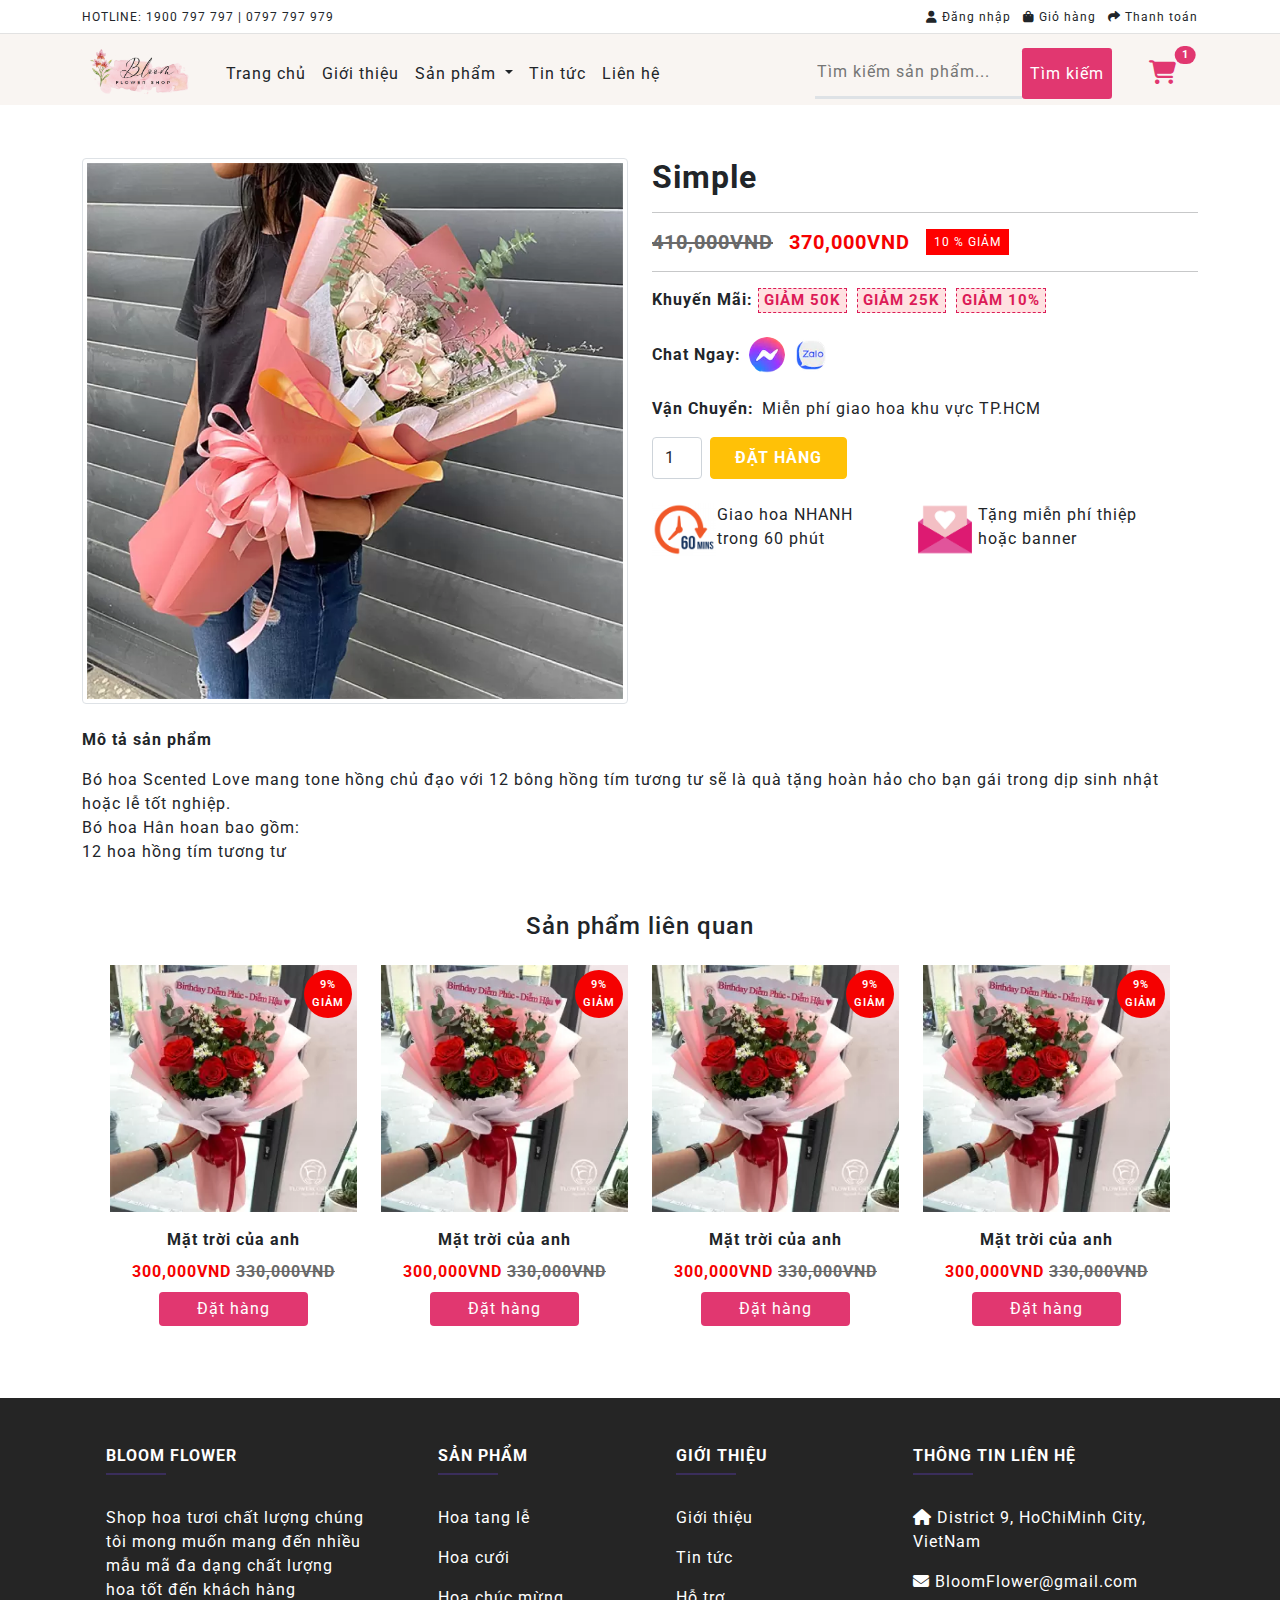
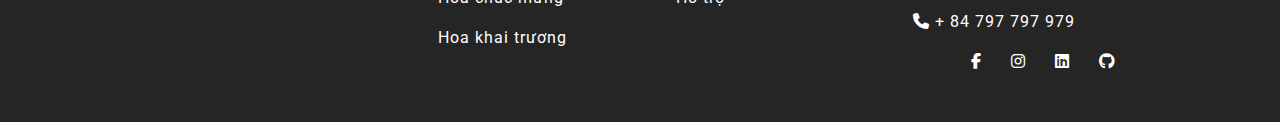
<file: detail.html>
<!doctype html>
<html lang="en">

<head>
  <meta charset="utf-8">
  <meta name="viewport" content="width=device-width, initial-scale=1">
  <title>FLower Shop</title>
  <link rel="stylesheet" href="./assets/css/bootstrap.min.css">
  <link rel="stylesheet" href="./assets/css/main.css">
  <link rel="stylesheet" href="./assets/css/product.css">
  <link rel="preconnect" href="https://fonts.gstatic.com" crossorigin>
  <link href="https://fonts.googleapis.com/css2?family=Roboto:wght@100;300&display=swap" rel="stylesheet">
  <link rel="stylesheet" href="https://cdnjs.cloudflare.com/ajax/libs/font-awesome/6.4.0/css/all.min.css">
  <link rel="stylesheet" href="https://cdnjs.cloudflare.com/ajax/libs/font-awesome/6.4.0/css/all.min.css">
</head>

<body>
  <div id="header" class="bg-milk">
    <nav id="top" class="p-2">
      <div class="container">
        <div class="nav float-start">
          <ul class="list-inline">
            <li class="list-inline-item">HOTLINE: <a href="tel:1900633045">1900 797 797 </a> | <a
                href="tel:0865 160 360">0797 797 979</a></li>
          </ul>
        </div>
        <div class="nav float-end">
          <ul class="list-inline">
            <li class="list-inline-item">
              <a href="./cart.html" id="test-js" title="Giỏ hàng" data-bs-toggle="modal" data-bs-target="#LoginModal">
                <i class="fa-solid fa-user"></i>
                <span class="d-none d-md-inline">Đăng nhập</span>
              </a>
            </li>
            <li class="list-inline-item">
              <a href="./cart.html" title="Giỏ hàng">
                <i class="fa-solid fa-bag-shopping"></i>
                <span class="d-none d-md-inline">Giỏ hàng</span>
              </a>
            </li>
            <li class="list-inline-item">
              <a href="./checkout.html" title="Thanh toán">
                <i class="fa-solid fa-share"></i>
                <span class="d-none d-md-inline">Thanh toán</span>
              </a>
            </li>
          </ul>
        </div>
      </div>
    </nav>
    <nav id="main-header" class="navbar d-block navbar-expand-lg bg-body-tertiary p-0">
      <div class="container">
        <a class="navbar-brand" href="./index.html">
          <img src="./assets/img/logo-bloom.png" alt="Logo" style="width: 120px">
        </a>
        <button class="navbar-toggler" type="button" data-bs-toggle="collapse" data-bs-target="#navbarMenu"
          aria-controls="navbarMenu" aria-expanded="false">
          <i class="fa-solid fa-bars"></i>
        </button>
        <div class="collapse navbar-collapse" id="navbarMenu">
          <ul class="navbar-nav me-auto mb-2 mb-lg-0">
            <li class="nav-item">
              <a class="nav-link" href="./index.html">Trang chủ</a>
            </li>
            <li class="nav-item">
              <a class="nav-link" href="#">Giới thiệu</a>
            </li>
            <li class="nav-item dropdown">
              <a class="nav-link dropdown-toggle" href="#" role="button" data-bs-toggle="dropdown"
                aria-expanded="false">
                Sản phẩm
              </a>
              <ul class="dropdown-menu bg-milk">
                <li><a class="dropdown-item" href="./category.html">Hoa sinh nhật</a></li>
                <li><a class="dropdown-item" href="./category.html">Hoa sang trọng</a></li>
                <li><a class="dropdown-item" href="./category.html">Hoa sáp</a></li>
              </ul>
            </li>
            <li class="nav-item">
              <a class="nav-link" href="#">Tin tức</a>
            </li>
            <li class="nav-item">
              <a class="nav-link" href="#">Liên hệ</a>
            </li>
          </ul>
          <form class="d-flex mb-3 mb-md-0">
            <input class="border border-3 border-top-0 border-start-0 border-end-0 bg-milk" type="search"
              placeholder="Tìm kiếm sản phẩm..." aria-label="Search" style=" outline: none;">
            <a class="bg-pink text-white rounded-1 p-2 d-flex align-items-center" href="./search.html">Tìm kiếm</a>
            <a class="d-md-none p-2 position-relative" href="./cart.html">
              <i class="fa-solid fa-cart-shopping fs-4 text-pink"></i>
              <span class="position-absolute top-0 start-100 translate-middle badge rounded-pill bg-danger">
                1
              </span>
            </a>
            <button type="button" class="btn shadow-none position-relative ms-3 bg-milk d-none d-md-block">
              <div class="dropdown">
                <a class="dropdown-header" href="#" role="button" data-bs-toggle="dropdown" aria-expanded="false">
                  <i class="fa-solid fa-cart-shopping fs-4 text-pink"></i>
                  <span class="position-absolute top-0 start-100 translate-middle badge rounded-pill bg-danger">
                    1
                  </span>
                </a>
                <ul class="dropdown-menu dropdown-menu-end py-3 table-cart-flower" style="background-color: #eee;">
                  <table class="table" style="min-width: 500px;">
                    <tbody>
                      <tr>
                        <td class="text-center">
                          <a href="./detail.html">
                            <img class="img-thumbnail img-cart-flower"
                              src="./assets/img/mat-troi-cua-anh-271x271.jpg.png" alt="">
                          </a>
                        </td>
                        <td class="align-middle text-center">
                          <a href="./detail.html">
                            Mặt trời của anh
                          </a>
                        </td>
                        <td class="text-center align-middle">
                          x2
                        </td>
                        <td class="text-center align-middle">
                          1,080,000VND
                        </td>
                        <td class="text-start align-middle">
                          <button class="text-white bg-pink border-0 py-2 px-3 rounded-2">
                            <i class="fa-solid fa-xmark"></i>
                          </button>
                        </td>
                      </tr>
                      <tr>
                        <td class="text-center">
                          <a href="./detail.html">
                            <img class="img-thumbnail img-cart-flower"
                              src="./assets/img/mat-troi-cua-anh-271x271.jpg.png" alt="">
                          </a>
                        </td>
                        <td class="align-middle text-center">
                          <a href="./detail.html">
                            Mặt trời của anh
                          </a>
                        </td>
                        <td class="text-center align-middle">
                          x2
                        </td>
                        <td class="text-center align-middle">
                          1,080,000VND
                        </td>
                        <td class="text-start align-middle">
                          <button class="text-white bg-pink border-0 py-2 px-3 rounded-2">
                            <i class="fa-solid fa-xmark"></i>
                          </button>
                        </td>
                      </tr>
                      <tr>
                        <td class="fw-bold text-end" colspan="3">
                          Tổng cộng
                        </td>
                        <td class="text-center">
                          1,450,000VND
                        </td>
                        <td></td>
                      </tr>
                      <tr>
                        <td class="text-end" colspan="5">
                          <a href="./cart.html" title="Giỏ hàng" class="text-pink me-3">
                            <i class="fa-solid fa-bag-shopping"></i>
                            <span class="d-none d-md-inline">Giỏ hàng</span>
                          </a>
                          <a href="./checkout.html" title="Thanh toán" class="text-pink me-4">
                            <i class="fa-solid fa-share"></i>
                            <span class="d-none d-md-inline">Thanh toán</span>
                        </td>
                      </tr>
                    </tbody>
                  </table>
                </ul>
              </div>
            </button>
          </form>
        </div>
      </div>
    </nav>
  </div>

  <div id="content" class="container my-5">
    <div id="flower-detail">
      <div class="row">
        <div class="col-12 col-md-6">
          <img class="img-thumbnail" src="./assets/img/simple-800x800.jpg.png" alt="">
        </div>
        <div class="col-12 col-md-6">
          <h2 class="flower-name mt-3 mt-md-0 fw-bold">
            Simple
          </h2>
          <hr>
          <div class="price-flower d-flex align-items-center">
            <h5 class="price-old fw-bold m-0">
              410,000VND
            </h5>
            <h5 class="price-new ms-3 fw-bold m-0">
              370,000VND
            </h5>
            <span class="percent_off px-2 py-1 text-white ms-3 " style="background-color: #f00; font-size: 12px"> 10 %
              GIẢM</span>
          </div>
          <hr>
          <div class="coupon-box dropdown mb-4">
            <a href="#" role="button" data-bs-toggle="dropdown" aria-expanded="false">
              <div class="coupon-slider d-flex text-uppercase">
                <div class="fw-bold text-capitalize text-dark">Khuyến mãi:</div>
                <div class="coupon-item">giảm 50K</div>
                <div class="coupon-item">giảm 25k</div>
                <div class="coupon-item">giảm 10%</div>
              </div>
            </a>
            <ul class="dropdown-menu end-0 p-3 overflow-auto" style="max-height: 300px; z-index: 2">
              <li class="coupon-item mb-3 p-2 d-flex">
                <div class="cp-code w-25 text-white py-3 d-flex justify-content-center align-items-center">
                  CP50
                </div>
                <div class="cp-other w-75 ms-2">
                  <div class="cp-title text-uppercase">
                    giảm 50k
                  </div>
                  <div class="cp-description text-dark fs-6">
                    Giảm 50K cho đơn hàng từ 600K (Chỉ áp dụng cho khách hàng mới. Không áp dụng đồng thời cho các sản
                    phẩm đã giảm giá).
                  </div>
                </div>
              </li>
              <li class="coupon-item mb-3 p-2 d-flex">
                <div class="cp-code w-25 text-white py-3 d-flex justify-content-center align-items-center">
                  CP25
                </div>
                <div class="cp-other w-75 ms-2">
                  <div class="cp-title text-uppercase">
                    giảm 25k
                  </div>
                  <div class="cp-description text-dark fs-6">
                    Giảm 25K cho đơn hàng từ 300K (Chỉ áp dụng cho khách hàng mới. Không áp dụng đồng thời cho các sản
                    phẩm đã giảm giá).
                  </div>
                </div>
              </li>
              <li class="coupon-item mb-3 p-2 d-flex">
                <div
                  class="cp-code w-25 text-white py-3 d-flex justify-content-center align-items-center text-uppercase">
                  T6VUIVE
                </div>
                <div class="cp-other w-75 ms-2">
                  <div class="cp-title text-uppercase">
                    giảm 10%
                  </div>
                  <div class="cp-description text-dark fs-6">
                    Giảm 10% cho tất cả đơn hàng khi đặt hoa vào thứ 6 hàng tuần (Không áp dụng đồng thời cho các sản
                    phẩm đã giảm giá).
                  </div>
                </div>
              </li>
            </ul>
          </div>
          <div class="call-us-box d-flex align-items-center mb-4">
            <div class="fw-bold text-capitalize me-2">Chat ngay:</div>
            <a href="https://m.me/leex.dev">
              <img class="rounded-circle me-2" src="./assets/img/ms.png" alt="" style="width: 36px; height: 36px;">
            </a>
            <a href="https://zalo.me/leex.dev">
              <img class="rounded-circle" src="./assets/img/zalo.png" alt="" style="width: 36px; height: 36px;">
            </a>
          </div>

          <div class="shipping-box d-flex">
            <div class="fw-bold text-capitalize me-2">Vận chuyển:</div>
            <p>Miễn phí giao hoa khu vực TP.HCM</p>
          </div>

          <form action="" id="form-product" class="d-flex">
            <input type="text" name="quantity" value="1" size="2" id="input-quantity"
              class="form-control shadow-none me-2">
            <a href="./checkout.html">
              <button type="button" class="btn btn-warning text-white fw-bold px-4 py-2 me-2">ĐẶT HÀNG</button>
            </a>
          </form>

          <div class="pdp-featured py-4 row">
            <div class="pdp-featured-item col-12 col-xl-6 row mb-3 mb-xl-0">
              <div class="col-3 col-sm-2 col-lg-3">
                <img src="./assets/img/60mins.png" alt="">
              </div>
              <div class="col-9 col-sm-10 col-lg-9">
                <span>Giao hoa NHANH trong 60 phút</span>
              </div>
            </div>
            <div class="pdp-featured-item col-12 col-xl-6 row">
              <div class="col-3 col-sm-2 col-lg-3">
                <img src="./assets/img/freegifts.png" alt="">
              </div>
              <div class="col-9 col-sm-10 col-lg-9">
                <span>Tặng miễn phí thiệp hoặc banner</span>
              </div>
            </div>
          </div>
        </div>
      </div>

      <div class="description-flower mt-4">
        <div class="name fw-bold mb-3">Mô tả sản phẩm</div>
        <div class="content">
          Bó hoa Scented Love mang tone hồng chủ đạo với 12 bông hồng tím tương tư sẽ là quà tặng hoàn hảo cho bạn gái
          trong dịp sinh nhật hoặc lễ tốt nghiệp.
          <br>
          Bó hoa Hân hoan bao gồm:
          <br>
          12 hoa hồng tím tương tư
        </div>
      </div>

      <div id="relate-flower">
        <h4 class="mt-5 mb-4 text-center">Sản phẩm liên quan</h4>
        <div class="list-product row justify-content-center">
          <div class="item-product col-md-3 col-6">
            <div class="image position-relative mb-3">
              <a href="#">
                <img class="img-fluid" src="./assets/img/mat-troi-cua-anh-271x271.jpg.png" alt="">
                <span class="percent-off-rounded">9%<br>GIẢM</span>
              </a>
            </div>
            <div class="content">
              <div class="description">
                <div class="fw-bold text-center">
                  <a href="#">Mặt trời của anh</a>
                </div>
                <div class="price text-center fw-bold p-2">
                  <span class="price-new">300,000VND</span>
                  <span class="price-old">330,000VND</span>
                </div>
                <div class="d-flex justify-content-center">
                  <div class="btn bg-pink d-block p-1 w-60">
                    <a class=" text-white rounded" href="#">Đặt hàng</a>
                  </div>
                </div>
              </div>
            </div>
          </div>

          <div class="item-product col-md-3 col-6 mb-4">
            <div class="image position-relative mb-3">
              <a href="#">
                <img class="img-fluid" src="./assets/img/mat-troi-cua-anh-271x271.jpg.png" alt="">
                <span class="percent-off-rounded">9%<br>GIẢM</span>
              </a>
            </div>
            <div class="content">
              <div class="description">
                <div class="fw-bold text-center">
                  <a href="#">Mặt trời của anh</a>
                </div>
                <div class="price text-center fw-bold p-2">
                  <span class="price-new">300,000VND</span>
                  <span class="price-old">330,000VND</span>
                </div>
                <div class="d-flex justify-content-center">
                  <div class="btn bg-pink d-block p-1 w-60">
                    <a class=" text-white rounded" href="#">Đặt hàng</a>
                  </div>
                </div>
              </div>
            </div>
          </div>

          <div class="item-product col-md-3 col-6 mb-4">
            <div class="image position-relative mb-3">
              <a href="#">
                <img class="img-fluid" src="./assets/img/mat-troi-cua-anh-271x271.jpg.png" alt="">
                <span class="percent-off-rounded">9%<br>GIẢM</span>
              </a>
            </div>
            <div class="content">
              <div class="description">
                <div class="fw-bold text-center">
                  <a href="#">Mặt trời của anh</a>
                </div>
                <div class="price text-center fw-bold p-2">
                  <span class="price-new">300,000VND</span>
                  <span class="price-old">330,000VND</span>
                </div>
                <div class="d-flex justify-content-center">
                  <div class="btn bg-pink d-block p-1 w-60">
                    <a class=" text-white rounded" href="#">Đặt hàng</a>
                  </div>
                </div>
              </div>
            </div>
          </div>

          <div class="item-product col-md-3 col-6 mb-4">
            <div class="image position-relative mb-3">
              <a href="#">
                <img class="img-fluid" src="./assets/img/mat-troi-cua-anh-271x271.jpg.png" alt="">
                <span class="percent-off-rounded">9%<br>GIẢM</span>
              </a>
            </div>
            <div class="content">
              <div class="description">
                <div class="fw-bold text-center">
                  <a href="#">Mặt trời của anh</a>
                </div>
                <div class="price text-center fw-bold p-2">
                  <span class="price-new">300,000VND</span>
                  <span class="price-old">330,000VND</span>
                </div>
                <div class="d-flex justify-content-center">
                  <div class="btn bg-pink d-block p-1 w-60">
                    <a class=" text-white rounded" href="#">Đặt hàng</a>
                  </div>
                </div>
              </div>
            </div>
          </div>
        </div>
      </div>
    </div>
  </div>

  <div id="footer">
    <footer class="text-center text-lg-start text-white" style="background-color: #252525">
      <section class="pt-5">
        <div class="container text-center text-md-start">
          <div class="row ">
            <div class="col-md-3 col-lg-4 col-xl-3 mx-auto mb-4">
              <h6 class="text-uppercase fw-bold">Bloom Flower</h6>
              <hr class="mb-4 mt-0 d-inline-block mx-auto"
                style="width: 60px; background-color: #7c4dff; height: 2px" />
              <p>
                Shop hoa tươi chất lượng chúng tôi mong muốn mang đến nhiều mẫu mã đa dạng chất lượng hoa tốt đến khách
                hàng
              </p>
            </div>
            <div class="col-md-2 col-lg-2 col-xl-2 mx-auto mb-4">
              <h6 class="text-uppercase fw-bold">Sản phẩm</h6>
              <hr class="mb-4 mt-0 d-inline-block mx-auto"
                style="width: 60px; background-color: #7c4dff; height: 2px" />
              <p>
                <a href="#!" class="text-white">Hoa tang lễ</a>
              </p>
              <p>
                <a href="#!" class="text-white">Hoa cưới</a>
              </p>
              <p>
                <a href="#!" class="text-white">Hoa chúc mừng</a>
              </p>
              <p>
                <a href="#!" class="text-white">Hoa khai trương</a>
              </p>
            </div>
            <div class="col-md-3 col-lg-2 col-xl-2 mx-auto mb-4">
              <h6 class="text-uppercase fw-bold">Giới thiệu</h6>
              <hr class="mb-4 mt-0 d-inline-block mx-auto"
                style="width: 60px; background-color: #7c4dff; height: 2px" />
              <p>
                <a href="#!" class="text-white">Giới thiệu</a>
              </p>
              <p>
                <a href="#!" class="text-white">Tin tức</a>
              </p>
              <p>
                <a href="#!" class="text-white">Hỗ trợ</a>
              </p>
            </div>
            <div class="col-md-4 col-lg-3 col-xl-3 mx-auto mb-md-0 mb-4">
              <h6 class="text-uppercase fw-bold">Thông tin liên hệ</h6>
              <hr class="mb-4 mt-0 d-inline-block mx-auto"
                style="width: 60px; background-color: #7c4dff; height: 2px" />
              <p><i class="fas fa-home mr-3"></i> District 9, HoChiMinh City, VietNam</p>
              <p><i class="fas fa-envelope mr-3"></i> BloomFlower@gmail.com</p>
              <p><i class="fas fa-phone mr-3"></i> + 84 797 797 979</p>
              <section class="text-center mb-5">
                <a href="https://facebook.com/leex.dev" class="text-white me-4">
                  <i class="fab fa-facebook-f"></i>
                </a>
                <a href="https://www.instagram.com/leex.dev" class="text-white me-4">
                  <i class="fab fa-instagram"></i>
                </a>
                <a href="https://www.linkedin.com/in/lee-nguyen-092194259/" class="text-white me-4">
                  <i class="fab fa-linkedin"></i>
                </a>
                <a href="https://github.com/leexdev" class="text-white ">
                  <i class="fab fa-github"></i>
                </a>
              </section>
            </div>
          </div>
        </div>
      </section>
    </footer>
  </div>
  <!-- handle login start -->
  <div class="modal fade" id="LoginModal" tabindex="-1" aria-labelledby="LoginModalLabel" aria-hidden="true"
    style="margin-top: 100px">
    <div class="modal-dialog">
      <div class="modal-content">
        <div class="modal-header">
          <h1 class="modal-title fs-5 fw-bold mt-3" id="LoginModalLabel" style="margin-left: 180px;">Đăng nhập</h1>
          <button type="button" class="btn-close" data-bs-dismiss="modal" aria-label="Close"></button>
        </div>
        <div class="modal-body">
          <form>
            <div class="mb-3">
              <label for="exampleInputEmail1" class="form-label fw-bold text-secondary">Địa chỉ Email</label>
              <input type="email" class="form-control" id="exampleInputEmail1" aria-describedby="emailHelp">
            </div>
            <div class="mb-3">
              <label for="exampleInputPassword1" class="form-label fw-bold text-secondary">Mật khẩu</label>
              <input type="password" class="form-control" id="exampleInputPassword1">
            </div>
            <div class="mb-3 form-check p-0">
              <a href="#" class="form-check-label text-decoration-none text-pink fs-7 fw-bold" for="exampleCheck1">Quên
                mật khẩu?</a>
            </div>
            <button type="submit" class="btn text-white w-100 py-3 bg-pink">Đăng nhập</button>
            <div class="mt-3 text-center fs-6 d-flex justify-content-center align-items-center">Bạn chưa là thành viên?
              <button type="button" class="fs-6 text-decoration-underline fw-bold text-pink p-1 border-0 bg-body"
                data-bs-toggle="modal" data-bs-target="#RegisterModal">
                Đăng ký ngay
              </button>
            </div>
            <div class="row my-3">
              <div class="col-6">
                <button type="button"
                  class="btn btn-outline-success text-body fs-7 fw-bold d-flex justify-content-center align-items-center w-100"><i
                    class="fa-brands fa-facebook text-primary me-2 fs-5"></i>Facebook</button>
              </div>
              <div class="col-6">
                <button type="button"
                  class="btn btn-outline-success text-body fs-7 fw-bold d-flex justify-content-center align-items-center w-100"><i
                    class="fa-brands fa-google text-danger me-2 fs-5"></i>Google</button>
              </div>
            </div>
          </form>
        </div>
      </div>
    </div>
  </div>
  <!-- handle login end -->

  <!-- handle register start -->
  <div class="modal fade" id="RegisterModal" tabindex="-1" aria-labelledby="RegisterModalLabel" aria-hidden="true"
    style="margin-top: 100px">
    <div class="modal-dialog">
      <div class="modal-content">
        <div class="modal-header">
          <h1 class="modal-title fs-5 fw-bold mt-3" id="RegisterModalLabel" style="margin-left: 180px;">Đăng ký</h1>
          <button type="button" class="btn-close" data-bs-dismiss="modal" aria-label="Close"></button>
        </div>
        <div class="modal-body">
          <form>
            <div class="mb-3">
              <label for="exampleInputEmail1" class="form-label fw-bold text-secondary">Địa chỉ Email</label>
              <input type="email" class="form-control" id="exampleInputEmail1" aria-describedby="emailHelp">
            </div>
            <div class="mb-3">
              <label for="exampleInputPassword1" class="form-label fw-bold text-secondary">Mật khẩu</label>
              <input type="password" class="form-control" id="exampleInputPassword1">
            </div>
            <div class="mb-3">
              <label for="exampleInputPassword1" class="form-label fw-bold text-secondary">Nhập lại mật khẩu</label>
              <input type="password" class="form-control" id="exampleInputPassword1">
            </div>
            <button type="submit" class="btn text-white w-100 py-3 bg-pink">Đăng ký</button>
            <div class="mt-3 text-center fs-6 d-flex justify-content-center align-items-center">Bạn đã có tài khoản?
              <button type="button" class="fs-6 text-decoration-underline fw-bold text-pink p-1 border-0 bg-body"
                data-bs-toggle="modal" data-bs-target="#LoginModal">
                Đăng nhập
              </button>
            </div>
          </form>
        </div>
      </div>
    </div>
  </div>
  <!-- handle register end -->
  <script src="./assets/js/bootstrap.bundle.min.js"></script>
</body>

</html>
</file>
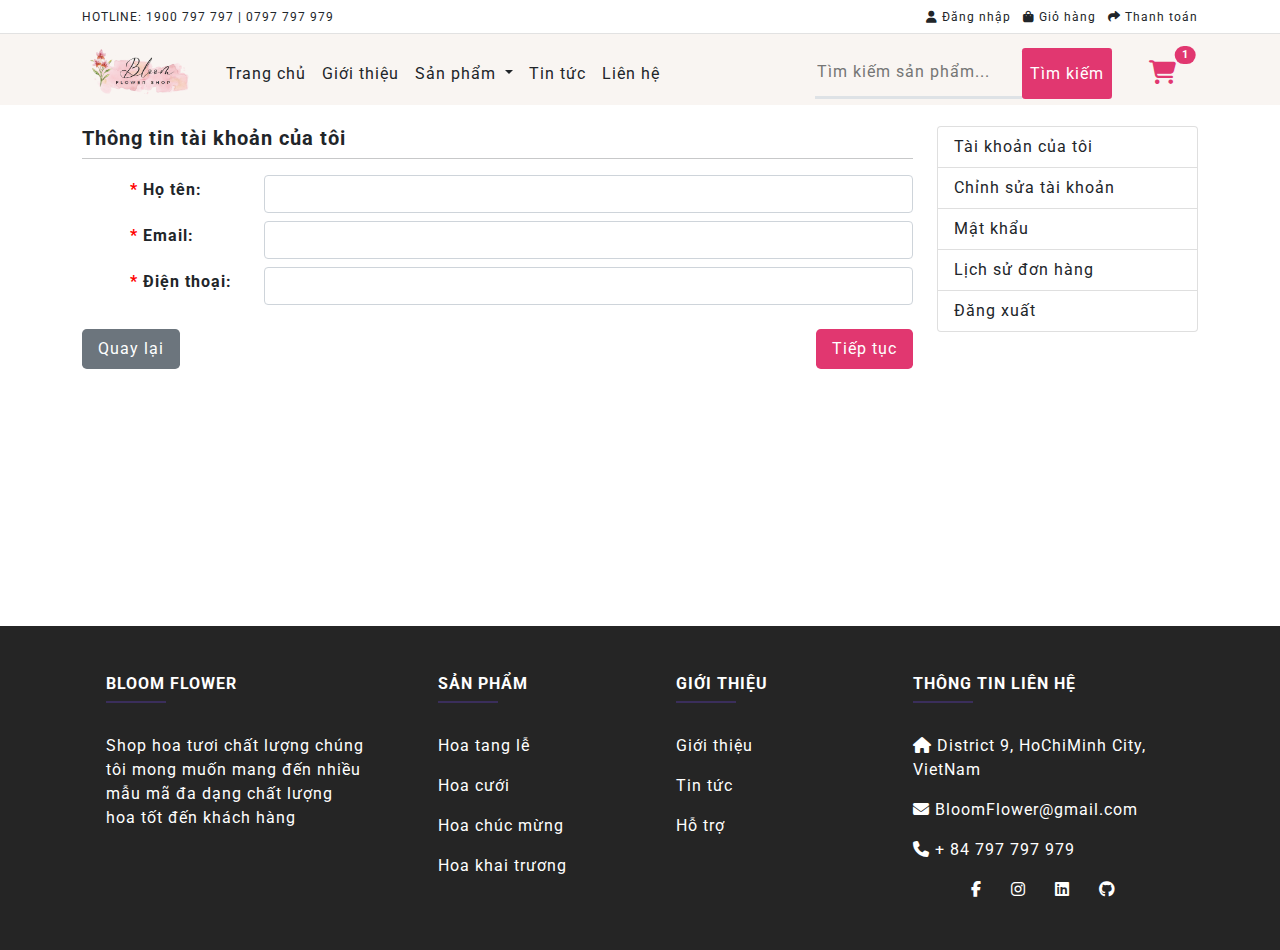
<file: edit-customer.html>
<!doctype html>
<html lang="en">

<head>
    <meta charset="utf-8">
    <meta name="viewport" content="width=device-width, initial-scale=1">
    <title>FLower Shop</title>
    <link rel="stylesheet" href="./assets/css/bootstrap.min.css">
    <link rel="stylesheet" href="./assets/css/main.css">
    <link rel="stylesheet" href="./assets/css/homepage.css">
    <link rel="preconnect" href="https://fonts.gstatic.com" crossorigin>
    <link href="https://fonts.googleapis.com/css2?family=Roboto:wght@100;300&display=swap" rel="stylesheet">
    <link rel="stylesheet" href="https://cdnjs.cloudflare.com/ajax/libs/font-awesome/6.4.0/css/all.min.css">
    <link rel="stylesheet" href="https://cdnjs.cloudflare.com/ajax/libs/font-awesome/6.4.0/css/all.min.css">
</head>

<body>
    <div id="header" class="bg-milk">
        <nav id="top" class="p-2">
            <div class="container">
                <div class="nav float-start">
                    <ul class="list-inline">
                        <li class="list-inline-item">HOTLINE: <a href="tel:1900633045">1900 797 797 </a> | <a
                                href="tel:0865 160 360">0797 797 979</a></li>
                    </ul>
                </div>
                <div class="nav float-end">
                    <ul class="list-inline">
                        <li class="list-inline-item">
                            <a href="./cart.html" id="test-js" title="Giỏ hàng" data-bs-toggle="modal"
                                data-bs-target="#LoginModal">
                                <i class="fa-solid fa-user"></i>
                                <span class="d-none d-md-inline">Đăng nhập</span>
                            </a>
                        </li>
                        <li class="list-inline-item">
                            <a href="./cart.html" title="Giỏ hàng">
                                <i class="fa-solid fa-bag-shopping"></i>
                                <span class="d-none d-md-inline">Giỏ hàng</span>
                            </a>
                        </li>
                        <li class="list-inline-item">
                            <a href="./checkout.html" title="Thanh toán">
                                <i class="fa-solid fa-share"></i>
                                <span class="d-none d-md-inline">Thanh toán</span>
                            </a>
                        </li>
                    </ul>
                </div>
            </div>
        </nav>
        <nav id="main-header" class="navbar d-block navbar-expand-lg bg-body-tertiary p-0">
            <div class="container">
                <a class="navbar-brand" href="./index.html">
                    <img src="./assets/img/logo-bloom.png" alt="Logo" style="width: 120px">
                </a>
                <button class="navbar-toggler" type="button" data-bs-toggle="collapse" data-bs-target="#navbarMenu"
                    aria-controls="navbarMenu" aria-expanded="false">
                    <i class="fa-solid fa-bars"></i>
                </button>
                <div class="collapse navbar-collapse" id="navbarMenu">
                    <ul class="navbar-nav me-auto mb-2 mb-lg-0">
                        <li class="nav-item">
                            <a class="nav-link" href="./index.html">Trang chủ</a>
                        </li>
                        <li class="nav-item">
                            <a class="nav-link" href="#">Giới thiệu</a>
                        </li>
                        <li class="nav-item dropdown">
                            <a class="nav-link dropdown-toggle" href="#" role="button" data-bs-toggle="dropdown"
                                aria-expanded="false">
                                Sản phẩm
                            </a>
                            <ul class="dropdown-menu bg-milk">
                                <li><a class="dropdown-item" href="./category.html">Hoa sinh nhật</a></li>
                                <li><a class="dropdown-item" href="./category.html">Hoa sang trọng</a></li>
                                <li><a class="dropdown-item" href="./category.html">Hoa sáp</a></li>
                            </ul>
                        </li>
                        <li class="nav-item">
                            <a class="nav-link" href="#">Tin tức</a>
                        </li>
                        <li class="nav-item">
                            <a class="nav-link" href="#">Liên hệ</a>
                        </li>
                    </ul>
                    <form class="d-flex mb-3 mb-md-0">
                        <input class="border border-3 border-top-0 border-start-0 border-end-0 bg-milk" type="search"
                            placeholder="Tìm kiếm sản phẩm..." aria-label="Search" style=" outline: none;">
                        <a class="bg-pink text-white rounded-1 p-2 d-flex align-items-center" href="./search.html">Tìm
                            kiếm</a>
                        <a class="d-md-none p-2 position-relative" href="./cart.html">
                            <i class="fa-solid fa-cart-shopping fs-4 text-pink"></i>
                            <span
                                class="position-absolute top-0 start-100 translate-middle badge rounded-pill bg-danger">
                                1
                            </span>
                        </a>
                        <button type="button" class="btn shadow-none position-relative ms-3 bg-milk d-none d-md-block">
                            <div class="dropdown">
                                <a class="dropdown-header" href="#" role="button" data-bs-toggle="dropdown"
                                    aria-expanded="false">
                                    <i class="fa-solid fa-cart-shopping fs-4 text-pink"></i>
                                    <span
                                        class="position-absolute top-0 start-100 translate-middle badge rounded-pill bg-danger">
                                        1
                                    </span>
                                </a>
                                <ul class="dropdown-menu dropdown-menu-end table-cart-flower">
                                    <table class="table" style="min-width: 500px;">
                                        <tbody>
                                            <tr>
                                                <td class="text-center">
                                                    <a href="./detail.html">
                                                        <img class="img-thumbnail img-cart-flower"
                                                            src="./assets/img/mat-troi-cua-anh-271x271.jpg.png" alt="">
                                                    </a>
                                                </td>
                                                <td class="align-middle text-center">
                                                    <a href="./detail.html">
                                                        Mặt trời của anh
                                                    </a>
                                                </td>
                                                <td class="text-center align-middle">
                                                    x2
                                                </td>
                                                <td class="text-center align-middle">
                                                    1,080,000VND
                                                </td>
                                                <td class="text-start align-middle">
                                                    <button class="text-white bg-pink border-0 py-2 px-3 rounded-2">
                                                        <i class="fa-solid fa-xmark"></i>
                                                    </button>
                                                </td>
                                            </tr>
                                            <tr>
                                                <td class="text-center">
                                                    <a href="./detail.html">
                                                        <img class="img-thumbnail img-cart-flower"
                                                            src="./assets/img/mat-troi-cua-anh-271x271.jpg.png" alt="">
                                                    </a>
                                                </td>
                                                <td class="align-middle text-center">
                                                    <a href="./detail.html">
                                                        Mặt trời của anh
                                                    </a>
                                                </td>
                                                <td class="text-center align-middle">
                                                    x2
                                                </td>
                                                <td class="text-center align-middle">
                                                    1,080,000VND
                                                </td>
                                                <td class="text-start align-middle">
                                                    <button class="text-white bg-pink border-0 py-2 px-3 rounded-2">
                                                        <i class="fa-solid fa-xmark"></i>
                                                    </button>
                                                </td>
                                            </tr>
                                            <tr>
                                                <td class="fw-bold text-end" colspan="3">
                                                    Tổng cộng
                                                </td>
                                                <td class="text-center">
                                                    1,450,000VND
                                                </td>
                                                <td></td>
                                            </tr>
                                            <tr>
                                                <td class="text-end" colspan="5">
                                                    <a href="./cart.html" title="Giỏ hàng" class="text-pink me-3">
                                                        <i class="fa-solid fa-bag-shopping"></i>
                                                        <span class="d-none d-md-inline">Giỏ hàng</span>
                                                    </a>
                                                    <a href="./checkout.html" title="Thanh toán" class="text-pink me-4">
                                                        <i class="fa-solid fa-share"></i>
                                                        <span class="d-none d-md-inline">Thanh toán</span>
                                                </td>
                                            </tr>
                                        </tbody>
                                    </table>
                                </ul>
                            </div>
                        </button>
                    </form>
                </div>
            </div>
        </nav>
    </div>

    <div id="content" style="min-height: 500px;">
        <div class="container">
            <div class="row mt-3">
                <div class="col-md-9">
                    <h5 class="m-0 fw-bold">Thông tin tài khoản của tôi</h5>
                    <hr class="my-2">
                    <form class="form-customer ms-0 ms-md-5 mt-3">
                        <div class="form-group row align-items-center">
                            <label class="fw-bold fs-6 form-label col-md-2" for="customer-name">Họ tên:</label>
                            <div class="col-md-10">
                                <input type="text" class="form-control" id="customer-name" name="customer-name" />
                            </div>
                        </div>
                        <div class="form-group row align-items-center my-2">
                            <label class="fw-bold fs-6 form-label col-md-2" for="customer-name">Email:</label>
                            <div class="col-md-10">
                                <input type="email" class="form-control" id="customer-name" name="customer-name" />
                            </div>
                        </div>
                        <div class="form-group row align-items-center">
                            <label class="fw-bold fs-6 form-label col-md-2" for="customer-name">Điện thoại:</label>
                            <div class="col-md-10">
                                <input type="text" class="form-control" id="customer-name" name="customer-name" />
                            </div>
                        </div>
                    </form>

                    <div class="button-select mt-4">
                        <a class="text-white bg-secondary px-3 py-2 rounded-3 float-start" href="./account.html">Quay lại</a>
                        <a class="text-white bg-pink px-3 py-2 rounded-3 float-end" href="./account.html">Tiếp tục</a>
                    </div>
                </div>

                <div class="col-md-3 d-none d-md-block">
                    <div class="list-group mb-3">
                        <a href="!#"
                            class="list-group-item">Tài khoản của tôi</a>
                        <a href=""
                            class="list-group-item">Chỉnh sửa tài khoản</a> 
                        <a href=""
                            class="list-group-item">Mật khẩu</a>
                        <a href=""
                            class="list-group-item">Lịch sử đơn hàng</a>
                        <a href="" class="list-group-item">Đăng xuất</a>
                    </div>
                </div>
            </div>
        </div>
    </div>

    <div id="footer">
        <footer class="text-center text-lg-start text-white" style="background-color: #252525">
            <section class="pt-5">
                <div class="container text-center text-md-start">
                    <div class="row ">
                        <div class="col-md-3 col-lg-4 col-xl-3 mx-auto mb-4">
                            <h6 class="text-uppercase fw-bold">Bloom Flower</h6>
                            <hr class="mb-4 mt-0 d-inline-block mx-auto"
                                style="width: 60px; background-color: #7c4dff; height: 2px" />
                            <p>
                                Shop hoa tươi chất lượng chúng tôi mong muốn mang đến nhiều mẫu mã đa dạng chất lượng
                                hoa tốt đến khách
                                hàng
                            </p>
                        </div>
                        <div class="col-md-2 col-lg-2 col-xl-2 mx-auto mb-4">
                            <h6 class="text-uppercase fw-bold">Sản phẩm</h6>
                            <hr class="mb-4 mt-0 d-inline-block mx-auto"
                                style="width: 60px; background-color: #7c4dff; height: 2px" />
                            <p>
                                <a href="#!" class="text-white">Hoa tang lễ</a>
                            </p>
                            <p>
                                <a href="#!" class="text-white">Hoa cưới</a>
                            </p>
                            <p>
                                <a href="#!" class="text-white">Hoa chúc mừng</a>
                            </p>
                            <p>
                                <a href="#!" class="text-white">Hoa khai trương</a>
                            </p>
                        </div>
                        <div class="col-md-3 col-lg-2 col-xl-2 mx-auto mb-4">
                            <h6 class="text-uppercase fw-bold">Giới thiệu</h6>
                            <hr class="mb-4 mt-0 d-inline-block mx-auto"
                                style="width: 60px; background-color: #7c4dff; height: 2px" />
                            <p>
                                <a href="#!" class="text-white">Giới thiệu</a>
                            </p>
                            <p>
                                <a href="#!" class="text-white">Tin tức</a>
                            </p>
                            <p>
                                <a href="#!" class="text-white">Hỗ trợ</a>
                            </p>
                        </div>
                        <div class="col-md-4 col-lg-3 col-xl-3 mx-auto mb-md-0 mb-4">
                            <h6 class="text-uppercase fw-bold">Thông tin liên hệ</h6>
                            <hr class="mb-4 mt-0 d-inline-block mx-auto"
                                style="width: 60px; background-color: #7c4dff; height: 2px" />
                            <p><i class="fas fa-home mr-3"></i> District 9, HoChiMinh City, VietNam</p>
                            <p><i class="fas fa-envelope mr-3"></i> BloomFlower@gmail.com</p>
                            <p><i class="fas fa-phone mr-3"></i> + 84 797 797 979</p>
                            <section class="text-center mb-5">
                                <a href="https://facebook.com/leex.dev" class="text-white me-4">
                                    <i class="fab fa-facebook-f"></i>
                                </a>
                                <a href="https://www.instagram.com/leex.dev" class="text-white me-4">
                                    <i class="fab fa-instagram"></i>
                                </a>
                                <a href="https://www.linkedin.com/in/lee-nguyen-092194259/" class="text-white me-4">
                                    <i class="fab fa-linkedin"></i>
                                </a>
                                <a href="https://github.com/leexdev" class="text-white ">
                                    <i class="fab fa-github"></i>
                                </a>
                            </section>
                        </div>
                    </div>
                </div>
            </section>
        </footer>
    </div>

    <!-- handle login start -->
    <div class="modal fade" id="LoginModal" tabindex="-1" aria-labelledby="LoginModalLabel" aria-hidden="true"
        style="margin-top: 100px">
        <div class="modal-dialog">
            <div class="modal-content">
                <div class="modal-header">
                    <h1 class="modal-title fs-5 fw-bold mt-3 ms-auto" id="LoginModalLabel">Đăng nhập</h1>
                    <button type="button" class="btn-close" data-bs-dismiss="modal" aria-label="Close"></button>
                </div>
                <div class="modal-body">
                    <form>
                        <div class="mb-3">
                            <label for="exampleInputEmail1" class="form-label fw-bold text-secondary">Địa chỉ
                                Email</label>
                            <input type="email" class="form-control" id="exampleInputEmail1"
                                aria-describedby="emailHelp">
                        </div>
                        <div class="mb-3">
                            <label for="exampleInputPassword1" class="form-label fw-bold text-secondary">Mật
                                khẩu</label>
                            <input type="password" class="form-control" id="exampleInputPassword1">
                        </div>
                        <div class="mb-3 form-check p-0">
                            <a href="#" class="form-check-label text-decoration-none text-pink fs-7 fw-bold"
                                for="exampleCheck1">Quên
                                mật khẩu?</a>
                        </div>
                        <button type="submit" class="btn text-white w-100 py-3 bg-pink">Đăng nhập</button>
                        <div class="mt-3 text-center fs-6 d-flex justify-content-center align-items-center">Bạn chưa là
                            thành viên?
                            <button type="button"
                                class="fs-6 text-decoration-underline fw-bold text-pink p-1 border-0 bg-body"
                                data-bs-toggle="modal" data-bs-target="#RegisterModal">
                                Đăng ký ngay
                            </button>
                        </div>
                        <div class="row my-3">
                            <div class="col-6">
                                <button type="button"
                                    class="btn btn-outline-success text-body fs-7 fw-bold d-flex justify-content-center align-items-center w-100"><i
                                        class="fa-brands fa-facebook text-primary me-2 fs-5"></i>Facebook</button>
                            </div>
                            <div class="col-6">
                                <button type="button"
                                    class="btn btn-outline-success text-body fs-7 fw-bold d-flex justify-content-center align-items-center w-100"><i
                                        class="fa-brands fa-google text-danger me-2 fs-5"></i>Google</button>
                            </div>
                        </div>
                    </form>
                </div>
            </div>
        </div>
    </div>
    <!-- handle login end -->

    <!-- handle register start -->
    <div class="modal fade" id="RegisterModal" tabindex="-1" aria-labelledby="RegisterModalLabel" aria-hidden="true"
        style="margin-top: 100px">
        <div class="modal-dialog">
            <div class="modal-content">
                <div class="modal-header">
                    <h1 class="modal-title fs-5 fw-bold mt-3 ms-auto" id="RegisterModalLabel"
                        style="margin-left: 180px;">Đăng ký</h1>
                    <button type="button" class="btn-close" data-bs-dismiss="modal" aria-label="Close"></button>
                </div>
                <div class="modal-body">
                    <form>
                        <div class="mb-3">
                            <label for="exampleInputEmail1" class="form-label fw-bold text-secondary">Địa chỉ
                                Email</label>
                            <input type="email" class="form-control" id="exampleInputEmail1"
                                aria-describedby="emailHelp">
                        </div>
                        <div class="mb-3">
                            <label for="exampleInputPassword1" class="form-label fw-bold text-secondary">Mật
                                khẩu</label>
                            <input type="password" class="form-control" id="exampleInputPassword1">
                        </div>
                        <div class="mb-3">
                            <label for="exampleInputPassword1" class="form-label fw-bold text-secondary">Nhập lại mật
                                khẩu</label>
                            <input type="password" class="form-control" id="exampleInputPassword1">
                        </div>
                        <button type="submit" class="btn text-white w-100 py-3 bg-pink">Đăng ký</button>
                        <div class="mt-3 text-center fs-6 d-flex justify-content-center align-items-center">Bạn đã có
                            tài khoản?
                            <button type="button"
                                class="fs-6 text-decoration-underline fw-bold text-pink p-1 border-0 bg-body"
                                data-bs-toggle="modal" data-bs-target="#LoginModal">
                                Đăng nhập
                            </button>
                        </div>
                    </form>
                </div>
            </div>
        </div>
    </div>
    <!-- handle register end -->


    <script src="./assets/js/bootstrap.bundle.min.js"></script>
    <script src="./assets/js/main.js"></script>
</body>

</html>
</file>
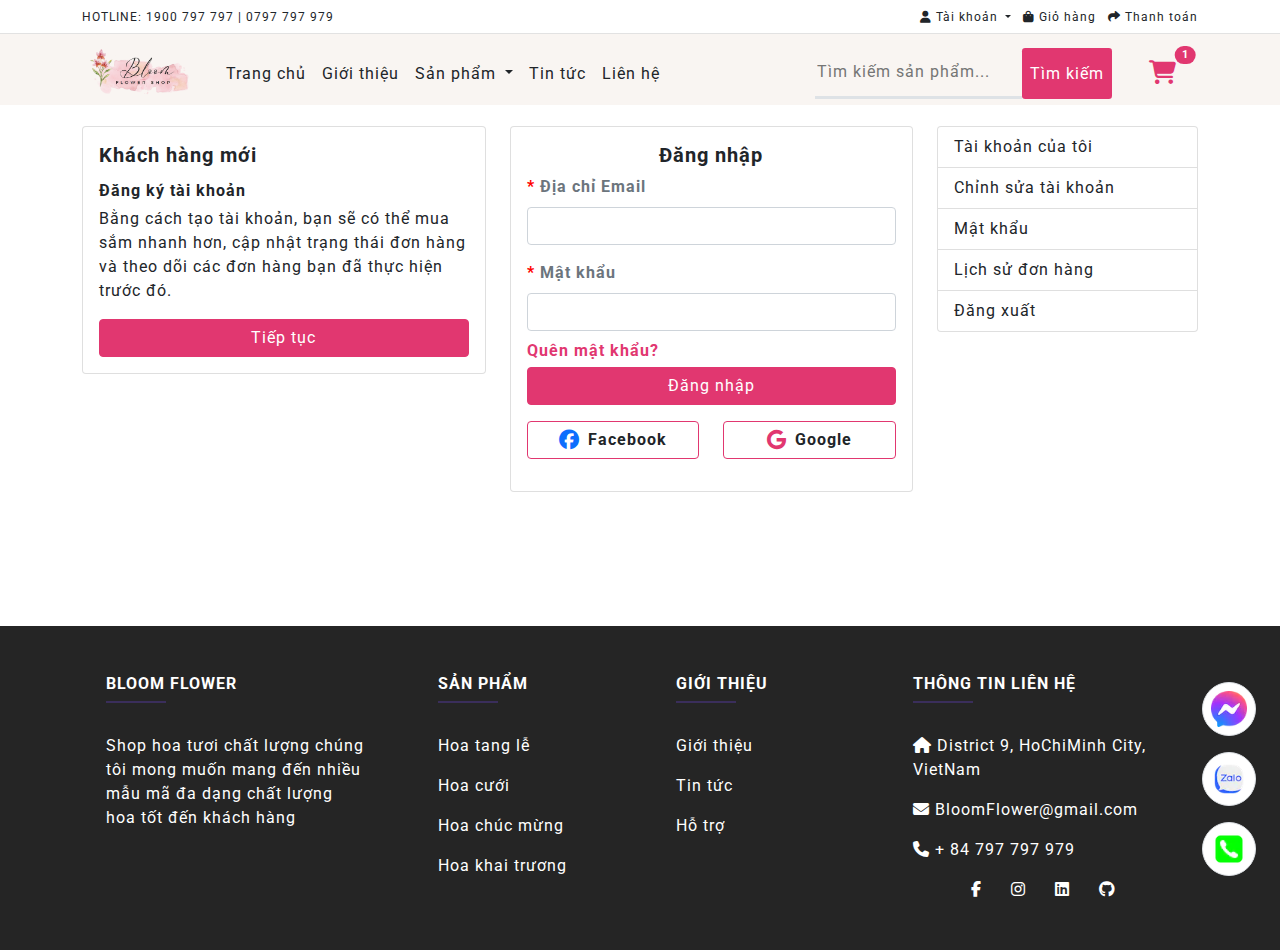
<file: login.html>
<!doctype html>
<html lang="en">

<head>
  <meta charset="utf-8">
  <meta name="viewport" content="width=device-width, initial-scale=1">
  <title>FLower Shop</title>
  <link rel="stylesheet" href="./assets/css/bootstrap.min.css">
  <link rel="stylesheet" href="./assets/css/main.css">
  <link rel="stylesheet" href="./assets/css/homepage.css">
  <link rel="preconnect" href="https://fonts.gstatic.com" crossorigin>
  <link href="https://fonts.googleapis.com/css2?family=Roboto:wght@100;300&display=swap" rel="stylesheet">
  <link rel="stylesheet" href="https://cdnjs.cloudflare.com/ajax/libs/font-awesome/6.4.0/css/all.min.css">
</head>

<body>
  <div id="header" class="bg-milk">
    <nav id="top" class="p-2">
      <div class="container">
        <div class="nav float-start">
          <ul class="list-inline">
            <li class="list-inline-item">HOTLINE: <a href="tel:1900633045">1900 797 797 </a> | <a
                href="tel:0865 160 360">0797 797 979</a></li>
          </ul>
        </div>
        <div class="nav float-end">
          <ul class="list-inline">
            <li class="list-inline-item">
              <div class="dropdown">
                <a href="#" class="dropdown-toggle" data-bs-toggle="dropdown">
                  <i class="fa-solid fa-user"></i>
                  <span class="d-none d-md-inline">Tài khoản</span>
                </a>
                <ul class="dropdown-menu">
                  <li><a class="dropdown-item" href="./register.html">Đăng ký</a></li>
                  <li><a class="dropdown-item" href="./login.html">Đăng nhập</a></li>
                </ul>
              </div>
            </li>
            <li class="list-inline-item">
              <a href="./cart.html" title="Giỏ hàng">
                <i class="fa-solid fa-bag-shopping"></i>
                <span class="d-none d-md-inline">Giỏ hàng</span>
              </a>
            </li>
            <li class="list-inline-item">
              <a href="./checkout.html" title="Thanh toán">
                <i class="fa-solid fa-share"></i>
                <span class="d-none d-md-inline">Thanh toán</span>
              </a>
            </li>
          </ul>
        </div>
      </div>
    </nav>
    <nav id="main-header" class="navbar d-block navbar-expand-lg bg-body-tertiary p-0">
      <div class="container">
        <a class="navbar-brand" href="./index.html">
          <img src="./assets/img/logo-bloom.png" alt="Logo" style="width: 120px">
        </a>
        <button class="navbar-toggler" type="button" data-bs-toggle="collapse" data-bs-target="#navbarMenu"
          aria-controls="navbarMenu" aria-expanded="false">
          <i class="fa-solid fa-bars"></i>
        </button>
        <div class="collapse navbar-collapse" id="navbarMenu">
          <ul class="navbar-nav me-auto mb-2 mb-lg-0">
            <li class="nav-item">
              <a class="nav-link" href="./index.html">Trang chủ</a>
            </li>
            <li class="nav-item">
              <a class="nav-link" href="#">Giới thiệu</a>
            </li>
            <li class="nav-item dropdown">
              <a class="nav-link dropdown-toggle" href="#" role="button" data-bs-toggle="dropdown"
                aria-expanded="false">
                Sản phẩm
              </a>
              <ul class="dropdown-menu bg-milk">
                <li><a class="dropdown-item" href="./category.html">Hoa sinh nhật</a></li>
                <li><a class="dropdown-item" href="./category.html">Hoa sang trọng</a></li>
                <li><a class="dropdown-item" href="./category.html">Hoa sáp</a></li>
              </ul>
            </li>
            <li class="nav-item">
              <a class="nav-link" href="#">Tin tức</a>
            </li>
            <li class="nav-item">
              <a class="nav-link" href="#">Liên hệ</a>
            </li>
          </ul>
          <form class="d-flex mb-3 mb-md-0">
            <input class="border border-3 border-top-0 border-start-0 border-end-0 bg-milk" type="search"
              placeholder="Tìm kiếm sản phẩm..." aria-label="Search" style=" outline: none;">
            <a class="bg-pink text-white rounded-1 p-2 d-flex align-items-center" href="./search.html">Tìm kiếm</a>
            <a class="d-md-none p-2 position-relative" href="./cart.html">
              <i class="fa-solid fa-cart-shopping fs-4 text-pink"></i>
              <span class="position-absolute top-0 start-100 translate-middle badge rounded-pill bg-danger">
                1
              </span>
            </a>
            <button type="button" class="btn shadow-none position-relative ms-3 bg-milk d-none d-md-block">
              <div class="dropdown">
                <a class="dropdown-header" href="#" role="button" data-bs-toggle="dropdown" aria-expanded="false">
                  <i class="fa-solid fa-cart-shopping fs-4 text-pink"></i>
                  <span class="position-absolute top-0 start-100 translate-middle badge rounded-pill bg-danger">
                    1
                  </span>
                </a>
                <ul class="dropdown-menu dropdown-menu-end table-cart-flower">
                  <table class="table" style="min-width: 500px;">
                    <tbody>
                      <tr>
                        <td class="text-center">
                          <a href="./detail.html">
                            <img class="img-thumbnail img-cart-flower"
                              src="./assets/img/mat-troi-cua-anh-271x271.jpg.png" alt="">
                          </a>
                        </td>
                        <td class="align-middle text-center">
                          <a href="./detail.html">
                            Mặt trời của anh
                          </a>
                        </td>
                        <td class="text-center align-middle">
                          x2
                        </td>
                        <td class="text-center align-middle">
                          1,080,000VND
                        </td>
                        <td class="text-start align-middle">
                          <button type="button" class="text-white bg-pink border-0 py-2 px-3 rounded-2 liveToastBtn">
                            <i class="fa-solid fa-xmark"></i>
                          </button>
                        </td>
                      </tr>
                      <tr>
                        <td class="text-center">
                          <a href="./detail.html">
                            <img class="img-thumbnail img-cart-flower"
                              src="./assets/img/mat-troi-cua-anh-271x271.jpg.png" alt="">
                          </a>
                        </td>
                        <td class="align-middle text-center">
                          <a href="./detail.html">
                            Mặt trời của anh
                          </a>
                        </td>
                        <td class="text-center align-middle">
                          x2
                        </td>
                        <td class="text-center align-middle">
                          1,080,000VND
                        </td>
                        <td class="text-start align-middle">
                          <button type="button" class="text-white bg-pink border-0 py-2 px-3 rounded-2 liveToastBtn">
                            <i class="fa-solid fa-xmark"></i>
                          </button>
                        </td>
                      </tr>
                      <tr>
                        <td class="fw-bold text-end" colspan="3">
                          Tổng cộng
                        </td>
                        <td class="text-center">
                          1,450,000VND
                        </td>
                        <td></td>
                      </tr>
                      <tr>
                        <td class="text-end" colspan="5">
                          <a href="./cart.html" title="Giỏ hàng" class="text-pink me-3">
                            <i class="fa-solid fa-bag-shopping"></i>
                            <span class="d-none d-md-inline">Giỏ hàng</span>
                          </a>
                          <a href="./checkout.html" title="Thanh toán" class="text-pink me-4">
                            <i class="fa-solid fa-share"></i>
                            <span class="d-none d-md-inline">Thanh toán</span>
                        </td>
                      </tr>
                    </tbody>
                  </table>
                </ul>
              </div>
            </button>
          </form>
        </div>
      </div>
    </nav>
  </div>

  <div id="content" style="min-height: 500px;">
    <div class="container">
        <div class="row mt-3">
            <div class="col-md-9">
                <div class="row">
                    <div class="col-md-6">
                        <div class="card p-3">
                            <h5 class="fw-bold">Khách hàng mới</h5>
                            <span class="fw-bold my-1">Đăng ký tài khoản</span>
                            <p>Bằng cách tạo tài khoản, bạn sẽ có thể mua sắm nhanh hơn, cập nhật trạng thái đơn hàng và theo dõi các đơn hàng bạn đã thực hiện trước đó.</p>
                            <a href="./register.html" class="btn btn-danger">Tiếp tục</a>
                        </div>
                    </div>
                    <div class="col-md-6">
                        <div class="card p-3">
                            <h5 class="fw-bold text-center">Đăng nhập</h5>
                            <form>
                                <div class="mb-3">
                                  <label class="form-label fw-bold text-secondary">Địa chỉ Email</label>
                                  <input type="email" class="form-control" id="EmailCustomer">
                                </div>
                                <div class="mb-2">
                                  <label class="form-label fw-bold text-secondary">Mật khẩu</label>
                                  <input type="password" class="form-control" id="PasswordCustomer">
                                </div>
                                <div class="form-check p-0 my-1">
                                  <a href="#" class="text-pink fs-7 fw-bold">Quên mật khẩu?</a>
                                </div>
                                <button type="submit" class="btn btn-danger text-white w-100">Đăng nhập</button>
                                <div class="row my-3">
                                  <div class="col-6">
                                    <button type="button"
                                      class="btn btn-outline-success text-body fs-7 fw-bold d-flex justify-content-center align-items-center w-100"><i
                                        class="fa-brands fa-facebook text-primary me-2 fs-5"></i>Facebook</button>
                                  </div>
                                  <div class="col-6">
                                    <button type="button"
                                      class="btn btn-outline-success text-body fs-7 fw-bold d-flex justify-content-center align-items-center w-100"><i
                                        class="fa-brands fa-google text-danger me-2 fs-5"></i>Google</button>
                                  </div>
                                </div>
                              </form>
                        </div>
                    </div>
                </div>
            </div>

            <div class="col-md-3 d-none d-md-block">
                <div class="list-group mb-3">
                    <a href="./account.html"
                        class="list-group-item">Tài khoản của tôi</a>
                    <a href="./edit-customer.html"
                        class="list-group-item">Chỉnh sửa tài khoản</a> 
                    <a href="./changepassword.html"
                        class="list-group-item">Mật khẩu</a>
                    <a href="./"
                        class="list-group-item">Lịch sử đơn hàng</a>
                    <a href="" class="list-group-item">Đăng xuất</a>
                </div>
            </div>
        </div>
    </div>
</div>

  <div id="footer">
    <footer class="text-center text-lg-start text-white" style="background-color: #252525">
      <section class="pt-5">
        <div class="container text-center text-md-start">
          <div class="row ">
            <div class="col-md-3 col-lg-4 col-xl-3 mx-auto mb-4">
              <h6 class="text-uppercase fw-bold">Bloom Flower</h6>
              <hr class="mb-4 mt-0 d-inline-block mx-auto"
                style="width: 60px; background-color: #7c4dff; height: 2px" />
              <p>
                Shop hoa tươi chất lượng chúng tôi mong muốn mang đến nhiều mẫu mã đa dạng chất lượng hoa tốt đến khách
                hàng
              </p>
            </div>
            <div class="col-md-2 col-lg-2 col-xl-2 mx-auto mb-4">
              <h6 class="text-uppercase fw-bold">Sản phẩm</h6>
              <hr class="mb-4 mt-0 d-inline-block mx-auto"
                style="width: 60px; background-color: #7c4dff; height: 2px" />
              <p>
                <a href="#!" class="text-white">Hoa tang lễ</a>
              </p>
              <p>
                <a href="#!" class="text-white">Hoa cưới</a>
              </p>
              <p>
                <a href="#!" class="text-white">Hoa chúc mừng</a>
              </p>
              <p>
                <a href="#!" class="text-white">Hoa khai trương</a>
              </p>
            </div>
            <div class="col-md-3 col-lg-2 col-xl-2 mx-auto mb-4">
              <h6 class="text-uppercase fw-bold">Giới thiệu</h6>
              <hr class="mb-4 mt-0 d-inline-block mx-auto"
                style="width: 60px; background-color: #7c4dff; height: 2px" />
              <p>
                <a href="#!" class="text-white">Giới thiệu</a>
              </p>
              <p>
                <a href="#!" class="text-white">Tin tức</a>
              </p>
              <p>
                <a href="#!" class="text-white">Hỗ trợ</a>
              </p>
            </div>
            <div class="col-md-4 col-lg-3 col-xl-3 mx-auto mb-md-0 mb-4">
              <h6 class="text-uppercase fw-bold">Thông tin liên hệ</h6>
              <hr class="mb-4 mt-0 d-inline-block mx-auto"
                style="width: 60px; background-color: #7c4dff; height: 2px" />
              <p><i class="fas fa-home mr-3"></i> District 9, HoChiMinh City, VietNam</p>
              <p><i class="fas fa-envelope mr-3"></i> BloomFlower@gmail.com</p>
              <p><i class="fas fa-phone mr-3"></i> + 84 797 797 979</p>
              <section class="text-center mb-5">
                <a href="https://facebook.com/leex.dev" class="text-white me-4">
                  <i class="fab fa-facebook-f"></i>
                </a>
                <a href="https://www.instagram.com/leex.dev" class="text-white me-4">
                  <i class="fab fa-instagram"></i>
                </a>
                <a href="https://www.linkedin.com/in/lee-nguyen-092194259/" class="text-white me-4">
                  <i class="fab fa-linkedin"></i>
                </a>
                <a href="https://github.com/leexdev" class="text-white ">
                  <i class="fab fa-github"></i>
                </a>
              </section>
            </div>
          </div>
        </div>
      </section>
    </footer>
  </div>

  <div class="position-fixed bottom-0 end-0 m-2 m-md-4" style="z-index: 1;">
    <div id="contact-info">
        <div>
          <a href="https://m.me/leex.dev">
            <div class="p-2 bg-body contact-info-item border rounded-circle ">
              <img src="./assets/img/ms.png" alt="">
            </div>
          </a>
        </div>
        <div class="my-3">
          <a href="https://zalo.me/0337378867">
            <div class="p-2 bg-body contact-info-item border rounded-circle ">
              <img src="./assets/img/zalo.png" alt="">
            </div>
          </a>
        </div>
        <div>
          <a href="tel:0337378867">
            <div class="p-2 bg-body contact-info-item border rounded-circle ">
              <img src="./assets/img/phone.png" alt="">
            </div>
          </a>
        </div>
    </div>
  </div>

  <div class="toast-container position-fixed top-0 end-0 p-3" style="margin-top: 90px; z-index: 1">
    <div class="toast liveToast align-items-center">
      <div class="d-flex bg-success">
        <div class="toast-body">
          Xóa khỏi giỏ hàng thành công
        </div>
        <button type="button" class="btn-close me-2 m-auto shadow-none" data-bs-dismiss="toast" aria-label="Close"></button>
      </div>
    </div>
  </div>

  <script src="./assets/js/bootstrap.bundle.min.js"></script>
  <script src="./assets/js/main.js"></script>
</body>

</html>
</file>
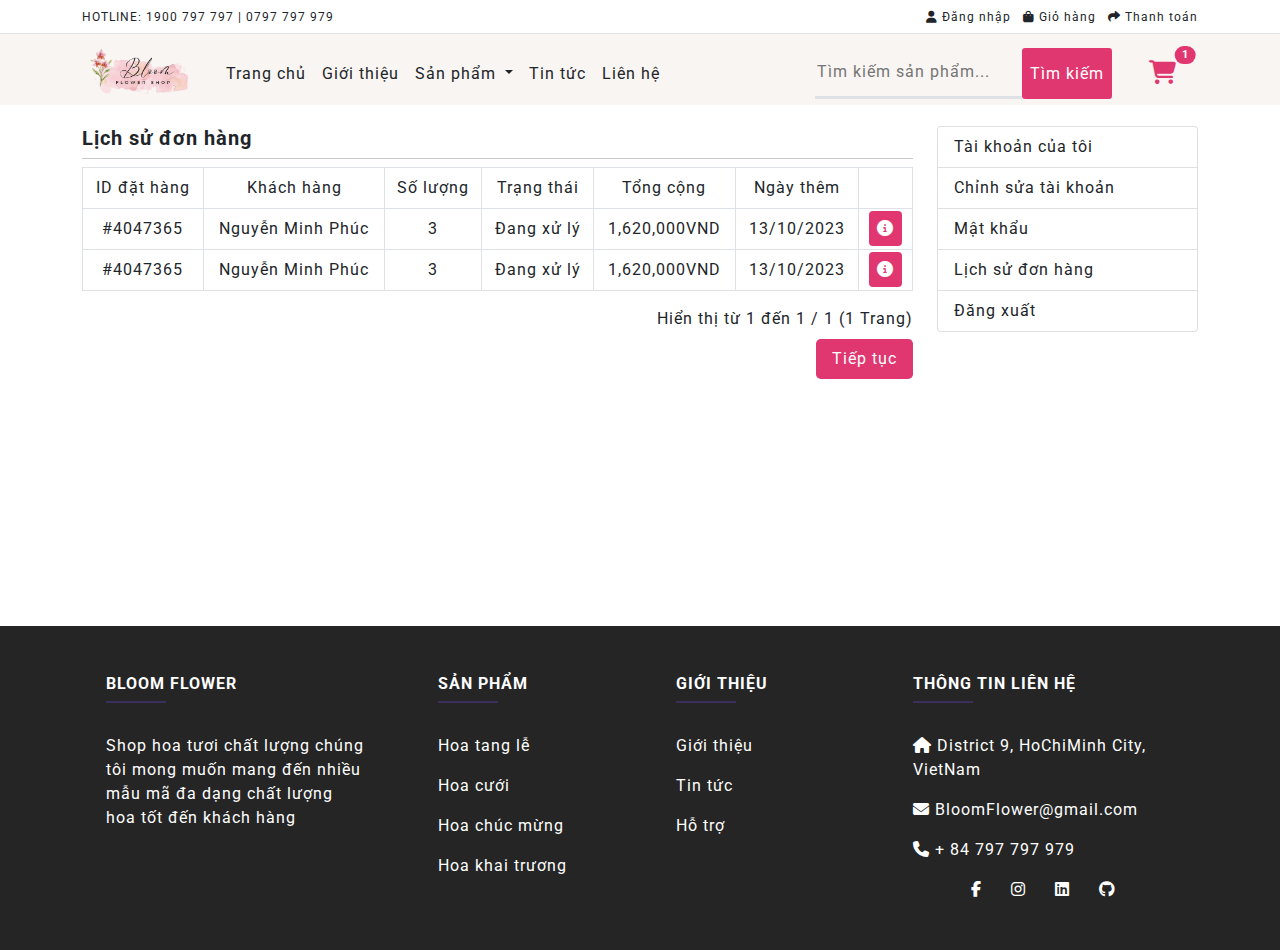
<file: order-customer.html>
<!doctype html>
<html lang="en">

<head>
    <meta charset="utf-8">
    <meta name="viewport" content="width=device-width, initial-scale=1">
    <title>FLower Shop</title>
    <link rel="stylesheet" href="./assets/css/bootstrap.min.css">
    <link rel="stylesheet" href="./assets/css/main.css">
    <link rel="stylesheet" href="./assets/css/homepage.css">
    <link rel="preconnect" href="https://fonts.gstatic.com" crossorigin>
    <link href="https://fonts.googleapis.com/css2?family=Roboto:wght@100;300&display=swap" rel="stylesheet">
    <link rel="stylesheet" href="https://cdnjs.cloudflare.com/ajax/libs/font-awesome/6.4.0/css/all.min.css">
    <link rel="stylesheet" href="https://cdnjs.cloudflare.com/ajax/libs/font-awesome/6.4.0/css/all.min.css">
</head>

<body>
    <div id="header" class="bg-milk">
        <nav id="top" class="p-2">
            <div class="container">
                <div class="nav float-start d-none d-sm-block">
                    <ul class="list-inline">
                        <li class="list-inline-item">HOTLINE: <a href="tel:1900633045">1900 797 797 </a> | <a
                                href="tel:0865 160 360">0797 797 979</a></li>
                    </ul>
                </div>
                <div class="nav float-end">
                    <ul class="list-inline">
                        <li class="list-inline-item">
                            <a href="./cart.html" id="test-js" title="Giỏ hàng" data-bs-toggle="modal"
                                data-bs-target="#LoginModal">
                                <i class="fa-solid fa-user"></i>
                                <span class="d-none d-md-inline">Đăng nhập</span>
                            </a>
                        </li>
                        <li class="list-inline-item">
                            <a href="./cart.html" title="Giỏ hàng">
                                <i class="fa-solid fa-bag-shopping"></i>
                                <span class="d-none d-md-inline">Giỏ hàng</span>
                            </a>
                        </li>
                        <li class="list-inline-item">
                            <a href="./checkout.html" title="Thanh toán">
                                <i class="fa-solid fa-share"></i>
                                <span class="d-none d-md-inline">Thanh toán</span>
                            </a>
                        </li>
                    </ul>
                </div>
            </div>
        </nav>
        <nav id="main-header" class="navbar d-block navbar-expand-lg bg-body-tertiary p-0">
            <div class="container">
                <a class="navbar-brand" href="./index.html">
                    <img src="./assets/img/logo-bloom.png" alt="Logo" style="width: 120px">
                </a>
                <button class="navbar-toggler" type="button" data-bs-toggle="collapse" data-bs-target="#navbarMenu"
                    aria-controls="navbarMenu" aria-expanded="false">
                    <i class="fa-solid fa-bars"></i>
                </button>
                <div class="collapse navbar-collapse" id="navbarMenu">
                    <ul class="navbar-nav me-auto mb-2 mb-lg-0">
                        <li class="nav-item">
                            <a class="nav-link" href="./index.html">Trang chủ</a>
                        </li>
                        <li class="nav-item">
                            <a class="nav-link" href="#">Giới thiệu</a>
                        </li>
                        <li class="nav-item dropdown">
                            <a class="nav-link dropdown-toggle" href="#" role="button" data-bs-toggle="dropdown"
                                aria-expanded="false">
                                Sản phẩm
                            </a>
                            <ul class="dropdown-menu bg-milk">
                                <li><a class="dropdown-item" href="./category.html">Hoa sinh nhật</a></li>
                                <li><a class="dropdown-item" href="./category.html">Hoa sang trọng</a></li>
                                <li><a class="dropdown-item" href="./category.html">Hoa sáp</a></li>
                            </ul>
                        </li>
                        <li class="nav-item">
                            <a class="nav-link" href="#">Tin tức</a>
                        </li>
                        <li class="nav-item">
                            <a class="nav-link" href="#">Liên hệ</a>
                        </li>
                    </ul>
                    <form class="d-flex mb-3 mb-md-0">
                        <input class="border border-3 border-top-0 border-start-0 border-end-0 bg-milk" type="search"
                            placeholder="Tìm kiếm sản phẩm..." aria-label="Search" style=" outline: none;">
                        <a class="bg-pink text-white rounded-1 p-2 d-flex align-items-center" href="./search.html">Tìm
                            kiếm</a>
                        <a class="d-md-none p-2 position-relative" href="./cart.html">
                            <i class="fa-solid fa-cart-shopping fs-4 text-pink"></i>
                            <span
                                class="position-absolute top-0 start-100 translate-middle badge rounded-pill bg-danger">
                                1
                            </span>
                        </a>
                        <button type="button" class="btn shadow-none position-relative ms-3 bg-milk d-none d-md-block">
                            <div class="dropdown">
                                <a class="dropdown-header" href="#" role="button" data-bs-toggle="dropdown"
                                    aria-expanded="false">
                                    <i class="fa-solid fa-cart-shopping fs-4 text-pink"></i>
                                    <span
                                        class="position-absolute top-0 start-100 translate-middle badge rounded-pill bg-danger">
                                        1
                                    </span>
                                </a>
                                <ul class="dropdown-menu dropdown-menu-end table-cart-flower">
                                    <table class="table" style="min-width: 500px;">
                                        <tbody>
                                            <tr>
                                                <td class="text-center">
                                                    <a href="./detail.html">
                                                        <img class="img-thumbnail img-cart-flower"
                                                            src="./assets/img/mat-troi-cua-anh-271x271.jpg.png" alt="">
                                                    </a>
                                                </td>
                                                <td class="align-middle text-center">
                                                    <a href="./detail.html">
                                                        Mặt trời của anh
                                                    </a>
                                                </td>
                                                <td class="text-center align-middle">
                                                    x2
                                                </td>
                                                <td class="text-center align-middle">
                                                    1,080,000VND
                                                </td>
                                                <td class="text-start align-middle">
                                                    <button class="text-white bg-pink border-0 py-2 px-3 rounded-2">
                                                        <i class="fa-solid fa-xmark"></i>
                                                    </button>
                                                </td>
                                            </tr>
                                            <tr>
                                                <td class="text-center">
                                                    <a href="./detail.html">
                                                        <img class="img-thumbnail img-cart-flower"
                                                            src="./assets/img/mat-troi-cua-anh-271x271.jpg.png" alt="">
                                                    </a>
                                                </td>
                                                <td class="align-middle text-center">
                                                    <a href="./detail.html">
                                                        Mặt trời của anh
                                                    </a>
                                                </td>
                                                <td class="text-center align-middle">
                                                    x2
                                                </td>
                                                <td class="text-center align-middle">
                                                    1,080,000VND
                                                </td>
                                                <td class="text-start align-middle">
                                                    <button class="text-white bg-pink border-0 py-2 px-3 rounded-2">
                                                        <i class="fa-solid fa-xmark"></i>
                                                    </button>
                                                </td>
                                            </tr>
                                            <tr>
                                                <td class="fw-bold text-end" colspan="3">
                                                    Tổng cộng
                                                </td>
                                                <td class="text-center">
                                                    1,450,000VND
                                                </td>
                                                <td></td>
                                            </tr>
                                            <tr>
                                                <td class="text-end" colspan="5">
                                                    <a href="./cart.html" title="Giỏ hàng" class="text-pink me-3">
                                                        <i class="fa-solid fa-bag-shopping"></i>
                                                        <span class="d-none d-md-inline">Giỏ hàng</span>
                                                    </a>
                                                    <a href="./checkout.html" title="Thanh toán" class="text-pink me-4">
                                                        <i class="fa-solid fa-share"></i>
                                                        <span class="d-none d-md-inline">Thanh toán</span>
                                                </td>
                                            </tr>
                                        </tbody>
                                    </table>
                                </ul>
                            </div>
                        </button>
                    </form>
                </div>
            </div>
        </nav>
    </div>

    <div id="content" style="min-height: 500px;">
        <div class="container">
            <div class="row mt-3">
                <div class="col-md-9">
                    <h5 class="fw-bold">Lịch sử đơn hàng</h5>
                    <hr class="my-2">
                    <div class="overflow-auto">
                        <table class="table table-bordered table-hover text-center">
                            <thead>
                                <tr>
                                    <td>ID đặt hàng</td>
                                    <td>Khách hàng</td>
                                    <td>Số lượng</td>
                                    <td>Trạng thái</td>
                                    <td>Tổng cộng</td>
                                    <td>Ngày thêm</td>
                                    <td></td>
                                </tr>                          
                            </thead>
                            <tbody>
                                <tr>
                                    <td>#4047365</td>
                                    <td>Nguyễn Minh Phúc</td>
                                    <td>3</td>
                                    <td>Đang xử lý</td>
                                    <td>1,620,000VND</td>
                                    <td>13/10/2023</td>
                                    <td>
                                        <a class="p-2 bg-pink rounded-2" href="./detail-order" title="Chi tiết đơn hàng">
                                            <i class="fa-solid fa-circle-info text-white"></i>
                                        </a>
                                    </td>
                                </tr>
    
                                <tr>
                                    <td>#4047365</td>
                                    <td>Nguyễn Minh Phúc</td>
                                    <td>3</td>
                                    <td>Đang xử lý</td>
                                    <td>1,620,000VND</td>
                                    <td>13/10/2023</td>
                                    <td>
                                        <a class="p-2 bg-pink rounded-2" href="./detail-order" title="Lượt xem">
                                            <i class="fa-solid fa-circle-info text-white"></i>
                                        </a>
                                    </td>
                                </tr>
                            </tbody>
                        </table>
                    </div>

                    <div class="row">
                        <div class="col-sm-6"></div>
                        <div class="col-sm-6 text-end">
                            Hiển thị từ 1 đến 1 / 1 (1 Trang)
                        </div>
                    </div>
                    <div class="button-select mt-2">
                        <a class="text-white bg-pink px-3 py-2 rounded-3 float-end" href="./account.html">Tiếp tục</a>
                    </div>
                </div>

                <div class="col-md-3 d-none d-md-block">
                    <div class="list-group mb-3">
                        <a href="!#" class="list-group-item">Tài khoản của tôi</a>
                        <a href="" class="list-group-item">Chỉnh sửa tài khoản</a>
                        <a href="" class="list-group-item">Mật khẩu</a>
                        <a href="" class="list-group-item">Lịch sử đơn hàng</a>
                        <a href="" class="list-group-item">Đăng xuất</a>
                    </div>
                </div>
            </div>
        </div>
    </div>

    <div id="footer">
        <footer class="text-center text-lg-start text-white" style="background-color: #252525">
            <section class="pt-5">
                <div class="container text-center text-md-start">
                    <div class="row ">
                        <div class="col-md-3 col-lg-4 col-xl-3 mx-auto mb-4">
                            <h6 class="text-uppercase fw-bold">Bloom Flower</h6>
                            <hr class="mb-4 mt-0 d-inline-block mx-auto"
                                style="width: 60px; background-color: #7c4dff; height: 2px" />
                            <p>
                                Shop hoa tươi chất lượng chúng tôi mong muốn mang đến nhiều mẫu mã đa dạng chất lượng
                                hoa tốt đến khách
                                hàng
                            </p>
                        </div>
                        <div class="col-md-2 col-lg-2 col-xl-2 mx-auto mb-4">
                            <h6 class="text-uppercase fw-bold">Sản phẩm</h6>
                            <hr class="mb-4 mt-0 d-inline-block mx-auto"
                                style="width: 60px; background-color: #7c4dff; height: 2px" />
                            <p>
                                <a href="#!" class="text-white">Hoa tang lễ</a>
                            </p>
                            <p>
                                <a href="#!" class="text-white">Hoa cưới</a>
                            </p>
                            <p>
                                <a href="#!" class="text-white">Hoa chúc mừng</a>
                            </p>
                            <p>
                                <a href="#!" class="text-white">Hoa khai trương</a>
                            </p>
                        </div>
                        <div class="col-md-3 col-lg-2 col-xl-2 mx-auto mb-4">
                            <h6 class="text-uppercase fw-bold">Giới thiệu</h6>
                            <hr class="mb-4 mt-0 d-inline-block mx-auto"
                                style="width: 60px; background-color: #7c4dff; height: 2px" />
                            <p>
                                <a href="#!" class="text-white">Giới thiệu</a>
                            </p>
                            <p>
                                <a href="#!" class="text-white">Tin tức</a>
                            </p>
                            <p>
                                <a href="#!" class="text-white">Hỗ trợ</a>
                            </p>
                        </div>
                        <div class="col-md-4 col-lg-3 col-xl-3 mx-auto mb-md-0 mb-4">
                            <h6 class="text-uppercase fw-bold">Thông tin liên hệ</h6>
                            <hr class="mb-4 mt-0 d-inline-block mx-auto"
                                style="width: 60px; background-color: #7c4dff; height: 2px" />
                            <p><i class="fas fa-home mr-3"></i> District 9, HoChiMinh City, VietNam</p>
                            <p><i class="fas fa-envelope mr-3"></i> BloomFlower@gmail.com</p>
                            <p><i class="fas fa-phone mr-3"></i> + 84 797 797 979</p>
                            <section class="text-center mb-5">
                                <a href="https://facebook.com/leex.dev" class="text-white me-4">
                                    <i class="fab fa-facebook-f"></i>
                                </a>
                                <a href="https://www.instagram.com/leex.dev" class="text-white me-4">
                                    <i class="fab fa-instagram"></i>
                                </a>
                                <a href="https://www.linkedin.com/in/lee-nguyen-092194259/" class="text-white me-4">
                                    <i class="fab fa-linkedin"></i>
                                </a>
                                <a href="https://github.com/leexdev" class="text-white ">
                                    <i class="fab fa-github"></i>
                                </a>
                            </section>
                        </div>
                    </div>
                </div>
            </section>
        </footer>
    </div>

    <!-- handle login start -->
    <div class="modal fade" id="LoginModal" tabindex="-1" aria-labelledby="LoginModalLabel" aria-hidden="true"
        style="margin-top: 100px">
        <div class="modal-dialog">
            <div class="modal-content">
                <div class="modal-header">
                    <h1 class="modal-title fs-5 fw-bold mt-3 ms-auto" id="LoginModalLabel">Đăng nhập</h1>
                    <button type="button" class="btn-close" data-bs-dismiss="modal" aria-label="Close"></button>
                </div>
                <div class="modal-body">
                    <form>
                        <div class="mb-3">
                            <label for="exampleInputEmail1" class="form-label fw-bold text-secondary">Địa chỉ
                                Email</label>
                            <input type="email" class="form-control" id="exampleInputEmail1"
                                aria-describedby="emailHelp">
                        </div>
                        <div class="mb-3">
                            <label for="exampleInputPassword1" class="form-label fw-bold text-secondary">Mật
                                khẩu</label>
                            <input type="password" class="form-control" id="exampleInputPassword1">
                        </div>
                        <div class="mb-3 form-check p-0">
                            <a href="#" class="form-check-label text-decoration-none text-pink fs-7 fw-bold"
                                for="exampleCheck1">Quên
                                mật khẩu?</a>
                        </div>
                        <button type="submit" class="btn text-white w-100 py-3 bg-pink">Đăng nhập</button>
                        <div class="mt-3 text-center fs-6 d-flex justify-content-center align-items-center">Bạn chưa là
                            thành viên?
                            <button type="button"
                                class="fs-6 text-decoration-underline fw-bold text-pink p-1 border-0 bg-body"
                                data-bs-toggle="modal" data-bs-target="#RegisterModal">
                                Đăng ký ngay
                            </button>
                        </div>
                        <div class="row my-3">
                            <div class="col-6">
                                <button type="button"
                                    class="btn btn-outline-success text-body fs-7 fw-bold d-flex justify-content-center align-items-center w-100"><i
                                        class="fa-brands fa-facebook text-primary me-2 fs-5"></i>Facebook</button>
                            </div>
                            <div class="col-6">
                                <button type="button"
                                    class="btn btn-outline-success text-body fs-7 fw-bold d-flex justify-content-center align-items-center w-100"><i
                                        class="fa-brands fa-google text-danger me-2 fs-5"></i>Google</button>
                            </div>
                        </div>
                    </form>
                </div>
            </div>
        </div>
    </div>
    <!-- handle login end -->

    <!-- handle register start -->
    <div class="modal fade" id="RegisterModal" tabindex="-1" aria-labelledby="RegisterModalLabel" aria-hidden="true"
        style="margin-top: 100px">
        <div class="modal-dialog">
            <div class="modal-content">
                <div class="modal-header">
                    <h1 class="modal-title fs-5 fw-bold mt-3 ms-auto" id="RegisterModalLabel"
                        style="margin-left: 180px;">Đăng ký</h1>
                    <button type="button" class="btn-close" data-bs-dismiss="modal" aria-label="Close"></button>
                </div>
                <div class="modal-body">
                    <form>
                        <div class="mb-3">
                            <label for="exampleInputEmail1" class="form-label fw-bold text-secondary">Địa chỉ
                                Email</label>
                            <input type="email" class="form-control" id="exampleInputEmail1"
                                aria-describedby="emailHelp">
                        </div>
                        <div class="mb-3">
                            <label for="exampleInputPassword1" class="form-label fw-bold text-secondary">Mật
                                khẩu</label>
                            <input type="password" class="form-control" id="exampleInputPassword1">
                        </div>
                        <div class="mb-3">
                            <label for="exampleInputPassword1" class="form-label fw-bold text-secondary">Nhập lại mật
                                khẩu</label>
                            <input type="password" class="form-control" id="exampleInputPassword1">
                        </div>
                        <button type="submit" class="btn text-white w-100 py-3 bg-pink">Đăng ký</button>
                        <div class="mt-3 text-center fs-6 d-flex justify-content-center align-items-center">Bạn đã có
                            tài khoản?
                            <button type="button"
                                class="fs-6 text-decoration-underline fw-bold text-pink p-1 border-0 bg-body"
                                data-bs-toggle="modal" data-bs-target="#LoginModal">
                                Đăng nhập
                            </button>
                        </div>
                    </form>
                </div>
            </div>
        </div>
    </div>
    <!-- handle register end -->


    <script src="./assets/js/bootstrap.bundle.min.js"></script>
    <script src="./assets/js/main.js"></script>
</body>

</html>
</file>
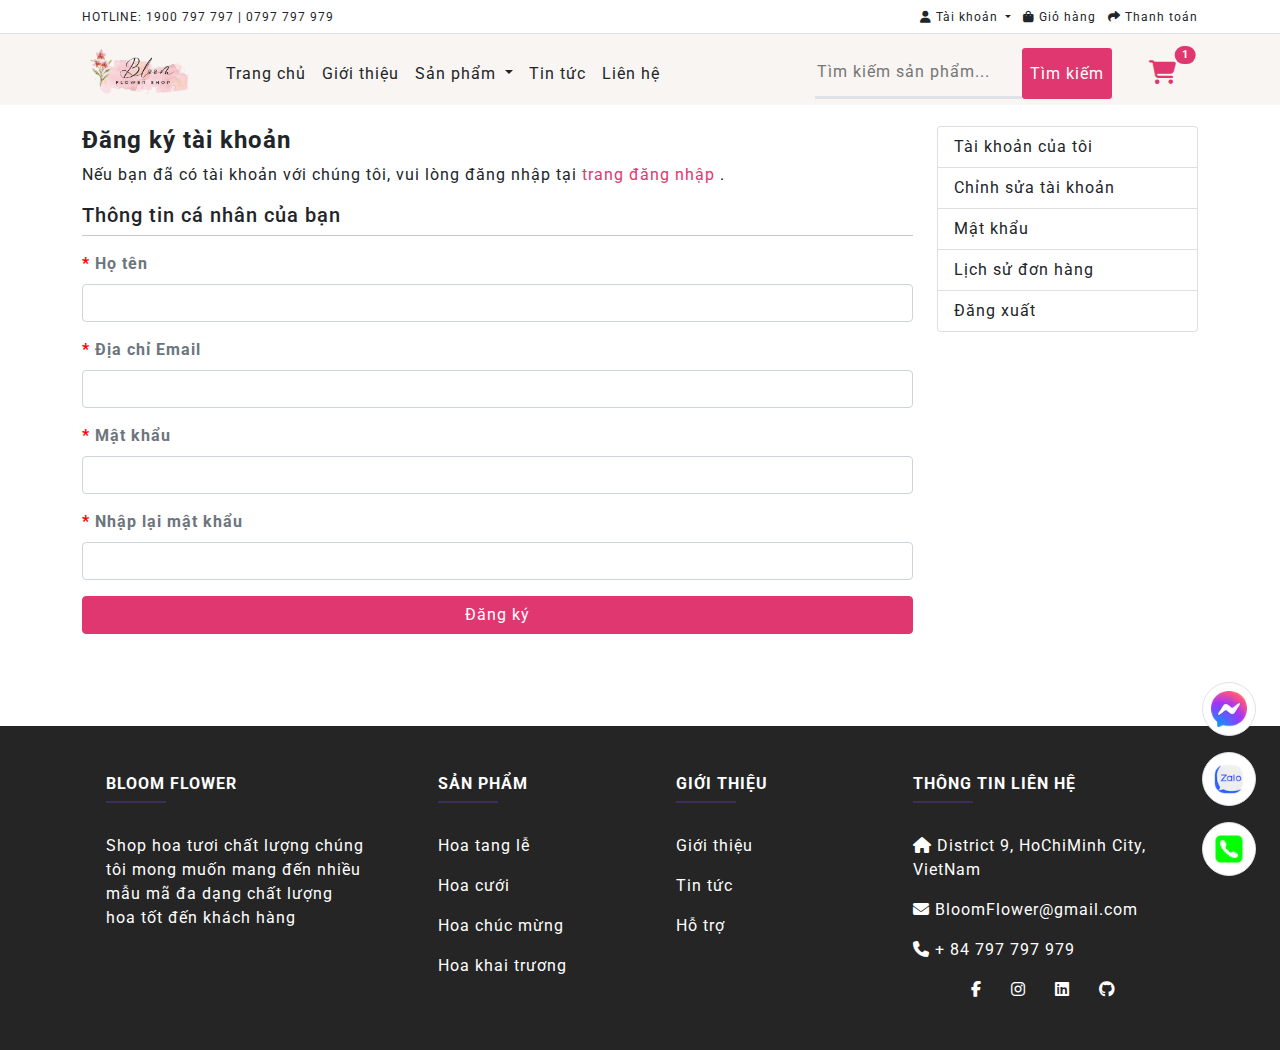
<file: register.html>
<!doctype html>
<html lang="en">

<head>
  <meta charset="utf-8">
  <meta name="viewport" content="width=device-width, initial-scale=1">
  <title>FLower Shop</title>
  <link rel="stylesheet" href="./assets/css/bootstrap.min.css">
  <link rel="stylesheet" href="./assets/css/main.css">
  <link rel="stylesheet" href="./assets/css/homepage.css">
  <link rel="preconnect" href="https://fonts.gstatic.com" crossorigin>
  <link href="https://fonts.googleapis.com/css2?family=Roboto:wght@100;300&display=swap" rel="stylesheet">
  <link rel="stylesheet" href="https://cdnjs.cloudflare.com/ajax/libs/font-awesome/6.4.0/css/all.min.css">
</head>

<body>
  <div id="header" class="bg-milk">
    <nav id="top" class="p-2">
      <div class="container">
        <div class="nav float-start">
          <ul class="list-inline">
            <li class="list-inline-item">HOTLINE: <a href="tel:1900633045">1900 797 797 </a> | <a
                href="tel:0865 160 360">0797 797 979</a></li>
          </ul>
        </div>
        <div class="nav float-end">
          <ul class="list-inline">
            <li class="list-inline-item">
              <div class="dropdown">
                <a href="#" class="dropdown-toggle" data-bs-toggle="dropdown">
                  <i class="fa-solid fa-user"></i>
                  <span class="d-none d-md-inline">Tài khoản</span>
                </a>
                <ul class="dropdown-menu">
                  <li><a class="dropdown-item" href="./register.html">Đăng ký</a></li>
                  <li><a class="dropdown-item" href="./login.html">Đăng nhập</a></li>
                </ul>
              </div>
            </li>
            <li class="list-inline-item">
              <a href="./cart.html" title="Giỏ hàng">
                <i class="fa-solid fa-bag-shopping"></i>
                <span class="d-none d-md-inline">Giỏ hàng</span>
              </a>
            </li>
            <li class="list-inline-item">
              <a href="./checkout.html" title="Thanh toán">
                <i class="fa-solid fa-share"></i>
                <span class="d-none d-md-inline">Thanh toán</span>
              </a>
            </li>
          </ul>
        </div>
      </div>
    </nav>
    <nav id="main-header" class="navbar d-block navbar-expand-lg bg-body-tertiary p-0">
      <div class="container">
        <a class="navbar-brand" href="./index.html">
          <img src="./assets/img/logo-bloom.png" alt="Logo" style="width: 120px">
        </a>
        <button class="navbar-toggler" type="button" data-bs-toggle="collapse" data-bs-target="#navbarMenu"
          aria-controls="navbarMenu" aria-expanded="false">
          <i class="fa-solid fa-bars"></i>
        </button>
        <div class="collapse navbar-collapse" id="navbarMenu">
          <ul class="navbar-nav me-auto mb-2 mb-lg-0">
            <li class="nav-item">
              <a class="nav-link" href="./index.html">Trang chủ</a>
            </li>
            <li class="nav-item">
              <a class="nav-link" href="#">Giới thiệu</a>
            </li>
            <li class="nav-item dropdown">
              <a class="nav-link dropdown-toggle" href="#" role="button" data-bs-toggle="dropdown"
                aria-expanded="false">
                Sản phẩm
              </a>
              <ul class="dropdown-menu bg-milk">
                <li><a class="dropdown-item" href="./category.html">Hoa sinh nhật</a></li>
                <li><a class="dropdown-item" href="./category.html">Hoa sang trọng</a></li>
                <li><a class="dropdown-item" href="./category.html">Hoa sáp</a></li>
              </ul>
            </li>
            <li class="nav-item">
              <a class="nav-link" href="#">Tin tức</a>
            </li>
            <li class="nav-item">
              <a class="nav-link" href="#">Liên hệ</a>
            </li>
          </ul>
          <form class="d-flex mb-3 mb-md-0">
            <input class="border border-3 border-top-0 border-start-0 border-end-0 bg-milk" type="search"
              placeholder="Tìm kiếm sản phẩm..." aria-label="Search" style=" outline: none;">
            <a class="bg-pink text-white rounded-1 p-2 d-flex align-items-center" href="./search.html">Tìm kiếm</a>
            <a class="d-md-none p-2 position-relative" href="./cart.html">
              <i class="fa-solid fa-cart-shopping fs-4 text-pink"></i>
              <span class="position-absolute top-0 start-100 translate-middle badge rounded-pill bg-danger">
                1
              </span>
            </a>
            <button type="button" class="btn shadow-none position-relative ms-3 bg-milk d-none d-md-block">
              <div class="dropdown">
                <a class="dropdown-header" href="#" role="button" data-bs-toggle="dropdown" aria-expanded="false">
                  <i class="fa-solid fa-cart-shopping fs-4 text-pink"></i>
                  <span class="position-absolute top-0 start-100 translate-middle badge rounded-pill bg-danger">
                    1
                  </span>
                </a>
                <ul class="dropdown-menu dropdown-menu-end table-cart-flower">
                  <table class="table" style="min-width: 500px;">
                    <tbody>
                      <tr>
                        <td class="text-center">
                          <a href="./detail.html">
                            <img class="img-thumbnail img-cart-flower"
                              src="./assets/img/mat-troi-cua-anh-271x271.jpg.png" alt="">
                          </a>
                        </td>
                        <td class="align-middle text-center">
                          <a href="./detail.html">
                            Mặt trời của anh
                          </a>
                        </td>
                        <td class="text-center align-middle">
                          x2
                        </td>
                        <td class="text-center align-middle">
                          1,080,000VND
                        </td>
                        <td class="text-start align-middle">
                          <button type="button" class="text-white bg-pink border-0 py-2 px-3 rounded-2 liveToastBtn">
                            <i class="fa-solid fa-xmark"></i>
                          </button>
                        </td>
                      </tr>
                      <tr>
                        <td class="text-center">
                          <a href="./detail.html">
                            <img class="img-thumbnail img-cart-flower"
                              src="./assets/img/mat-troi-cua-anh-271x271.jpg.png" alt="">
                          </a>
                        </td>
                        <td class="align-middle text-center">
                          <a href="./detail.html">
                            Mặt trời của anh
                          </a>
                        </td>
                        <td class="text-center align-middle">
                          x2
                        </td>
                        <td class="text-center align-middle">
                          1,080,000VND
                        </td>
                        <td class="text-start align-middle">
                          <button type="button" class="text-white bg-pink border-0 py-2 px-3 rounded-2 liveToastBtn">
                            <i class="fa-solid fa-xmark"></i>
                          </button>
                        </td>
                      </tr>
                      <tr>
                        <td class="fw-bold text-end" colspan="3">
                          Tổng cộng
                        </td>
                        <td class="text-center">
                          1,450,000VND
                        </td>
                        <td></td>
                      </tr>
                      <tr>
                        <td class="text-end" colspan="5">
                          <a href="./cart.html" title="Giỏ hàng" class="text-pink me-3">
                            <i class="fa-solid fa-bag-shopping"></i>
                            <span class="d-none d-md-inline">Giỏ hàng</span>
                          </a>
                          <a href="./checkout.html" title="Thanh toán" class="text-pink me-4">
                            <i class="fa-solid fa-share"></i>
                            <span class="d-none d-md-inline">Thanh toán</span>
                        </td>
                      </tr>
                    </tbody>
                  </table>
                </ul>
              </div>
            </button>
          </form>
        </div>
      </div>
    </nav>
  </div>

  <div id="content" style="min-height: 600px;">
    <div class="container">
        <div class="row mt-3">
            <div class="col-md-9">
                <h4 class="fw-bold">Đăng ký tài khoản</h4>
                <span>Nếu bạn đã có tài khoản với chúng tôi, vui lòng đăng nhập tại <a class="text-danger" href="./login.html">trang đăng nhập </a> .</span>
                <h5 class="mt-3">Thông tin cá nhân của bạn</h5>
                <hr class="mt-0 mb-3">
                <form>
                    <div class="mb-3">
                        <label for="exampleInputEmail1" class="form-label fw-bold text-secondary">Họ tên</label>
                        <input type="email" class="form-control" id="exampleInputEmail1" aria-describedby="emailHelp">
                      </div>
                    <div class="mb-3">
                      <label for="exampleInputEmail1" class="form-label fw-bold text-secondary">Địa chỉ Email</label>
                      <input type="email" class="form-control" id="exampleInputEmail1" aria-describedby="emailHelp">
                    </div>
                    <div class="mb-3">
                      <label for="exampleInputPassword1" class="form-label fw-bold text-secondary">Mật khẩu</label>
                      <input type="password" class="form-control" id="exampleInputPassword1">
                    </div>
                    <div class="mb-3">
                      <label for="exampleInputPassword1" class="form-label fw-bold text-secondary">Nhập lại mật khẩu</label>
                      <input type="password" class="form-control" id="exampleInputPassword1">
                    </div>
                    <button type="submit" class="btn btn-danger text-white w-100 mb-3">Đăng ký</button>
                  </form>
            </div>

            <div class="col-md-3 d-none d-md-block">
                <div class="list-group mb-3">
                    <a href="./account.html"
                        class="list-group-item">Tài khoản của tôi</a>
                    <a href="./edit-customer.html"
                        class="list-group-item">Chỉnh sửa tài khoản</a> 
                    <a href="./changepassword.html"
                        class="list-group-item">Mật khẩu</a>
                    <a href="./"
                        class="list-group-item">Lịch sử đơn hàng</a>
                    <a href="" class="list-group-item">Đăng xuất</a>
                </div>
            </div>
        </div>
    </div>
</div>

  <div id="footer">
    <footer class="text-center text-lg-start text-white" style="background-color: #252525">
      <section class="pt-5">
        <div class="container text-center text-md-start">
          <div class="row ">
            <div class="col-md-3 col-lg-4 col-xl-3 mx-auto mb-4">
              <h6 class="text-uppercase fw-bold">Bloom Flower</h6>
              <hr class="mb-4 mt-0 d-inline-block mx-auto"
                style="width: 60px; background-color: #7c4dff; height: 2px" />
              <p>
                Shop hoa tươi chất lượng chúng tôi mong muốn mang đến nhiều mẫu mã đa dạng chất lượng hoa tốt đến khách
                hàng
              </p>
            </div>
            <div class="col-md-2 col-lg-2 col-xl-2 mx-auto mb-4">
              <h6 class="text-uppercase fw-bold">Sản phẩm</h6>
              <hr class="mb-4 mt-0 d-inline-block mx-auto"
                style="width: 60px; background-color: #7c4dff; height: 2px" />
              <p>
                <a href="#!" class="text-white">Hoa tang lễ</a>
              </p>
              <p>
                <a href="#!" class="text-white">Hoa cưới</a>
              </p>
              <p>
                <a href="#!" class="text-white">Hoa chúc mừng</a>
              </p>
              <p>
                <a href="#!" class="text-white">Hoa khai trương</a>
              </p>
            </div>
            <div class="col-md-3 col-lg-2 col-xl-2 mx-auto mb-4">
              <h6 class="text-uppercase fw-bold">Giới thiệu</h6>
              <hr class="mb-4 mt-0 d-inline-block mx-auto"
                style="width: 60px; background-color: #7c4dff; height: 2px" />
              <p>
                <a href="#!" class="text-white">Giới thiệu</a>
              </p>
              <p>
                <a href="#!" class="text-white">Tin tức</a>
              </p>
              <p>
                <a href="#!" class="text-white">Hỗ trợ</a>
              </p>
            </div>
            <div class="col-md-4 col-lg-3 col-xl-3 mx-auto mb-md-0 mb-4">
              <h6 class="text-uppercase fw-bold">Thông tin liên hệ</h6>
              <hr class="mb-4 mt-0 d-inline-block mx-auto"
                style="width: 60px; background-color: #7c4dff; height: 2px" />
              <p><i class="fas fa-home mr-3"></i> District 9, HoChiMinh City, VietNam</p>
              <p><i class="fas fa-envelope mr-3"></i> BloomFlower@gmail.com</p>
              <p><i class="fas fa-phone mr-3"></i> + 84 797 797 979</p>
              <section class="text-center mb-5">
                <a href="https://facebook.com/leex.dev" class="text-white me-4">
                  <i class="fab fa-facebook-f"></i>
                </a>
                <a href="https://www.instagram.com/leex.dev" class="text-white me-4">
                  <i class="fab fa-instagram"></i>
                </a>
                <a href="https://www.linkedin.com/in/lee-nguyen-092194259/" class="text-white me-4">
                  <i class="fab fa-linkedin"></i>
                </a>
                <a href="https://github.com/leexdev" class="text-white ">
                  <i class="fab fa-github"></i>
                </a>
              </section>
            </div>
          </div>
        </div>
      </section>
    </footer>
  </div>

  <div class="position-fixed bottom-0 end-0 m-2 m-md-4" style="z-index: 1;">
    <div id="contact-info">
        <div>
          <a href="https://m.me/leex.dev">
            <div class="p-2 bg-body contact-info-item border rounded-circle ">
              <img src="./assets/img/ms.png" alt="">
            </div>
          </a>
        </div>
        <div class="my-3">
          <a href="https://zalo.me/0337378867">
            <div class="p-2 bg-body contact-info-item border rounded-circle ">
              <img src="./assets/img/zalo.png" alt="">
            </div>
          </a>
        </div>
        <div>
          <a href="tel:0337378867">
            <div class="p-2 bg-body contact-info-item border rounded-circle ">
              <img src="./assets/img/phone.png" alt="">
            </div>
          </a>
        </div>
    </div>
  </div>

  <div class="toast-container position-fixed top-0 end-0 p-3" style="margin-top: 90px; z-index: 1">
    <div class="toast liveToast align-items-center">
      <div class="d-flex bg-success">
        <div class="toast-body">
          Xóa khỏi giỏ hàng thành công
        </div>
        <button type="button" class="btn-close me-2 m-auto shadow-none" data-bs-dismiss="toast" aria-label="Close"></button>
      </div>
    </div>
  </div>

  <script src="./assets/js/bootstrap.bundle.min.js"></script>
  <script src="./assets/js/main.js"></script>
</body>

</html>
</file>
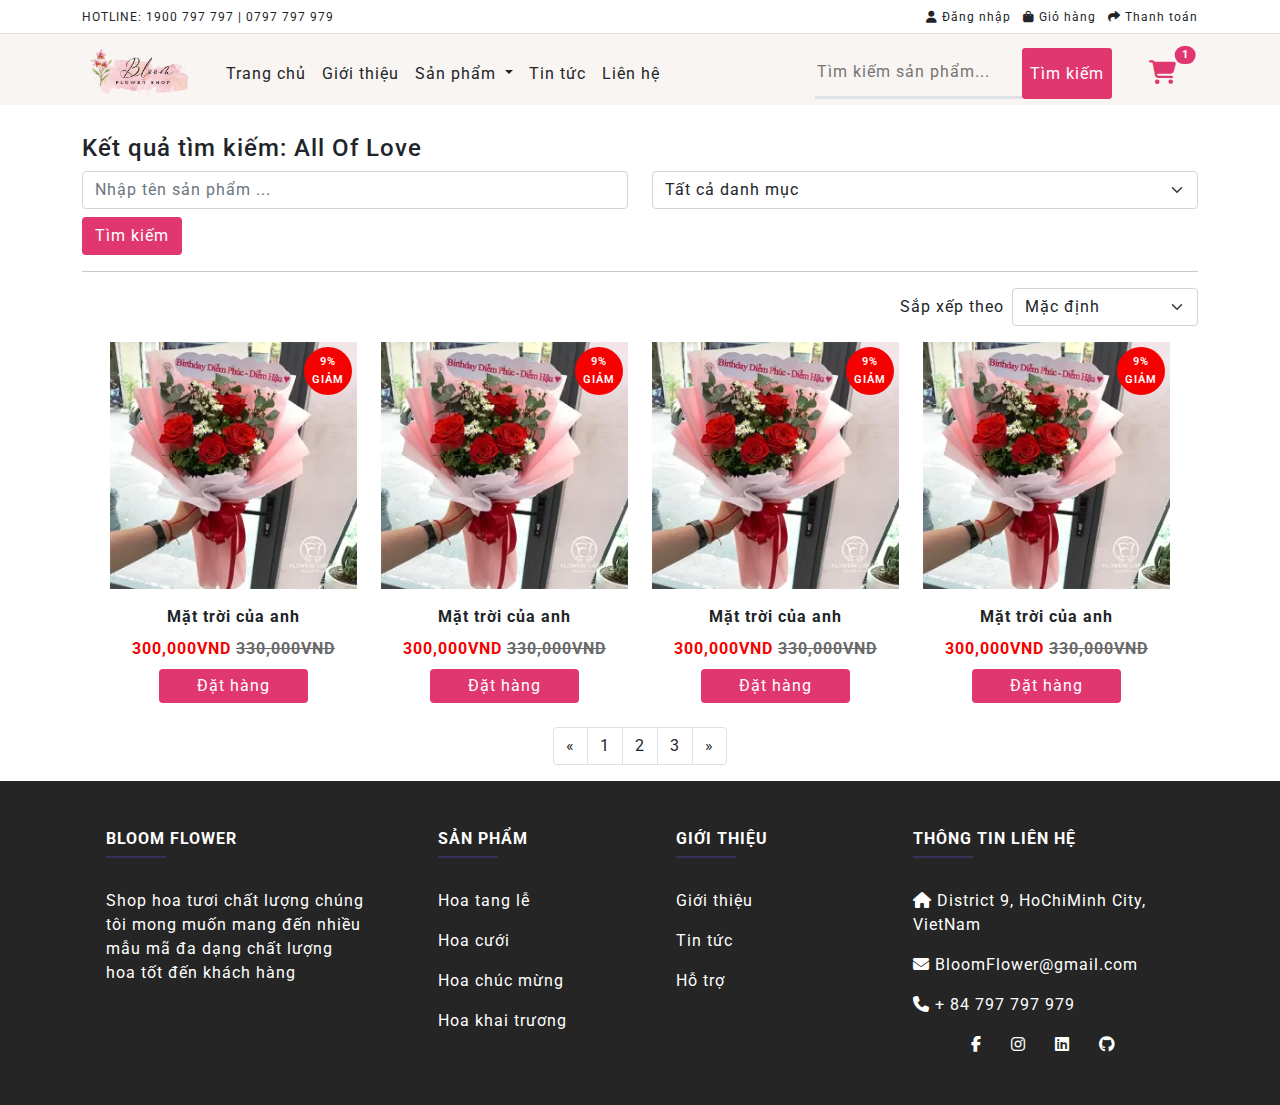
<file: search.html>
<!doctype html>
<html lang="en">

<head>
  <meta charset="utf-8">
  <meta name="viewport" content="width=device-width, initial-scale=1">
  <title>FLower Shop</title>
  <link rel="stylesheet" href="./assets/css/bootstrap.min.css">
  <link rel="stylesheet" href="./assets/css/main.css">
  <link rel="stylesheet" href="./assets/css/homepage.css">
  <link rel="preconnect" href="https://fonts.gstatic.com" crossorigin>
  <link href="https://fonts.googleapis.com/css2?family=Roboto:wght@100;300&display=swap" rel="stylesheet">
  <link rel="stylesheet" href="https://cdnjs.cloudflare.com/ajax/libs/font-awesome/6.4.0/css/all.min.css">
  <link rel="stylesheet" href="https://cdnjs.cloudflare.com/ajax/libs/font-awesome/6.4.0/css/all.min.css">
</head>

<body>
  <div id="header" class="bg-milk">
    <nav id="top" class="p-2">
      <div class="container">
        <div class="nav float-start">
          <ul class="list-inline">
            <li class="list-inline-item">HOTLINE: <a href="tel:1900633045">1900 797 797 </a> | <a
                href="tel:0865 160 360">0797 797 979</a></li>
          </ul>
        </div>
        <div class="nav float-end">
          <ul class="list-inline">
            <li class="list-inline-item">
              <a href="./cart.html" id="test-js" title="Giỏ hàng" data-bs-toggle="modal" data-bs-target="#LoginModal">
                <i class="fa-solid fa-user"></i>
                <span class="d-none d-md-inline">Đăng nhập</span>
              </a>
            </li>
            <li class="list-inline-item">
              <a href="./cart.html" title="Giỏ hàng">
                <i class="fa-solid fa-bag-shopping"></i>
                <span class="d-none d-md-inline">Giỏ hàng</span>
              </a>
            </li>
            <li class="list-inline-item">
              <a href="./checkout.html" title="Thanh toán">
                <i class="fa-solid fa-share"></i>
                <span class="d-none d-md-inline">Thanh toán</span>
              </a>
            </li>
          </ul>
        </div>
      </div>
    </nav>
    <nav id="main-header" class="navbar d-block navbar-expand-lg bg-body-tertiary p-0">
      <div class="container">
        <a class="navbar-brand" href="./index.html">
          <img src="./assets/img/logo-bloom.png" alt="Logo" style="width: 120px">
        </a>
        <button class="navbar-toggler" type="button" data-bs-toggle="collapse" data-bs-target="#navbarMenu"
          aria-controls="navbarMenu" aria-expanded="false">
          <i class="fa-solid fa-bars"></i>
        </button>
        <div class="collapse navbar-collapse" id="navbarMenu">
          <ul class="navbar-nav me-auto mb-2 mb-lg-0">
            <li class="nav-item">
              <a class="nav-link" href="./index.html">Trang chủ</a>
            </li>
            <li class="nav-item">
              <a class="nav-link" href="#">Giới thiệu</a>
            </li>
            <li class="nav-item dropdown">
              <a class="nav-link dropdown-toggle" href="#" role="button" data-bs-toggle="dropdown"
                aria-expanded="false">
                Sản phẩm
              </a>
              <ul class="dropdown-menu bg-milk">
                <li><a class="dropdown-item" href="./category.html">Hoa sinh nhật</a></li>
                <li><a class="dropdown-item" href="./category.html">Hoa sang trọng</a></li>
                <li><a class="dropdown-item" href="./category.html">Hoa sáp</a></li>
              </ul>
            </li>
            <li class="nav-item">
              <a class="nav-link" href="#">Tin tức</a>
            </li>
            <li class="nav-item">
              <a class="nav-link" href="#">Liên hệ</a>
            </li>
          </ul>
          <form class="d-flex mb-3 mb-md-0">
            <input class="border border-3 border-top-0 border-start-0 border-end-0 bg-milk" type="search"
              placeholder="Tìm kiếm sản phẩm..." aria-label="Search" style=" outline: none;">
            <a class="bg-pink text-white rounded-1 p-2 d-flex align-items-center" href="./search.html">Tìm kiếm</a>
            <a class="d-md-none p-2 position-relative" href="./cart.html">
              <i class="fa-solid fa-cart-shopping fs-4 text-pink"></i>
              <span class="position-absolute top-0 start-100 translate-middle badge rounded-pill bg-danger">
                1
              </span>
            </a>
            <button type="button" class="btn shadow-none position-relative ms-3 bg-milk d-none d-md-block">
              <div class="dropdown">
                <a class="dropdown-header" href="#" role="button" data-bs-toggle="dropdown" aria-expanded="false">
                  <i class="fa-solid fa-cart-shopping fs-4 text-pink"></i>
                  <span class="position-absolute top-0 start-100 translate-middle badge rounded-pill bg-danger">
                    1
                  </span>
                </a>
                <ul class="dropdown-menu dropdown-menu-end py-3 table-cart-flower" style="background-color: #eee;">
                  <table class="table" style="min-width: 500px;">
                    <tbody>
                      <tr>
                        <td class="text-center">
                          <a href="./detail.html">
                            <img class="img-thumbnail img-cart-flower"
                              src="./assets/img/mat-troi-cua-anh-271x271.jpg.png" alt="">
                          </a>
                        </td>
                        <td class="align-middle text-center">
                          <a href="./detail.html">
                            Mặt trời của anh
                          </a>
                        </td>
                        <td class="text-center align-middle">
                          x2
                        </td>
                        <td class="text-center align-middle">
                          1,080,000VND
                        </td>
                        <td class="text-start align-middle">
                          <button class="text-white bg-pink border-0 py-2 px-3 rounded-2">
                            <i class="fa-solid fa-xmark"></i>
                          </button>
                        </td>
                      </tr>
                      <tr>
                        <td class="text-center">
                          <a href="./detail.html">
                            <img class="img-thumbnail img-cart-flower"
                              src="./assets/img/mat-troi-cua-anh-271x271.jpg.png" alt="">
                          </a>
                        </td>
                        <td class="align-middle text-center">
                          <a href="./detail.html">
                            Mặt trời của anh
                          </a>
                        </td>
                        <td class="text-center align-middle">
                          x2
                        </td>
                        <td class="text-center align-middle">
                          1,080,000VND
                        </td>
                        <td class="text-start align-middle">
                          <button class="text-white bg-pink border-0 py-2 px-3 rounded-2">
                            <i class="fa-solid fa-xmark"></i>
                          </button>
                        </td>
                      </tr>
                      <tr>
                        <td class="fw-bold text-end" colspan="3">
                          Tổng cộng
                        </td>
                        <td class="text-center">
                          1,450,000VND
                        </td>
                        <td></td>
                      </tr>
                      <tr>
                        <td class="text-end" colspan="5">
                          <a href="./cart.html" title="Giỏ hàng" class="text-pink me-3">
                            <i class="fa-solid fa-bag-shopping"></i>
                            <span class="d-none d-md-inline">Giỏ hàng</span>
                          </a>
                          <a href="./checkout.html" title="Thanh toán" class="text-pink me-4">
                            <i class="fa-solid fa-share"></i>
                            <span class="d-none d-md-inline">Thanh toán</span>
                        </td>
                      </tr>
                    </tbody>
                  </table>
                </ul>
              </div>
            </button>
          </form>
        </div>
      </div>
    </nav>
  </div>

  <div id="content">
    <div class="container mt-4">
      <h4>Kết quả tìm kiếm: All Of Love</h4>
      <div class="row">
        <div class="col-12 col-md-6">
          <input type="text" class="form-control" id="search-flower-name" placeholder="Nhập tên sản phẩm ...">
        </div>
        <div class="col-12 col-md-6 mt-2 mt-md-0">
          <div class="form-group">
            <select class="form-select">
              <option selected value="0">Tất cả danh mục</option>
              <option value="1">Hoa sinh nhật</option>
              <option value="2">Hoa sang trọng</option>
              <option value="3">Hoa sáp</option>
            </select>
          </div>
        </div>
      </div>
      <button type="submit" class="btn bg-pink text-white mt-2">
        Tìm kiếm
      </button>
      <hr>
      <div class="d-flex justify-content-end align-items-center mt-3">
        <span class="me-2">Sắp xếp theo</span>
        <div class="filter-flower">
          <select class="form-select" aria-label="Default select example">
            <option selected>Mặc định</option>
            <option value="1">Tên (A - Z)</option>
            <option value="2">Tên (Z - A)</option>
            <option value="3">Giá (Thấp > Cao)</option>
            <option value="4">Giá (Cao > Thấp)</option>
          </select>
        </div>
      </div>
      <div class="product-list mt-3">
        <div id="discount-flower">
          <div class="list-product row justify-content-center">
            <div class="item-product col-md-3 col-6 mb-4">
              <div class="image position-relative mb-3">
                <a href="./detail.html">
                  <img class="img-fluid" src="./assets/img/mat-troi-cua-anh-271x271.jpg.png" alt="">
                  <span class="percent-off-rounded">9%<br>GIẢM</span>
                </a>
              </div>
              <div class="content">
                <div class="description">
                  <div class="fw-bold text-center">
                    <a href="./detail.html">Mặt trời của anh</a>
                  </div>
                  <div class="price text-center fw-bold p-2">
                    <span class="price-new">300,000VND</span>
                    <span class="price-old">330,000VND</span>
                  </div>
                  <div class="d-flex justify-content-center">
                    <div class="btn bg-pink d-block p-1 w-60">
                      <a class="text-white rounded" href="./detail.html">Đặt hàng</a>
                    </div>
                  </div>
                </div>
              </div>
            </div>

            <div class="item-product col-md-3 col-6 mb-4">
              <div class="image position-relative mb-3">
                <a href="#">
                  <img class="img-fluid" src="./assets/img/mat-troi-cua-anh-271x271.jpg.png" alt="">
                  <span class="percent-off-rounded">9%<br>GIẢM</span>
                </a>
              </div>
              <div class="content">
                <div class="description">
                  <div class="fw-bold text-center">
                    <a href="#">Mặt trời của anh</a>
                  </div>
                  <div class="price text-center fw-bold p-2">
                    <span class="price-new">300,000VND</span>
                    <span class="price-old">330,000VND</span>
                  </div>
                  <div class="d-flex justify-content-center">
                    <div class="btn bg-pink d-block p-1 w-60">
                      <a class="text-white rounded" href="#">Đặt hàng</a>
                    </div>
                  </div>
                </div>
              </div>
            </div>

            <div class="item-product col-md-3 col-6 mb-4">
              <div class="image position-relative mb-3">
                <a href="#">
                  <img class="img-fluid" src="./assets/img/mat-troi-cua-anh-271x271.jpg.png" alt="">
                  <span class="percent-off-rounded">9%<br>GIẢM</span>
                </a>
              </div>
              <div class="content">
                <div class="description">
                  <div class="fw-bold text-center">
                    <a href="#">Mặt trời của anh</a>
                  </div>
                  <div class="price text-center fw-bold p-2">
                    <span class="price-new">300,000VND</span>
                    <span class="price-old">330,000VND</span>
                  </div>
                  <div class="d-flex justify-content-center">
                    <div class="btn bg-pink d-block p-1 w-60">
                      <a class=" text-white rounded" href="#">Đặt hàng</a>
                    </div>
                  </div>
                </div>
              </div>
            </div>

            <div class="item-product col-md-3 col-6 mb-4">
              <div class="image position-relative mb-3">
                <a href="#">
                  <img class="img-fluid" src="./assets/img/mat-troi-cua-anh-271x271.jpg.png" alt="">
                  <span class="percent-off-rounded">9%<br>GIẢM</span>
                </a>
              </div>
              <div class="content">
                <div class="description">
                  <div class="fw-bold text-center">
                    <a href="#">Mặt trời của anh</a>
                  </div>
                  <div class="price text-center fw-bold p-2">
                    <span class="price-new">300,000VND</span>
                    <span class="price-old">330,000VND</span>
                  </div>
                  <div class="d-flex justify-content-center">
                    <div class="btn bg-pink d-block p-1 w-60">
                      <a class=" text-white rounded" href="#">Đặt hàng</a>
                    </div>
                  </div>
                </div>
              </div>
            </div>
          </div>
        </div>
      </div>
    </div>
    <nav class="d-flex justify-content-center">
      <ul class="pagination">
        <li class="page-item">
          <a class="page-link" href="#" aria-label="Previous">
            <span aria-hidden="true">&laquo;</span>
          </a>
        </li>
        <li class="page-item"><a class="page-link" href="#">1</a></li>
        <li class="page-item"><a class="page-link" href="#">2</a></li>
        <li class="page-item"><a class="page-link" href="#">3</a></li>
        <li class="page-item">
          <a class="page-link" href="#" aria-label="Next">
            <span aria-hidden="true">&raquo;</span>
          </a>
        </li>
      </ul>
    </nav>
  </div>


  <div id="footer">
    <footer class="text-center text-lg-start text-white" style="background-color: #252525">
      <section class="pt-5">
        <div class="container text-center text-md-start">
          <div class="row ">
            <div class="col-md-3 col-lg-4 col-xl-3 mx-auto mb-4">
              <h6 class="text-uppercase fw-bold">Bloom Flower</h6>
              <hr class="mb-4 mt-0 d-inline-block mx-auto"
                style="width: 60px; background-color: #7c4dff; height: 2px" />
              <p>
                Shop hoa tươi chất lượng chúng tôi mong muốn mang đến nhiều mẫu mã đa dạng chất lượng
                hoa
                tốt đến khách
                hàng
              </p>
            </div>
            <div class="col-md-2 col-lg-2 col-xl-2 mx-auto mb-4">
              <h6 class="text-uppercase fw-bold">Sản phẩm</h6>
              <hr class="mb-4 mt-0 d-inline-block mx-auto"
                style="width: 60px; background-color: #7c4dff; height: 2px" />
              <p>
                <a href="#!" class="text-white">Hoa tang lễ</a>
              </p>
              <p>
                <a href="#!" class="text-white">Hoa cưới</a>
              </p>
              <p>
                <a href="#!" class="text-white">Hoa chúc mừng</a>
              </p>
              <p>
                <a href="#!" class="text-white">Hoa khai trương</a>
              </p>
            </div>
            <div class="col-md-3 col-lg-2 col-xl-2 mx-auto mb-4">
              <h6 class="text-uppercase fw-bold">Giới thiệu</h6>
              <hr class="mb-4 mt-0 d-inline-block mx-auto"
                style="width: 60px; background-color: #7c4dff; height: 2px" />
              <p>
                <a href="#!" class="text-white">Giới thiệu</a>
              </p>
              <p>
                <a href="#!" class="text-white">Tin tức</a>
              </p>
              <p>
                <a href="#!" class="text-white">Hỗ trợ</a>
              </p>
            </div>
            <div class="col-md-4 col-lg-3 col-xl-3 mx-auto mb-md-0 mb-4">
              <h6 class="text-uppercase fw-bold">Thông tin liên hệ</h6>
              <hr class="mb-4 mt-0 d-inline-block mx-auto"
                style="width: 60px; background-color: #7c4dff; height: 2px" />
              <p><i class="fas fa-home mr-3"></i> District 9, HoChiMinh City, VietNam</p>
              <p><i class="fas fa-envelope mr-3"></i> BloomFlower@gmail.com</p>
              <p><i class="fas fa-phone mr-3"></i> + 84 797 797 979</p>
              <section class="text-center mb-5">
                <a href="https://facebook.com/leex.dev" class="text-white me-4">
                  <i class="fab fa-facebook-f"></i>
                </a>
                <a href="https://www.instagram.com/leex.dev" class="text-white me-4">
                  <i class="fab fa-instagram"></i>
                </a>
                <a href="https://www.linkedin.com/in/lee-nguyen-092194259/" class="text-white me-4">
                  <i class="fab fa-linkedin"></i>
                </a>
                <a href="https://github.com/leexdev" class="text-white ">
                  <i class="fab fa-github"></i>
                </a>
              </section>
            </div>
          </div>
        </div>
      </section>
    </footer>
  </div>
  <!-- handle login start -->
  <div class="modal fade" id="LoginModal" tabindex="-1" aria-labelledby="LoginModalLabel" aria-hidden="true"
    style="margin-top: 100px">
    <div class="modal-dialog">
      <div class="modal-content">
        <div class="modal-header">
          <h1 class="modal-title fs-5 fw-bold mt-3" id="LoginModalLabel" style="margin-left: 180px;">Đăng nhập</h1>
          <button type="button" class="btn-close" data-bs-dismiss="modal" aria-label="Close"></button>
        </div>
        <div class="modal-body">
          <form>
            <div class="mb-3">
              <label for="exampleInputEmail1" class="form-label fw-bold text-secondary">Địa chỉ Email</label>
              <input type="email" class="form-control" id="exampleInputEmail1" aria-describedby="emailHelp">
            </div>
            <div class="mb-3">
              <label for="exampleInputPassword1" class="form-label fw-bold text-secondary">Mật khẩu</label>
              <input type="password" class="form-control" id="exampleInputPassword1">
            </div>
            <div class="mb-3 form-check p-0">
              <a href="#" class="form-check-label text-decoration-none text-pink fs-7 fw-bold" for="exampleCheck1">Quên
                mật khẩu?</a>
            </div>
            <button type="submit" class="btn text-white w-100 py-3 bg-pink">Đăng nhập</button>
            <div class="mt-3 text-center fs-6 d-flex justify-content-center align-items-center">Bạn chưa là thành viên?
              <button type="button" class="fs-6 text-decoration-underline fw-bold text-pink p-1 border-0 bg-body"
                data-bs-toggle="modal" data-bs-target="#RegisterModal">
                Đăng ký ngay
              </button>
            </div>
            <div class="row my-3">
              <div class="col-6">
                <button type="button"
                  class="btn btn-outline-success text-body fs-7 fw-bold d-flex justify-content-center align-items-center w-100"><i
                    class="fa-brands fa-facebook text-primary me-2 fs-5"></i>Facebook</button>
              </div>
              <div class="col-6">
                <button type="button"
                  class="btn btn-outline-success text-body fs-7 fw-bold d-flex justify-content-center align-items-center w-100"><i
                    class="fa-brands fa-google text-danger me-2 fs-5"></i>Google</button>
              </div>
            </div>
          </form>
        </div>
      </div>
    </div>
  </div>
  <!-- handle login end -->

  <!-- handle register start -->
  <div class="modal fade" id="RegisterModal" tabindex="-1" aria-labelledby="RegisterModalLabel" aria-hidden="true"
    style="margin-top: 100px">
    <div class="modal-dialog">
      <div class="modal-content">
        <div class="modal-header">
          <h1 class="modal-title fs-5 fw-bold mt-3" id="RegisterModalLabel" style="margin-left: 180px;">Đăng ký</h1>
          <button type="button" class="btn-close" data-bs-dismiss="modal" aria-label="Close"></button>
        </div>
        <div class="modal-body">
          <form>
            <div class="mb-3">
              <label for="exampleInputEmail1" class="form-label fw-bold text-secondary">Địa chỉ Email</label>
              <input type="email" class="form-control" id="exampleInputEmail1" aria-describedby="emailHelp">
            </div>
            <div class="mb-3">
              <label for="exampleInputPassword1" class="form-label fw-bold text-secondary">Mật khẩu</label>
              <input type="password" class="form-control" id="exampleInputPassword1">
            </div>
            <div class="mb-3">
              <label for="exampleInputPassword1" class="form-label fw-bold text-secondary">Nhập lại mật khẩu</label>
              <input type="password" class="form-control" id="exampleInputPassword1">
            </div>
            <button type="submit" class="btn text-white w-100 py-3 bg-pink">Đăng ký</button>
            <div class="mt-3 text-center fs-6 d-flex justify-content-center align-items-center">Bạn đã có tài khoản?
              <button type="button" class="fs-6 text-decoration-underline fw-bold text-pink p-1 border-0 bg-body"
                data-bs-toggle="modal" data-bs-target="#LoginModal">
                Đăng nhập
              </button>
            </div>
          </form>
        </div>
      </div>
    </div>
  </div>
  <!-- handle register end -->
  <script src="./assets/js/bootstrap.bundle.min.js"></script>
  <script src="./assets/js/main.js"></script>
</body>

</html>
</file>
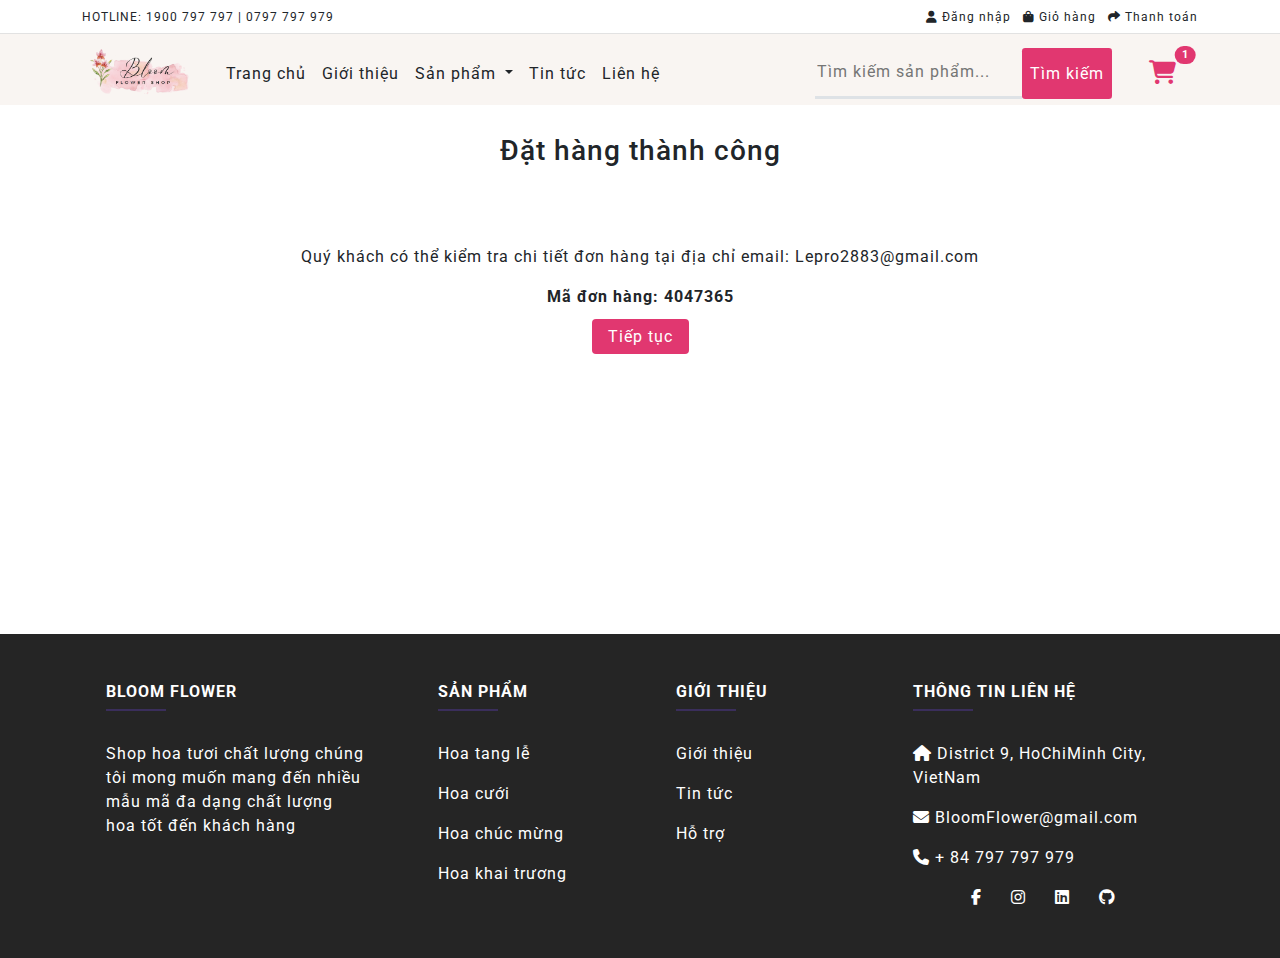
<file: success.html>
<!doctype html>
<html lang="en">

<head>
  <meta charset="utf-8">
  <meta name="viewport" content="width=device-width, initial-scale=1">
  <title>FLower Shop</title>
  <link rel="stylesheet" href="./assets/css/bootstrap.min.css">
  <link rel="stylesheet" href="./assets/css/main.css">
  <link rel="stylesheet" href="./assets/css/homepage.css">
  <link rel="preconnect" href="https://fonts.gstatic.com" crossorigin>
  <link href="https://fonts.googleapis.com/css2?family=Roboto:wght@100;300&display=swap" rel="stylesheet">
  <link rel="stylesheet" href="https://cdnjs.cloudflare.com/ajax/libs/font-awesome/6.4.0/css/all.min.css">
</head>

<body>
    <div id="header" class="bg-milk">
      <nav id="top" class="p-2">
        <div class="container">
          <div class="nav float-start">
            <ul class="list-inline">
              <li class="list-inline-item">HOTLINE: <a href="tel:1900633045">1900 797 797 </a> | <a
                  href="tel:0865 160 360">0797 797 979</a></li>
            </ul>
          </div>
          <div class="nav float-end">
            <ul class="list-inline">
              <li class="list-inline-item">
                <a href="./cart.html" id="test-js" title="Giỏ hàng" data-bs-toggle="modal" data-bs-target="#LoginModal">
                  <i class="fa-solid fa-user"></i>
                  <span class="d-none d-md-inline">Đăng nhập</span>
                </a>
              </li>
              <li class="list-inline-item">
                <a href="./cart.html" title="Giỏ hàng">
                  <i class="fa-solid fa-bag-shopping"></i>
                  <span class="d-none d-md-inline">Giỏ hàng</span>
                </a>
              </li>
              <li class="list-inline-item">
                <a href="./checkout.html" title="Thanh toán">
                  <i class="fa-solid fa-share"></i>
                  <span class="d-none d-md-inline">Thanh toán</span>
                </a>
              </li>
            </ul>
          </div>
        </div>
      </nav>
      <nav id="main-header" class="navbar d-block navbar-expand-lg bg-body-tertiary p-0">
        <div class="container">
          <a class="navbar-brand" href="./index.html">
            <img src="./assets/img/logo-bloom.png" alt="Logo" style="width: 120px">
          </a>
          <button class="navbar-toggler" type="button" data-bs-toggle="collapse" data-bs-target="#navbarMenu"
            aria-controls="navbarMenu" aria-expanded="false">
            <i class="fa-solid fa-bars"></i>
          </button>
          <div class="collapse navbar-collapse" id="navbarMenu">
            <ul class="navbar-nav me-auto mb-2 mb-lg-0">
              <li class="nav-item">
                <a class="nav-link" href="./index.html">Trang chủ</a>
              </li>
              <li class="nav-item">
                <a class="nav-link" href="#">Giới thiệu</a>
              </li>
              <li class="nav-item dropdown">
                <a class="nav-link dropdown-toggle" href="#" role="button" data-bs-toggle="dropdown"
                  aria-expanded="false">
                  Sản phẩm
                </a>
                <ul class="dropdown-menu bg-milk">
                  <li><a class="dropdown-item" href="./category.html">Hoa sinh nhật</a></li>
                  <li><a class="dropdown-item" href="./category.html">Hoa sang trọng</a></li>
                  <li><a class="dropdown-item" href="./category.html">Hoa sáp</a></li>
                </ul>
              </li>
              <li class="nav-item">
                <a class="nav-link" href="#">Tin tức</a>
              </li>
              <li class="nav-item">
                <a class="nav-link" href="#">Liên hệ</a>
              </li>
            </ul>
            <form class="d-flex mb-3 mb-md-0">
              <input class="border border-3 border-top-0 border-start-0 border-end-0 bg-milk" type="search"
                placeholder="Tìm kiếm sản phẩm..." aria-label="Search" style=" outline: none;">
              <a class="bg-pink text-white rounded-1 p-2 d-flex align-items-center" href="./search.html">Tìm kiếm</a>
              <a class="d-md-none p-2 position-relative" href="./cart.html">
                <i class="fa-solid fa-cart-shopping fs-4 text-pink"></i>
                <span class="position-absolute top-0 start-100 translate-middle badge rounded-pill bg-danger">
                  1
                </span>
              </a>
              <button type="button" class="btn shadow-none position-relative ms-3 bg-milk d-none d-md-block">
                <div class="dropdown">
                  <a class="dropdown-header" href="#" role="button" data-bs-toggle="dropdown" aria-expanded="false">
                    <i class="fa-solid fa-cart-shopping fs-4 text-pink"></i>
                    <span class="position-absolute top-0 start-100 translate-middle badge rounded-pill bg-danger">
                      1
                    </span>
                  </a>
                  <ul class="dropdown-menu dropdown-menu-end py-3 table-cart-flower" style="background-color: #eee;">
                    <table class="table" style="min-width: 500px;">
                      <tbody>
                        <tr>
                          <td class="text-center">
                            <a href="./detail.html">
                              <img class="img-thumbnail img-cart-flower"
                                src="./assets/img/mat-troi-cua-anh-271x271.jpg.png" alt="">
                            </a>
                          </td>
                          <td class="align-middle text-center">
                            <a href="./detail.html">
                              Mặt trời của anh
                            </a>
                          </td>
                          <td class="text-center align-middle">
                            x2
                          </td>
                          <td class="text-center align-middle">
                            1,080,000VND
                          </td>
                          <td class="text-start align-middle">
                            <button class="text-white bg-pink border-0 py-2 px-3 rounded-2">
                              <i class="fa-solid fa-xmark"></i>
                            </button>
                          </td>
                        </tr>
                        <tr>
                          <td class="text-center">
                            <a href="./detail.html">
                              <img class="img-thumbnail img-cart-flower"
                                src="./assets/img/mat-troi-cua-anh-271x271.jpg.png" alt="">
                            </a>
                          </td>
                          <td class="align-middle text-center">
                            <a href="./detail.html">
                              Mặt trời của anh
                            </a>
                          </td>
                          <td class="text-center align-middle">
                            x2
                          </td>
                          <td class="text-center align-middle">
                            1,080,000VND
                          </td>
                          <td class="text-start align-middle">
                            <button class="text-white bg-pink border-0 py-2 px-3 rounded-2">
                              <i class="fa-solid fa-xmark"></i>
                            </button>
                          </td>
                        </tr>
                        <tr>
                          <td class="fw-bold text-end" colspan="3">
                            Tổng cộng
                          </td>
                          <td class="text-center">
                            1,450,000VND
                          </td>
                          <td></td>
                        </tr>
                        <tr>
                          <td class="text-end" colspan="5">
                            <a href="./cart.html" title="Giỏ hàng" class="text-pink me-3">
                              <i class="fa-solid fa-bag-shopping"></i>
                              <span class="d-none d-md-inline">Giỏ hàng</span>
                            </a>
                            <a href="./checkout.html" title="Thanh toán" class="text-pink me-4">
                              <i class="fa-solid fa-share"></i>
                              <span class="d-none d-md-inline">Thanh toán</span>
                          </td>
                        </tr>
                      </tbody>
                    </table>
                  </ul>
                </div>
              </button>
            </form>
          </div>
        </div>
      </nav>
    </div>

    <div id="content" style="min-height: 500px;">
        <div class="container text-center my-4">
            <h3>Đặt hàng thành công</h3>
            <div class="spinner-grow text-success my-3" role="status">
                <span class="visually-hidden">Loading</span>
            </div>
            <p>Quý khách có thể kiểm tra chi tiết đơn hàng tại địa chỉ email: Lepro2883@gmail.com</p>
            <p class="fw-bold">
                Mã đơn hàng: 4047365
            </p>

            <a href="./index.html" class="bg-pink px-3 py-2 rounded-2 text-white">
                Tiếp tục
            </a>
        </div>
    </div>
    
  <div id="footer">
    <footer class="text-center text-lg-start text-white" style="background-color: #252525">
      <section class="pt-5">
        <div class="container text-center text-md-start">
          <div class="row ">
            <div class="col-md-3 col-lg-4 col-xl-3 mx-auto mb-4">
              <h6 class="text-uppercase fw-bold">Bloom Flower</h6>
              <hr class="mb-4 mt-0 d-inline-block mx-auto"
                style="width: 60px; background-color: #7c4dff; height: 2px" />
              <p>
                Shop hoa tươi chất lượng chúng tôi mong muốn mang đến nhiều mẫu mã đa dạng chất lượng hoa tốt đến khách
                hàng
              </p>
            </div>
            <div class="col-md-2 col-lg-2 col-xl-2 mx-auto mb-4">
              <h6 class="text-uppercase fw-bold">Sản phẩm</h6>
              <hr class="mb-4 mt-0 d-inline-block mx-auto"
                style="width: 60px; background-color: #7c4dff; height: 2px" />
              <p>
                <a href="#!" class="text-white">Hoa tang lễ</a>
              </p>
              <p>
                <a href="#!" class="text-white">Hoa cưới</a>
              </p>
              <p>
                <a href="#!" class="text-white">Hoa chúc mừng</a>
              </p>
              <p>
                <a href="#!" class="text-white">Hoa khai trương</a>
              </p>
            </div>
            <div class="col-md-3 col-lg-2 col-xl-2 mx-auto mb-4">
              <h6 class="text-uppercase fw-bold">Giới thiệu</h6>
              <hr class="mb-4 mt-0 d-inline-block mx-auto"
                style="width: 60px; background-color: #7c4dff; height: 2px" />
              <p>
                <a href="#!" class="text-white">Giới thiệu</a>
              </p>
              <p>
                <a href="#!" class="text-white">Tin tức</a>
              </p>
              <p>
                <a href="#!" class="text-white">Hỗ trợ</a>
              </p>
            </div>
            <div class="col-md-4 col-lg-3 col-xl-3 mx-auto mb-md-0 mb-4">
              <h6 class="text-uppercase fw-bold">Thông tin liên hệ</h6>
              <hr class="mb-4 mt-0 d-inline-block mx-auto"
                style="width: 60px; background-color: #7c4dff; height: 2px" />
              <p><i class="fas fa-home mr-3"></i> District 9, HoChiMinh City, VietNam</p>
              <p><i class="fas fa-envelope mr-3"></i> BloomFlower@gmail.com</p>
              <p><i class="fas fa-phone mr-3"></i> + 84 797 797 979</p>
              <section class="text-center mb-5">
                <a href="https://facebook.com/leex.dev" class="text-white me-4">
                  <i class="fab fa-facebook-f"></i>
                </a>
                <a href="https://www.instagram.com/leex.dev" class="text-white me-4">
                  <i class="fab fa-instagram"></i>
                </a>
                <a href="https://www.linkedin.com/in/lee-nguyen-092194259/" class="text-white me-4">
                  <i class="fab fa-linkedin"></i>
                </a>
                <a href="https://github.com/leexdev" class="text-white ">
                  <i class="fab fa-github"></i>
                </a>
              </section>
            </div>
          </div>
        </div>
      </section>
    </footer>
  </div>

  <!-- handle login start -->
  <div class="modal fade" id="LoginModal" tabindex="-1" aria-labelledby="LoginModalLabel" aria-hidden="true"
    style="margin-top: 100px">
    <div class="modal-dialog">
      <div class="modal-content">
        <div class="modal-header">
          <h1 class="modal-title fs-5 fw-bold mt-3" id="LoginModalLabel" style="margin-left: 180px;">Đăng nhập</h1>
          <button type="button" class="btn-close" data-bs-dismiss="modal" aria-label="Close"></button>
        </div>
        <div class="modal-body">
          <form>
            <div class="mb-3">
              <label for="exampleInputEmail1" class="form-label fw-bold text-secondary">Địa chỉ Email</label>
              <input type="email" class="form-control" id="exampleInputEmail1" aria-describedby="emailHelp">
            </div>
            <div class="mb-3">
              <label for="exampleInputPassword1" class="form-label fw-bold text-secondary">Mật khẩu</label>
              <input type="password" class="form-control" id="exampleInputPassword1">
            </div>
            <div class="mb-3 form-check p-0">
              <a href="#" class="form-check-label text-decoration-none text-pink fs-7 fw-bold" for="exampleCheck1">Quên
                mật khẩu?</a>
            </div>
            <button type="submit" class="btn text-white w-100 py-3 bg-pink">Đăng nhập</button>
            <div class="mt-3 text-center fs-6 d-flex justify-content-center align-items-center">Bạn chưa là thành viên?
              <button type="button" class="fs-6 text-decoration-underline fw-bold text-pink p-1 border-0 bg-body"
                data-bs-toggle="modal" data-bs-target="#RegisterModal">
                Đăng ký ngay
              </button>
            </div>
            <div class="row my-3">
              <div class="col-6">
                <button type="button"
                  class="btn btn-outline-success text-body fs-7 fw-bold d-flex justify-content-center align-items-center w-100"><i
                    class="fa-brands fa-facebook text-primary me-2 fs-5"></i>Facebook</button>
              </div>
              <div class="col-6">
                <button type="button"
                  class="btn btn-outline-success text-body fs-7 fw-bold d-flex justify-content-center align-items-center w-100"><i
                    class="fa-brands fa-google text-danger me-2 fs-5"></i>Google</button>
              </div>
            </div>
          </form>
        </div>
      </div>
    </div>
  </div>
  <!-- handle login end -->

  <!-- handle register start -->
  <div class="modal fade" id="RegisterModal" tabindex="-1" aria-labelledby="RegisterModalLabel" aria-hidden="true"
    style="margin-top: 100px">
    <div class="modal-dialog">
      <div class="modal-content">
        <div class="modal-header">
          <h1 class="modal-title fs-5 fw-bold mt-3" id="RegisterModalLabel" style="margin-left: 180px;">Đăng ký</h1>
          <button type="button" class="btn-close" data-bs-dismiss="modal" aria-label="Close"></button>
        </div>
        <div class="modal-body">
          <form>
            <div class="mb-3">
              <label for="exampleInputEmail1" class="form-label fw-bold text-secondary">Địa chỉ Email</label>
              <input type="email" class="form-control" id="exampleInputEmail1" aria-describedby="emailHelp">
            </div>
            <div class="mb-3">
              <label for="exampleInputPassword1" class="form-label fw-bold text-secondary">Mật khẩu</label>
              <input type="password" class="form-control" id="exampleInputPassword1">
            </div>
            <div class="mb-3">
              <label for="exampleInputPassword1" class="form-label fw-bold text-secondary">Nhập lại mật khẩu</label>
              <input type="password" class="form-control" id="exampleInputPassword1">
            </div>
            <button type="submit" class="btn text-white w-100 py-3 bg-pink">Đăng ký</button>
            <div class="mt-3 text-center fs-6 d-flex justify-content-center align-items-center">Bạn đã có tài khoản?
              <button type="button" class="fs-6 text-decoration-underline fw-bold text-pink p-1 border-0 bg-body"
                data-bs-toggle="modal" data-bs-target="#LoginModal">
                Đăng nhập
              </button>
            </div>
          </form>
        </div>
      </div>
    </div>
  </div>
  <!-- handle register end -->


  <script src="./assets/js/bootstrap.bundle.min.js"></script>
  <script src="./assets/js/main.js"></script>
</body>

</html>
</file>
<file: assets/css/main.css>
* {
  font-family: 'Roboto', sans-serif;
  letter-spacing: 1px;
}

a {
  text-decoration: none;
}

.bg-green {
  background-color: #198754;
}

#top {
  background-color: transparent;
  border-bottom: 1px solid #e2e2e2;
  min-height: 34px;
  font-size: 12px;
  background-color: #ffffff;
}

#header {
  position: fixed;
  top: 0;
  left: 0;
  right: 0;
  background-color: #ffffff;
  z-index: 1000;
}

.table-cart-flower {
  background: #eee;
  font-size: 12px;
  cursor: default;
}

.img-cart-flower {
  max-height: 60px;
  max-width: 60px;
  padding: 4px;
}

body {
  padding-top: 110px;
}

.percent-off-rounded {
  position: absolute;
  right: 5px;
  top: 5px;
  width: 48px;
  height: 48px;
  background: #f50101;
  color: #ffff;
  font-size: 11px;
  font-weight: 600;
  border-radius: 50%;
  padding-top: 6px;
  line-height: 18px;
  text-align: center;
}

#content .image,
#contact-info .contact-info-item {
  transition: transform 0.2s ease;
}

#contact-info img {
  max-width: 36px;
  max-height: 36px;
}

#content .image:hover{
  transform: scale(1.02);
}

#contact-info .contact-info-item:hover {
  transform: scale(1.22);
}

.item-product {
  max-width: 271px;
}

.price-new {
  color: #f50101;
}

.price-old {
  color: #696969;
  text-decoration: line-through;
}

.form-label:before {
  content: "* ";
  color: #F00;
  font-weight: bold;
}

#footer a {
  text-decoration: none;
}
</file>
<file: assets/css/homepage.css>
.feedback-item {
  height: 200px;
}
</file>
<file: assets/css/product.css>
#flower-detail .img-detail {
    width: 800px;
    height: 800px;
}

.coupon-box .coupon-item {
    background: #ffe1e1;
    padding: 0px 5px;
    border: 1px dashed;
    font-weight: bold;
    color: #dc1b57;
    margin: 0px 5px;
    text-decoration: none;
    font-size: 15px;
}

.cp-code {
    background-color: #dc1b57;
}

#form-product #input-quantity {
    width: 50px;
}

.pdp-featured-item img {
    max-width: 64px;
}

.percent-off-rounded {
    position: absolute;
    right: 5px;
    top: 5px;
    width: 48px;
    height: 48px;
    background: #f50101;
    color: #ffff;
    font-size: 11px;
    font-weight: 600;
    border-radius: 50%;
    padding-top: 6px;
    line-height: 18px;
    text-align: center;
}
</file>
